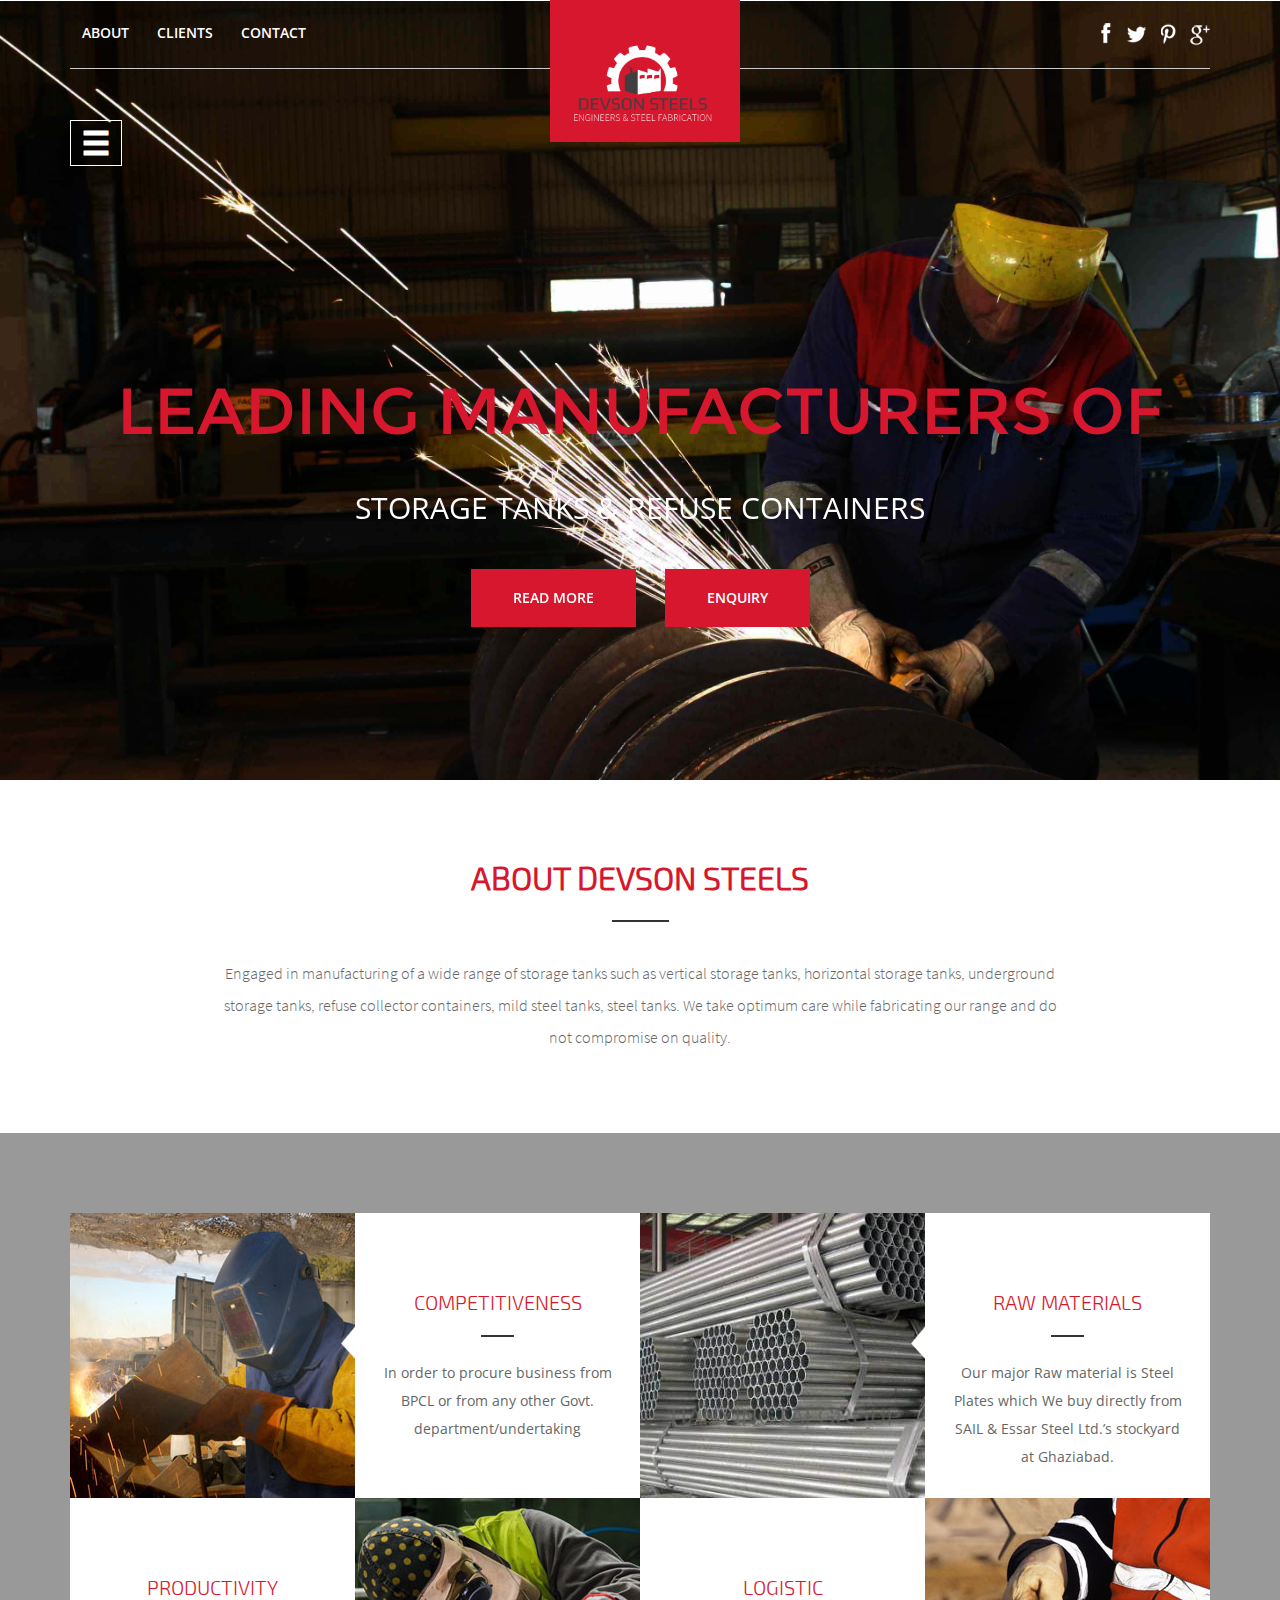
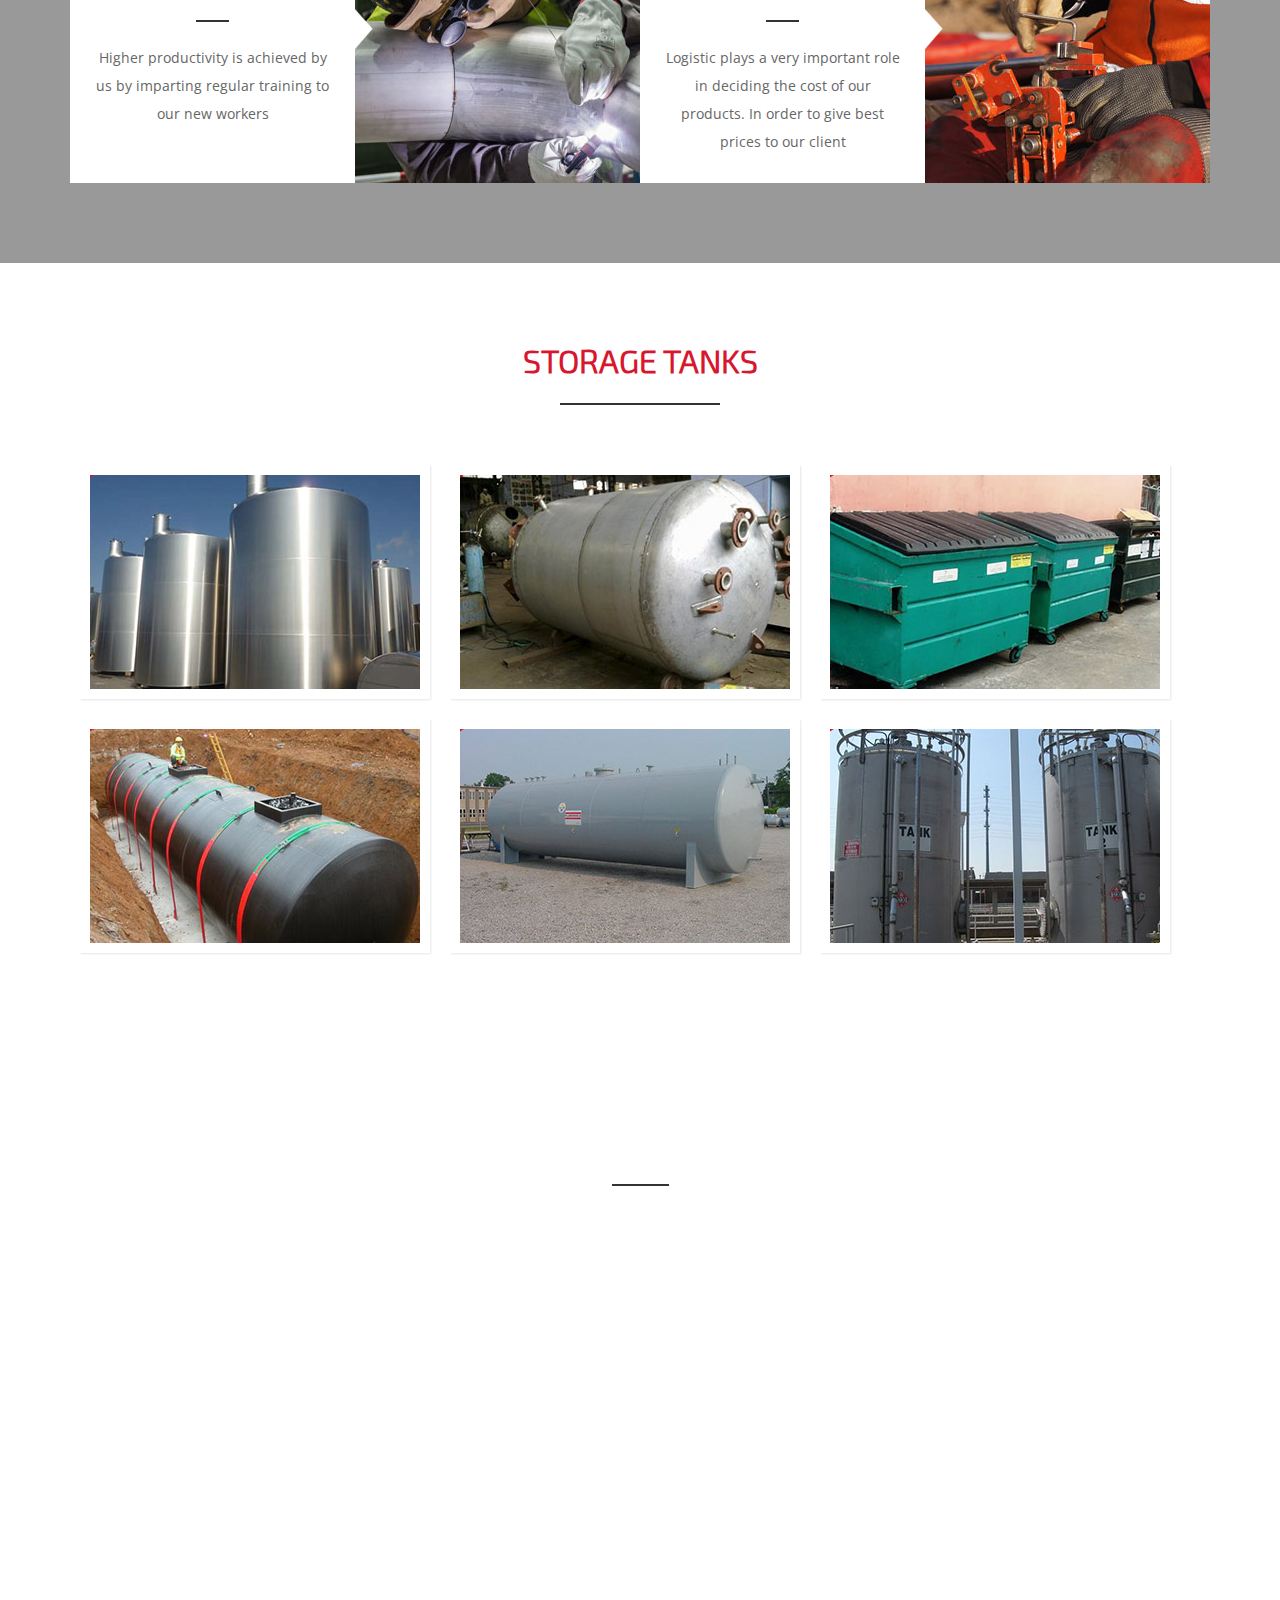
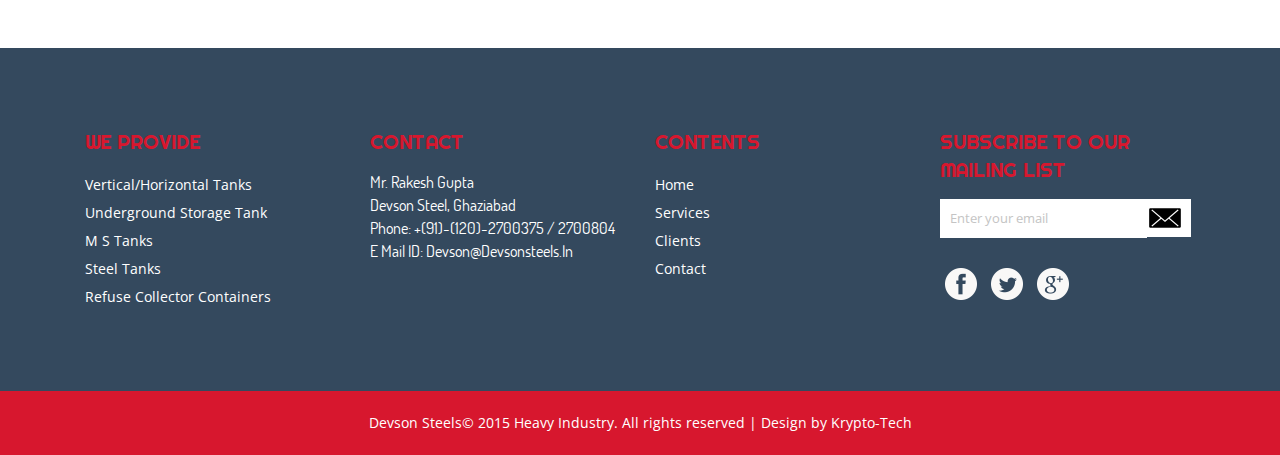
<file: index.html>
<!DOCTYPE html>
<html>
<head>
<title>Devson Steels</title>
<!--fonts-->
<link href='//fonts.googleapis.com/css?family=Righteous' rel='stylesheet' type='text/css'>
<link href='//fonts.googleapis.com/css?family=Open+Sans:400,300,300italic,400italic,600,600italic,700,700italic,800,800italic' rel='stylesheet' type='text/css'>
<link rel="stylesheet" type="text/css" href="css/fonts.css" />
<!--//fonts-->

<link href="css/bootstrap.css" rel="stylesheet">
<link href="css/style.css" rel="stylesheet" type="text/css" media="all" />
<link rel="stylesheet" href="css/swipebox.css">
<!-- for-mobile-apps -->
<meta name="viewport" content="width=device-width, initial-scale=1">
<meta http-equiv="Content-Type" content="text/html; charset=utf-8" />
<meta name="keywords" content="Heavy Industry Responsive web template, Bootstrap Web Templates, Flat Web Templates, Andriod Compatible web template, 
	Smartphone Compatible web template, free webdesigns for Nokia, Samsung, LG, SonyErricsson, Motorola web design" />
<script type="application/x-javascript"> addEventListener("load", function() { setTimeout(hideURLbar, 0); }, false); function hideURLbar(){ window.scrollTo(0,1); } </script>
<!-- //for-mobile-apps -->	
<!-- js -->
<script type="text/javascript" src="js/jquery.min.js"></script>
<!-- js -->
<script src="js/modernizr.custom.js"></script>
<!-- start-smoth-scrolling -->
<script type="text/javascript" src="js/move-top.js"></script>
<script type="text/javascript" src="js/easing.js"></script>
<script type="text/javascript">
	jQuery(document).ready(function($) {
		$(".scroll").click(function(event){		
			event.preventDefault();
			$('html,body').animate({scrollTop:$(this.hash).offset().top},1000);
		});
	});
</script>
<!-- start-smoth-scrolling -->
</head>
<body>
<!-- top header -->
<div class="banner">
	<div class="container">
		<div class="top-header">
				<div class="top-left">
					<ul>
						<li><a href="about.html">ABOUT</a></li>
						<li><a href="machinery.html">CLIENTS</a></li>
						<li><a href="contact.html">CONTACT</a></li>
					</ul>
				</div>
				<div class="top-right">
					<ul>
						<li><a class="fb" href="#"></a></li>
						<li><a class="twi" href="#"></a></li>
						<li><a class="pin" href="#"></a></li>
						<li><a class="goog" href="#"></a></li>
					</ul>
				</div>
				<div class="clearfix"></div>
				<div class="top-logo">
					<a href="index.html">
						<img src="images/Devson-logo-white_03.png" />
					</a>
				</div>
		</div>
		<div class="top-nav">
					<div class="nav-icon">
							<a href="#" class="right_bt" id="activator"><span class="glyphicon glyphicon-menu-hamburger" aria-hidden="true"></span> </a>
							<!-- <a class="scroll top-indus" href="#top-industries">ENQUIRY FORM</a> -->
							<div class="clearfix"></div>
					</div>
					<div class="box" id="box">
						<div class="box_content">        					                         
							<div class="box_content_center">
								<div class="form_content">
									<div class="menu_box_list">
										<ul>
											<li><a class="active" href="index.html"><span>home</span></a></li>
											<li><a href="about.html"><span>about</span></a></li>
											<li><a href=""><span>services</span></a></li>
											<li><a href="clients.html"><span>clients</span></a></li>										
											<li><a href="contact.html"><span>Contact</span></a></li>
										
										</ul>
									</div>
									<a class="boxclose" id="boxclose"> <span> </span></a>
								</div>                                  
							</div> 	
						</div> 
					</div>       	  
		</div>
				<!--start-click-drop-down-menu-->
						<!--start-dropdown-->
						 <script type="text/javascript">
							var $ = jQuery.noConflict();
								$(function() {
									$('#activator').click(function(){
										$('#box').animate({'top':'0px'},900);
									});
									$('#boxclose').click(function(){
									$('#box').animate({'top':'-1000px'},900);
									});
								});
								$(document).ready(function(){
								//Hide (Collapse) the toggle containers on load
								$(".toggle_container").hide(); 
								//Switch the "Open" and "Close" state per click then slide up/down (depending on open/close state)
								$(".trigger").click(function(){
									$(this).toggleClass("active").next().slideToggle("slow");
										return false; //Prevent the browser jump to the link anchor
								});
													
							});
						</script>
				<!--//End-click-drop-down-menu-->
		<div class="banner-info">
			<!-- responsiveslides -->
							<script src="js/responsiveslides.min.js"></script>
								<script>
									// You can also use "$(window).load(function() {"
									$(function () {
									 // Slideshow 4
									$("#slider3").responsiveSlides({
										auto: true,
										pager: false,
										nav: false,
										speed: 500,
										namespace: "callbacks",
										before: function () {
									$('.events').append("<li>before event fired.</li>");
									},
									after: function () {
										$('.events').append("<li>after event fired.</li>");
										}
										});
										});
								</script>
			<!-- responsiveslides -->
			<div  id="top" class="callbacks_container">
				<ul class="rslides" id="slider3">
					<li>
						<div class="banner-text">
							<h3>LEADING MANUFACTURERS OF</h3>
							<p>STORAGE TANKS &amp; REFUSE CONTAINERS</p>
							<a href="about.html" class="hvr-rectangle-out button">READ MORE</a>
							<a href="contact.html" class="hvr-rectangle-in button red">ENQUIRY</a>
						</div>
					</li>
					<li>
						<div class="banner-text">
							<h3>EXPERIENCE &amp; CRAFTSMANSHIP</h3>
							<p>POWERED BY PEOPLE</p>
							<a href="about.html" class="hvr-rectangle-out button">READ MORE</a>
							<a href="contact.html" class="hvr-rectangle-in button red">ENQUIRY</a>
						</div>
					</li>
					
				</ul>
			</div>
		</div>
	</div>
</div>
<!-- //top header -->
<!-- banner-bottom -->
<div class="banner-bottom">
	<div class="container">
		<h3 class="tittle">ABOUT DEVSON STEELS</h3>
		<div class="strip"></div>
		<p>Engaged in manufacturing of a wide range of storage tanks such as vertical storage tanks, horizontal storage tanks, underground storage tanks, refuse collector containers, mild steel tanks, steel tanks. We take optimum care while fabricating our range and do not compromise on quality.</p>
	</div>
</div>
<!-- //banner-bottom -->
<!--destination-starts-->
<div class="destination">
	<div class="container">
		<div class="destination-1">
			<div class="col-md-3 destination-left">
				<img src="images/12.jpg" alt="">
				<div class="tool">
					<img src="images/arrow.png" alt=""/>
				</div>
			</div>
			<div class="col-md-3 destination-left destination-middle">
				<h4>Competitiveness</h4>
				<div class="strip one"></div>
				<p>In order to procure business from
BPCL or from any other Govt.
department/undertaking</p>
			</div>
			<div class="col-md-3 destination-left destination-right">
				<img src="images/13.jpg" alt="">
				<div class="tool">
					<img src="images/arrow.png" alt=""/>
				</div>
			</div>	
			<div class="col-md-3 destination-left destination-middle">
				<h4>RAW MATERIALS</h4>
				<div class="strip one"></div>
				<p>Our major Raw material is Steel Plates which We
buy directly from SAIL &amp; Essar Steel Ltd.’s
stockyard at Ghaziabad.</p>
			</div>
			<div class="col-md-3 destination-left destination-middle">
				<h4>PRODUCTIVITY</h4>
				<div class="strip one"></div>
				<p>Higher productivity is
achieved by us by
imparting regular
training to our new
workers</p>
			</div>
			<div class="col-md-3 destination-left">
				<img src="images/14.jpg" alt="">
				<div class="tool two">
					<img src="images/arrow.png" alt=""/>
				</div>
			</div>
			<div class="col-md-3 destination-left destination-middle">
				<h4>Logistic</h4>
				<div class="strip one"></div>
				<p>Logistic plays a
very important role
in deciding the cost
of our products. In
order to give best
prices to our client</p>
			</div>
			<div class="col-md-3 destination-left">
				<img src="images/15.jpg" alt="">
				<div class="tool two">
					<img src="images/arrow.png" alt=""/>
				</div>
			</div>
			
			<div class="clearfix"></div>	
		</div>
	</div>
</div>
<!--destination-end-->
<!--start-yachts-->
<div id="top-industries" class="gallery">
	<div class="container">
	  <h3 class="tittle">STORAGE TANKS</h3>
	  <div class="strip one"></div>
			<div class="gallery-bottom">
			     <div class="view view-ninth">
                   <a href="images/g1.jpg" class="b-link-stripe b-animate-go  swipebox"  title="Image Title"><img src="images/g1.jpg" alt="" class="img-responsive">
                    <div class="mask mask-1"></div>
                    <div class="mask mask-2"></div>
                    <div class="content">
                        <h2>Steel Tanks</h2>
                        <p>We offer a wide range of M S Tanks, which are widely used in chemical and pharmaceutical industries. </p>
                        
                    </div></a>
                </div>
              <div class="view view-ninth">
                   <a href="images/g2.jpg" class="b-link-stripe b-animate-go  swipebox"  title="Image Title"><img src="images/g2.jpg" alt="" class="img-responsive">
                    <div class="mask mask-1"></div>
                    <div class="mask mask-2"></div>
                    <div class="content">
                        <h2>M S Tanks</h2>
                        <p>We are a leading manufacturer and supplier of steel tanks, which are widely acknowledged for their optimum finish quality standards. </p>
                        
                    </div></a>
                </div>
                 <div class="view view-ninth">
                   <a href="images/g3.jpg" class="b-link-stripe b-animate-go  swipebox"  title="Image Title"><img src="images/g3.jpg" alt="" class="img-responsive">
                    <div class="mask mask-1"></div>
                    <div class="mask mask-2"></div>
                    <div class="content">
                       <h2>Refuse Collector Containers</h2>
                        <p>We are a preeminent manufacturer and supplier of flawlessly designed closed and open top refuse collector containers, which are specially manufactured for different municipal corporation of different cities.</p>
                       
                    </div></a>
                </div>
                <div class="view view-ninth">
                   <a href="images/g4.jpg" class="b-link-stripe b-animate-go  swipebox"  title="Image Title"><img src="images/g4.jpg" alt="" class="img-responsive">
                    <div class="mask mask-1"></div>
                    <div class="mask mask-2"></div>
                    <div class="content">
                        <h2>Underground Storage Tanks</h2>
                        <p>We offer our services for designing, supplying and installing best quality underground storage tanks for petroleum plants,</p>
                       
                    </div></a>
                </div>
               <div class="view view-ninth">
                   <a href="images/g5.jpg" class="b-link-stripe b-animate-go  swipebox"  title="Image Title"><img src="images/g5.jpg" alt="" class="img-responsive">
                    <div class="mask mask-1"></div>
                    <div class="mask mask-2"></div>
                    <div class="content">
                        <h2>Horizontal Storage Tanks</h2>
                        <p>We specialize in manufacturing, supplying and installing a wide range of horizontally mounted above ground storage tanks, which are available in different configurations</p>
                       
                    </div></a>
                </div>
                 <div class="view view-ninth">
                   <a href="images/g6.jpg" class="b-link-stripe b-animate-go  swipebox"  title="Image Title"><img src="images/g6.jpg" alt="" class="img-responsive">
                    <div class="mask mask-1"></div>
                    <div class="mask mask-2"></div>
                    <div class="content">
                        <h2>Vertical Storage Tanks</h2>
                        <p>We are engaged in manufacturing and supplying vertically mounted above ground storage tanks, which are designed using cutting edge technology. </p>
                       
                    </div></a>
                </div>
                <div class="clearfix"> </div>
            </div>
	</div>
</div>

	<script src="js/jquery.swipebox.min.js"></script> 
	    <script type="text/javascript">
			jQuery(function($) {
				$(".swipebox").swipebox();
			});
</script>

<!-- features-->
<div class="services-bottom">
		<div class="container">
			<h3 class="tittle whiteTitle">PRODUCT FEATURES</h3>
			<div class="strip three"></div>
			<div class="services-bottom-grids">
				<div class="col-md-6 services-bottom-grid">
					<div class="col-xs-3 services-bottom-grd-left">
						<div class="time-service">
							<span class="glyphicon glyphicon-time" aria-hidden="true"></span>
						</div>
					</div>
					<div class="col-xs-9 services-bottom-grd-right">
						<h4>Highly durable </h4>
						<p>Our storage tanks are designed and manufactured with all the care and perfection so that it stands out in all conditions and prove its durability</p>
					</div>
					
					<div class="clearfix"> </div>
				</div>
				<div class="col-md-6 services-bottom-grid">
					<div class="col-xs-3 services-bottom-grd-left">
						<div class="time-service">
							<span class="glyphicon glyphicon-star" aria-hidden="true"></span>
						</div>
					</div>
					<div class="col-xs-9 services-bottom-grd-right">
						<h4>Available in different finishes</h4>
						<p>We have different types of finishes that we can end a tanks structure. Clients can choose from a variety of finishes that suits them best.</p>
					</div>
					
					<div class="clearfix"> </div>
				</div>
				<div class="col-md-6 services-bottom-grid">
					<div class="col-xs-3 services-bottom-grd-left">
						<div class="time-service">
							<span class="glyphicon glyphicon-cog" aria-hidden="true"></span>
						</div>
					</div>
					<div class="col-xs-9 services-bottom-grd-right">
						<h4>Sturdy design</h4>
						<p>Our Engineers and Manufacturers design the storage tanks are sturdy and best suits all kinds of space and conditions to give our client all the possible reliability.</p>
					</div>
					
					<div class="clearfix"> </div>
				</div>
				<div class="col-md-6 services-bottom-grid">
					<div class="col-xs-3 services-bottom-grd-left">
						<div class="time-service">
							<span class="glyphicon glyphicon-fire" aria-hidden="true"></span>
						</div>
					</div>
					<div class="col-xs-9 services-bottom-grd-right">
						<h4>Rust and corrosion proof</h4>
						<p>We use the best kinds of steel for the manufacture of steel storage products so that it lasts long without being a victim to rust and corrosion.</p>
					</div>
				
					<div class="clearfix"> </div>
				</div>
				<div class="clearfix"> </div>
			</div>
		</div>
	</div>
<!-- //features-->
<!-- footer -->
<div class="footer">
				<div class="container">
					<div class="div1">
						<div class="col-md-3 head">
							<h3>We Provide</h3>
							<ul class="inspired">
								<li><a href="#">Vertical/Horizontal Tanks</a></li>
								<li><a href="#">Underground Storage Tank</a></li>
								<li><a href="#">M S Tanks</a></li>
								<li><a href="#">Steel Tanks</a></li>
								<li><a href="#">Refuse Collector Containers</a></li>
							</ul>
						</div>
						<div class="col-md-3 head">
							<h3>Contact</h3>
							<ul class="customer">
								<li>Mr. Rakesh Gupta</li>
								<li>Devson Steel, Ghaziabad</li>
								<li>Phone: +(91)-(120)-2700375 / 2700804</li>
								<li>E Mail ID: devson@devsonsteels.in</li>
							</ul>
						</div>
						
						<div class="col-md-3 head">
							<h3>Contents</h3>
							<ul class="contents">
								<li><a href="#">Home</a></li>
								<li><a href="#">Services</a></li>
								<li><a href="#">Clients</a></li>
								<li><a href="#">Contact</a></li>
							</ul>
						</div>
						<div class="col-md-3 mail_soc">
							<div class="form_data">
								<h3>SUBSCRIBE TO OUR MAILING LIST</h3>
									<form>
										<input type="email" value="Enter your email" onfocus="this.value = '';" onblur="if (this.value == '') {this.value = 'Enter your email';}" required="">
										<input type="submit" value=" ">
									</form>

							</div>
								<div class="social">
									<ul>
										<li><a href="#" class="face"></a></li>
										<li><a href="#" class="twit"></a></li>
										<li><a href="#" class="gplus"></a></li>
									</ul>
								</div>
						</div>
						<div class="clearfix"></div>
					</div>
					
				</div>
</div>
<!-- footer -->
<!-- copy -->
<div class="div2">
	<div class="container">
		<p>Devson Steels© 2015 Heavy Industry. All rights reserved | Design by <a href="http://www.krypto-tech.co.in">Krypto-Tech</a></p>
	</div>
</div>
<!-- copy -->
<!-- for bootstrap working -->
		<script src="js/bootstrap.js"></script>
<!-- //for bootstrap working -->
<!-- smooth scrolling -->
	<script type="text/javascript">
		$(document).ready(function() {
		/*
			var defaults = {
			containerID: 'toTop', // fading element id
			containerHoverID: 'toTopHover', // fading element hover id
			scrollSpeed: 1200,
			easingType: 'linear' 
			};
		*/								
		$().UItoTop({ easingType: 'easeOutQuart' });
		});
	</script>
	<a href="#" id="toTop" style="display: block;"> <span id="toTopHover" style="opacity: 1;"> </span></a>
<!-- //smooth scrolling -->

</body>
</html>
</file>
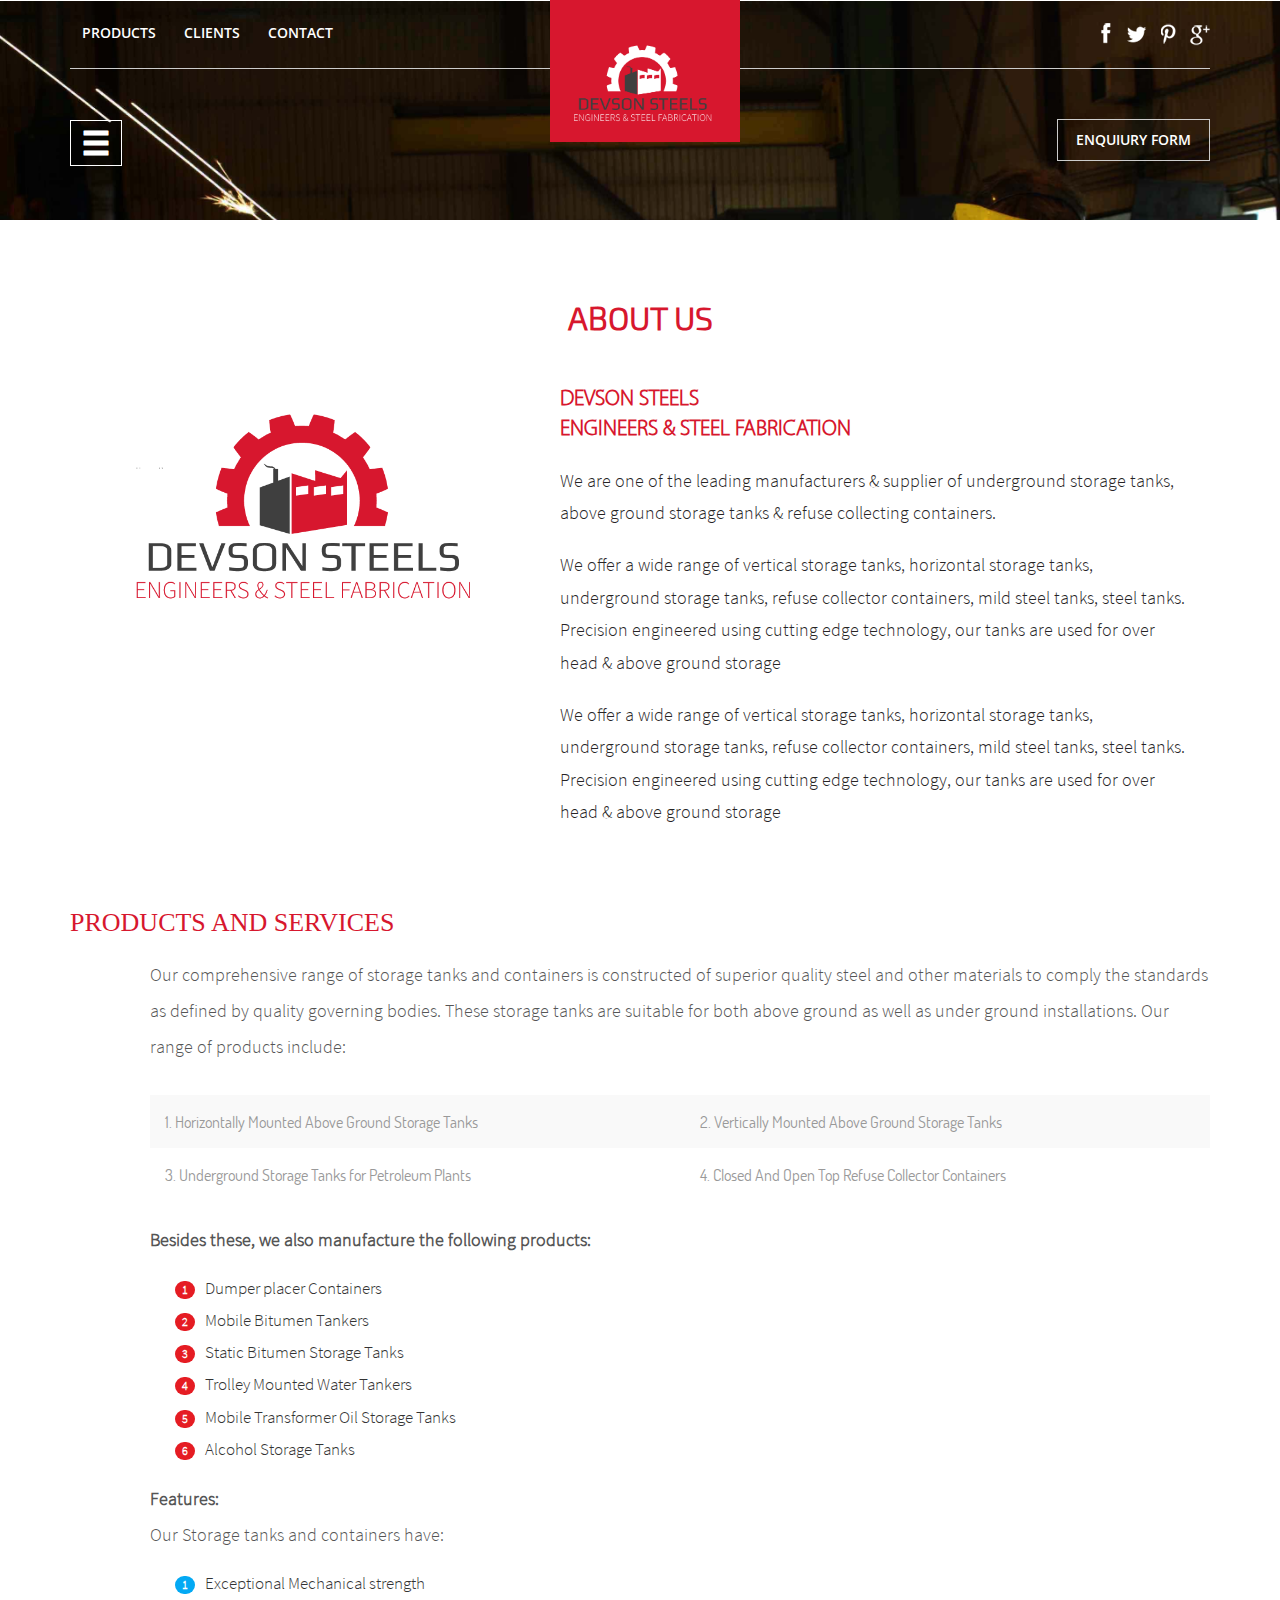
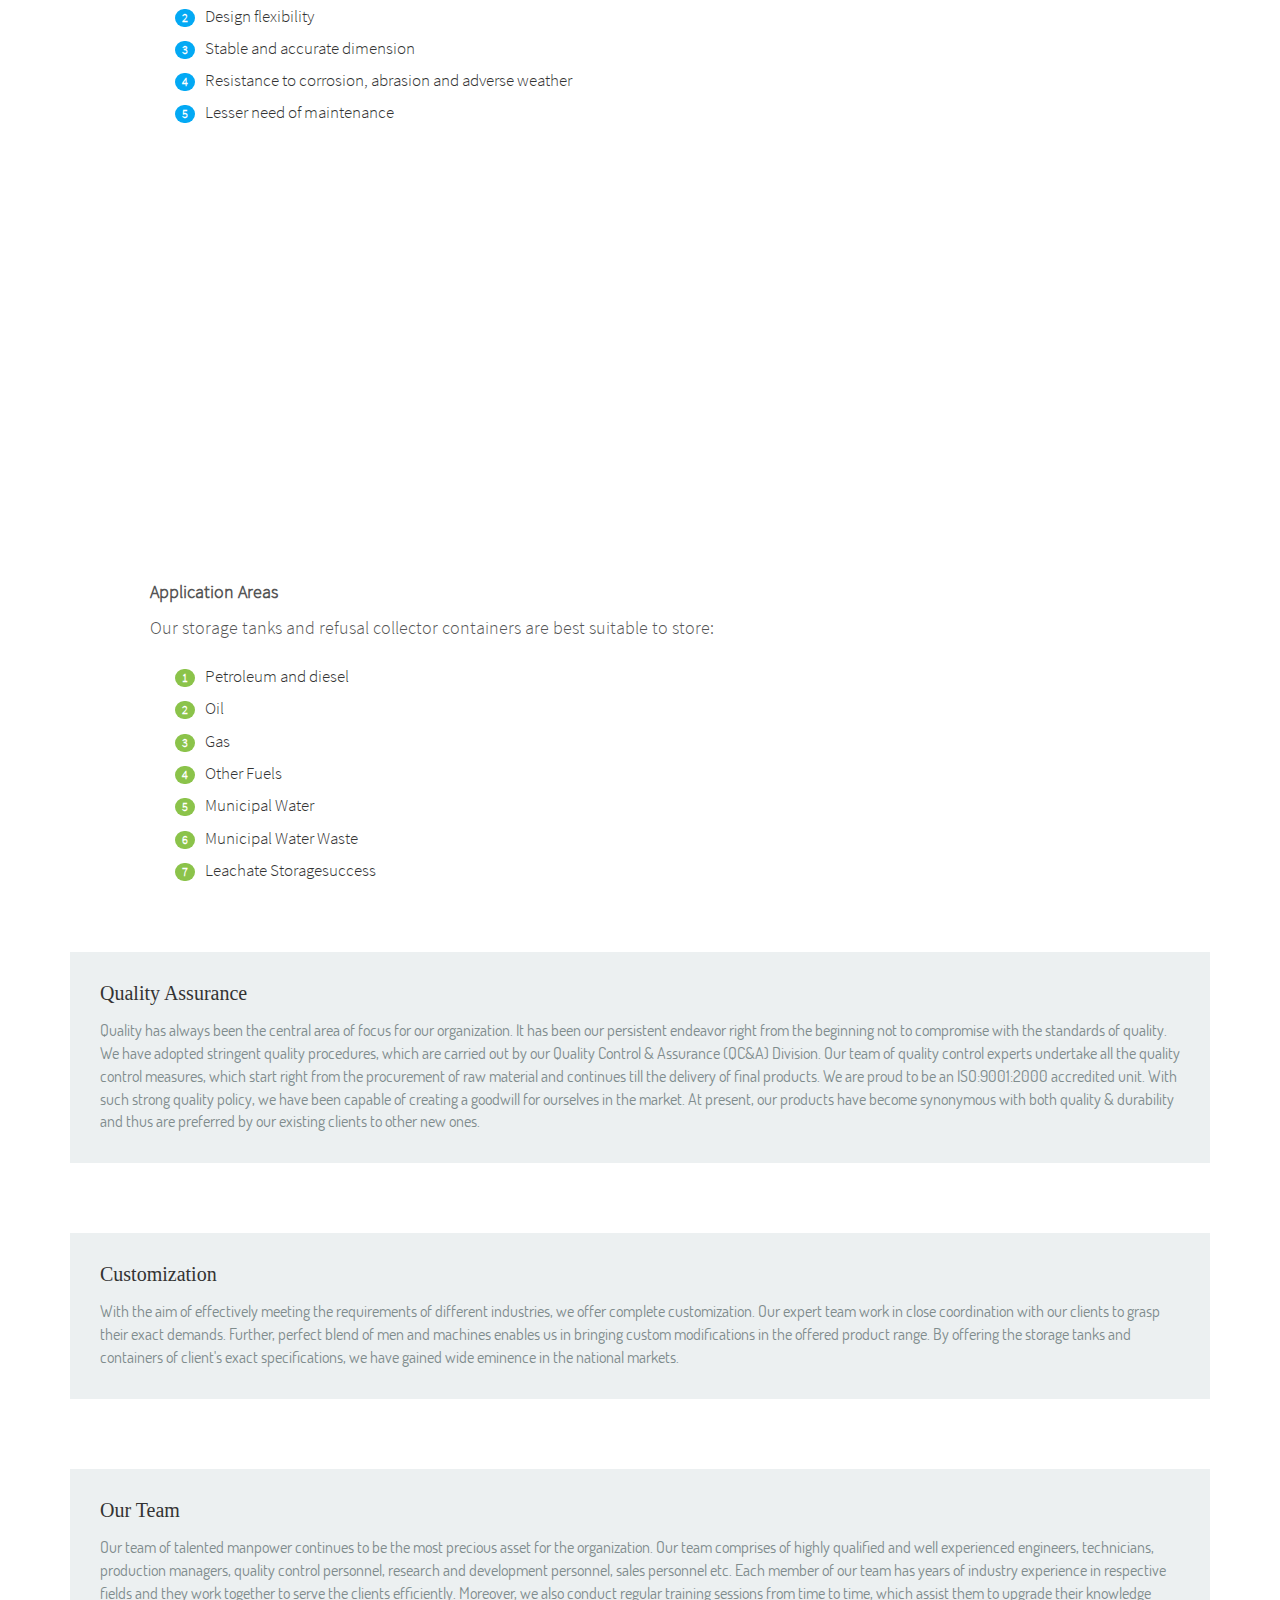
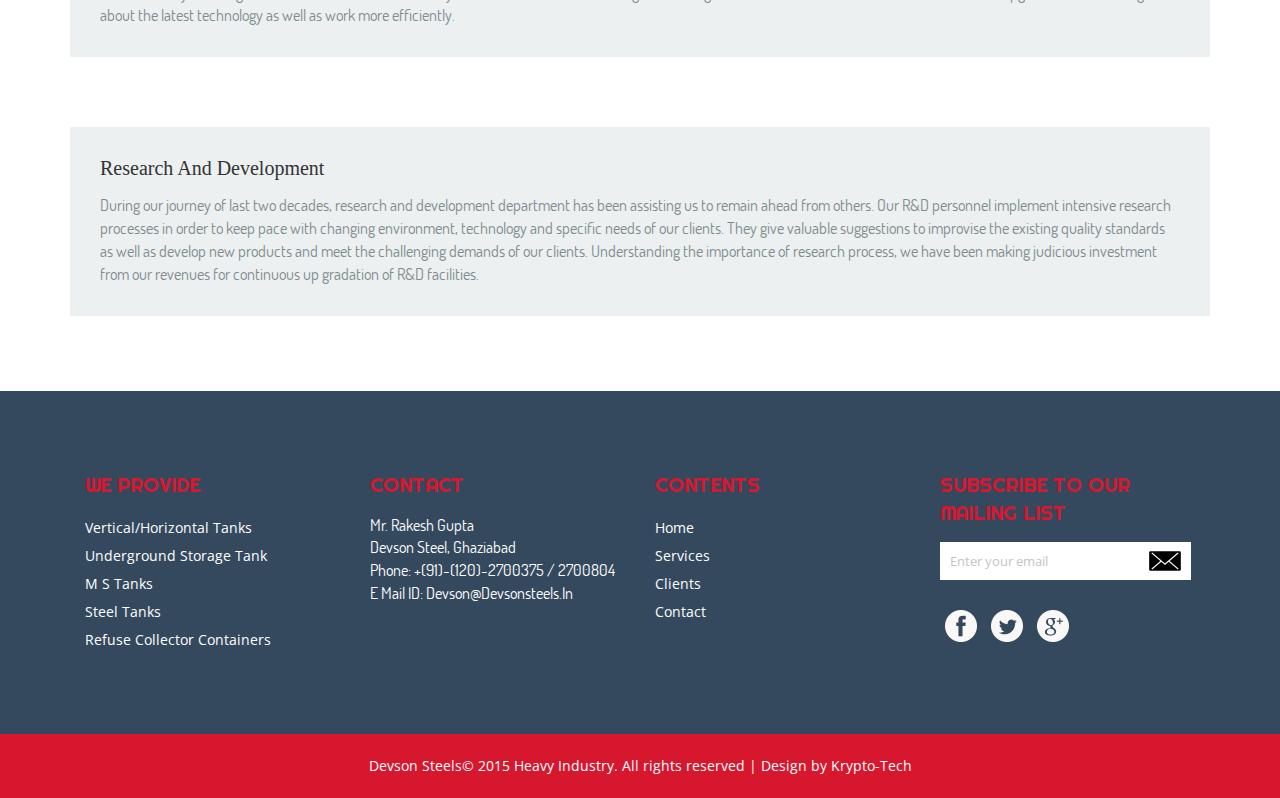
<file: about.html>
<!DOCTYPE html>
<html>
<head>
	<title>Devson Steels</title>
<!--fonts-->
<link href='//fonts.googleapis.com/css?family=Righteous' rel='stylesheet' type='text/css'>
<link href='//fonts.googleapis.com/css?family=Open+Sans:400,300,300italic,400italic,600,600italic,700,700italic,800,800italic' rel='stylesheet' type='text/css'>
<link rel="stylesheet" type="text/css" href="css/fonts.css" />
<!--//fonts-->
<link href="css/bootstrap.css" rel="stylesheet">
<link href="css/style.css" rel="stylesheet" type="text/css" media="all" />
<!-- for-mobile-apps -->
<meta name="viewport" content="width=device-width, initial-scale=1">
<meta http-equiv="Content-Type" content="text/html; charset=utf-8" />
<meta name="keywords" content="Heavy Industry Responsive web template, Bootstrap Web Templates, Flat Web Templates, Andriod Compatible web template, 
	Smartphone Compatible web template, free webdesigns for Nokia, Samsung, LG, SonyErricsson, Motorola web design" />
<script type="application/x-javascript"> addEventListener("load", function() { setTimeout(hideURLbar, 0); }, false); function hideURLbar(){ window.scrollTo(0,1); } </script>
<!-- //for-mobile-apps -->	
<!-- js -->
<script type="text/javascript" src="js/jquery.min.js"></script>
<!-- js -->
<script src="js/modernizr.custom.js"></script>
<!-- start-smoth-scrolling -->
<script type="text/javascript" src="js/move-top.js"></script>
<script type="text/javascript" src="js/easing.js"></script>
<script type="text/javascript">
	jQuery(document).ready(function($) {
		$(".scroll").click(function(event){		
			event.preventDefault();
			$('html,body').animate({scrollTop:$(this.hash).offset().top},1000);
		});
	});
</script>
<!-- start-smoth-scrolling -->
</head>
<body>
<!-- top header -->
<div class="banner page-head">
	<div class="container">
		<div class="top-header">
				<div class="top-left">
					<ul>
						<li><a href="#">PRODUCTS</a></li>
						<li><a href="machinery.html">CLIENTS</a></li>
						<li><a href="contact.html">CONTACT</a></li>
					</ul>
				</div>
				<div class="top-right">
					<ul>
						<li><a class="fb" href="#"></a></li>
						<li><a class="twi" href="#"></a></li>
						<li><a class="pin" href="#"></a></li>
						<li><a class="goog" href="#"></a></li>
					</ul>
				</div>
				<div class="clearfix"></div>
				<div class="top-logo">
					<a href="index.html">
						<img src="images/Devson-logo-white_03.png" />
					</a>
				</div>
		</div>
		<div class="top-nav">
					<div class="nav-icon">
							<a href="#" class="right_bt" id="activator"><span class="glyphicon glyphicon-menu-hamburger" aria-hidden="true"></span> </a>
							<a class="top-indus" href="index.html">ENQUIURY FORM</a>
							<div class="clearfix"></div>
					</div>
					<div class="box" id="box">
						<div class="box_content">        					                         
							<div class="box_content_center">
								<div class="form_content">
									<div class="menu_box_list">
										<ul>
											<li><a class="active" href="index.html"><span>home</span></a></li>
											<li><a href="about.html"><span>about</span></a></li>
											<li><a href="typography.html"><span>services</span></a></li>
											<li><a href="machinery.html"><span>clients</span></a></li>										
											<li><a href="contact.html"><span>Contact</span></a></li>
										
										</ul>
									</div>
									<a class="boxclose" id="boxclose"> <span> </span></a>
								</div>                                  
							</div> 	
						</div> 
					</div>       	  
		</div>
				<!--start-click-drop-down-menu-->
						<!--start-dropdown-->
						 <script type="text/javascript">
							var $ = jQuery.noConflict();
								$(function() {
									$('#activator').click(function(){
										$('#box').animate({'top':'0px'},900);
									});
									$('#boxclose').click(function(){
									$('#box').animate({'top':'-1000px'},900);
									});
								});
								$(document).ready(function(){
								//Hide (Collapse) the toggle containers on load
								$(".toggle_container").hide(); 
								//Switch the "Open" and "Close" state per click then slide up/down (depending on open/close state)
								$(".trigger").click(function(){
									$(this).toggleClass("active").next().slideToggle("slow");
										return false; //Prevent the browser jump to the link anchor
								});
													
							});
						</script>
				<!--//End-click-drop-down-menu-->
	</div>
</div>
<!-- //top header -->
<!--start-about-->
<div class="about two">
		<div class="container">
		 <h3 class="tittle">ABOUT US</h3>
				<div class="about-top">
					<div class="col-md-5 about-top-left">
						<img src="images/Devson-Steels-logo-big_03.png" class="img-responsive" alt=""/>
					</div>
					<div class="col-md-7 about-top-right">
						<h4>DEVSON STEELS</h4>
						<h4>ENGINEERS &amp; STEEL FABRICATION</h4>
						<p>We are one of the leading manufacturers &amp; supplier of underground storage tanks, above ground storage tanks &amp; refuse collecting containers.</p>

<p>We offer a wide range of vertical storage tanks, horizontal storage tanks, underground storage tanks, refuse collector containers, mild steel tanks, steel tanks. Precision engineered using cutting edge technology, our tanks are used for over head &amp; above ground storage</p>

<p>We offer a wide range of vertical storage tanks, horizontal storage tanks, underground storage tanks, refuse collector containers, mild steel tanks, steel tanks. Precision engineered using cutting edge technology, our tanks are used for over head &amp; above ground storage</p>
					</div>
					<div class="clearfix"></div>
				</div>
		</div>	 
</div>

<div class="about-web">
	<div class="container">
		<h3 class="title">Products And Services</h3>
		<div class="con-col-1">
			<p>Our comprehensive range of storage tanks and containers is constructed of superior quality steel and other materials to comply the standards as defined by quality governing bodies. These storage tanks are suitable for both above ground as well as under ground installations. Our range of products include: </p>

			<table class="table table-striped">
              <tbody>
                <tr>
                  <td>1. Horizontally Mounted Above Ground Storage Tanks</td>
                  <td>2. Vertically Mounted Above Ground Storage Tanks</td>
                </tr>
                <tr>
                  <td>3. Underground Storage Tanks for Petroleum Plants</td>
                  <td>4. Closed And Open Top Refuse Collector Containers</td>
                </tr>
              </tbody>	
            </table>

            <p class="pad-bot-0"><b>Besides these, we also manufacture the following products:</b></p>

            <ul>
            	<li><span class="badge badge-danger">1</span>Dumper placer Containers</li>
            	<li><span class="badge badge-danger">2</span>Mobile Bitumen Tankers</li>
            	<li><span class="badge badge-danger">3</span>Static Bitumen Storage Tanks</li>
            	<li><span class="badge badge-danger">4</span>Trolley Mounted Water Tankers</li>
            	<li><span class="badge badge-danger">5</span>Mobile Transformer Oil Storage Tanks</li>
            	<li><span class="badge badge-danger">6</span>Alcohol Storage Tanks</li>
            </ul>

            <p class="pad-bot-0"><b>Features:</b><br>Our Storage tanks and containers have: </p>

            <ul>
            	<li><span class="badge badge-primary">1</span>Exceptional Mechanical strength</li>
            	<li><span class="badge badge-primary">2</span>Design flexibility</li>
            	<li><span class="badge badge-primary">3</span>Stable and accurate dimension</li>
            	<li><span class="badge badge-primary">4</span>Resistance to corrosion, abrasion and adverse weather</li>
            	<li><span class="badge badge-primary">5</span>Lesser need of maintenance</li>
            	
            </ul>
		</div>
	</div>
</div>
<div class="banner-big-about">
	<div class="container">
		<h3 class="title">speedy installation and after sale services</h3>
		<p>Apart from an extensive range of storage tanks and containers, we also offer our clients

speedy installation and after sale services, which are rendered by our team of experienced service engineers. These engineers are well equipped with all types of latest equipment to tackle each kins of problem effectively.</p>
	</div>	
</div>

<div class="about-web">
	<div class="container">
		<div class="con-col-1">
			<p class="pad-bot-0"><b>Application Areas</b><br>Our storage tanks and refusal collector containers are best suitable to store:</p>

			<ul>
            	<li><span class="badge badge-success">1</span>Petroleum and diesel</li>
            	<li><span class="badge badge-success">2</span>Oil</li>
            	<li><span class="badge badge-success">3</span>Gas</li>
            	<li><span class="badge badge-success">4</span>Other Fuels</li>
            	<li><span class="badge badge-success">5</span>Municipal Water</li>
            	<li><span class="badge badge-success">6</span>Municipal Water Waste</li>
            	<li><span class="badge badge-success">7</span>Leachate Storagesuccess</li>
            </ul>
		</div>

		<div class="about-thing-box">
			<h6>Quality Assurance</h6>
			<p>Quality has always been the central area of focus for our organization. It has been our persistent endeavor right from the beginning not to compromise with the standards of quality. We have adopted stringent quality procedures, which are carried out by our Quality Control &amp; Assurance (QC&amp;A) Division. Our team of quality control experts undertake all the quality control measures, which start right from the procurement of raw material and continues till the delivery of final products. We are proud to be an ISO:9001:2000 accredited unit. With such strong quality policy, we have been capable of creating a goodwill for ourselves in the market. At present, our products have become synonymous with both quality &amp; durability and thus are preferred by our existing clients to other new ones. </p>
		</div>

		<div class="about-thing-box">
			<h6>Customization</h6>
			<p>With the aim of effectively meeting the requirements of different industries, we offer complete customization. Our expert team work in close coordination with our clients to grasp their exact demands. Further, perfect blend of men and machines enables us in bringing custom modifications in the offered product range. By offering the storage tanks and containers of client's exact specifications, we have gained wide eminence in the national markets. </p>
		</div>

		<div class="about-thing-box">
			<h6>Our Team</h6>
			<p>Our team of talented manpower continues to be the most precious asset for the organization. Our team comprises of highly qualified and well experienced engineers, technicians, production managers, quality control personnel, research and development personnel, sales personnel etc. Each member of our team has years of industry experience in respective fields and they work together to serve the clients efficiently. Moreover, we also conduct regular training sessions from time to time, which assist them to upgrade their knowledge about the latest technology as well as work more efficiently. </p>
		</div>

		<div class="about-thing-box">
			<h6>Research And Development</h6>
			<p>During our journey of last two decades, research and development department has been assisting us to remain ahead from others. Our R&amp;D personnel implement intensive research processes in order to keep pace with changing environment, technology and specific needs of our clients. They give valuable suggestions to improvise the existing quality standards as well as develop new products and meet the challenging demands of our clients. Understanding the importance of research process, we have been making judicious investment from our revenues for continuous up gradation of R&amp;D facilities. </p>
		</div>

	</div>
</div>



<div class="footer">
				<div class="container">
					<div class="div1">
						<div class="col-md-3 head">
							<h3>We Provide</h3>
							<ul class="inspired">
								<li><a href="#">Vertical/Horizontal Tanks</a></li>
								<li><a href="#">Underground Storage Tank</a></li>
								<li><a href="#">M S Tanks</a></li>
								<li><a href="#">Steel Tanks</a></li>
								<li><a href="#">Refuse Collector Containers</a></li>
							</ul>
						</div>
						<div class="col-md-3 head">
							<h3>Contact</h3>
							<ul class="customer">
								<li>Mr. Rakesh Gupta</li>
								<li>Devson Steel, Ghaziabad</li>
								<li>Phone: +(91)-(120)-2700375 / 2700804</li>
								<li>E Mail ID: devson@devsonsteels.in</li>
							</ul>
						</div>
						
						<div class="col-md-3 head">
							<h3>Contents</h3>
							<ul class="contents">
								<li><a href="#">Home</a></li>
								<li><a href="#">Services</a></li>
								<li><a href="#">Clients</a></li>
								<li><a href="#">Contact</a></li>
							</ul>
						</div>
						<div class="col-md-3 mail_soc">
							<div class="form_data">
								<h3>SUBSCRIBE TO OUR MAILING LIST</h3>
									<form>
										<input type="email" value="Enter your email" onfocus="this.value = '';" onblur="if (this.value == '') {this.value = 'Enter your email';}" required="">
										<input type="submit" value=" ">
									</form>

							</div>
								<div class="social">
									<ul>
										<li><a href="#" class="face"></a></li>
										<li><a href="#" class="twit"></a></li>
										<li><a href="#" class="gplus"></a></li>
									</ul>
								</div>
						</div>
						<div class="clearfix"></div>
					</div>
					
				</div>
</div>
<!-- footer -->
<!-- copy -->
<div class="div2">
	<div class="container">
		<p>Devson Steels© 2015 Heavy Industry. All rights reserved | Design by <a href="http://www.krypto-tech.co.in">Krypto-Tech</a></p>
	</div>
</div>
<!-- for bootstrap working -->
		<script src="js/bootstrap.js"></script>
<!-- //for bootstrap working -->
<!-- smooth scrolling -->
	<script type="text/javascript">
		$(document).ready(function() {
		/*
			var defaults = {
			containerID: 'toTop', // fading element id
			containerHoverID: 'toTopHover', // fading element hover id
			scrollSpeed: 1200,
			easingType: 'linear' 
			};
		*/								
		$().UItoTop({ easingType: 'easeOutQuart' });
		});
	</script>
	<a href="#" id="toTop" style="display: block;"> <span id="toTopHover" style="opacity: 1;"> </span></a>
<!-- //smooth scrolling -->

</body>
</html>
</file>
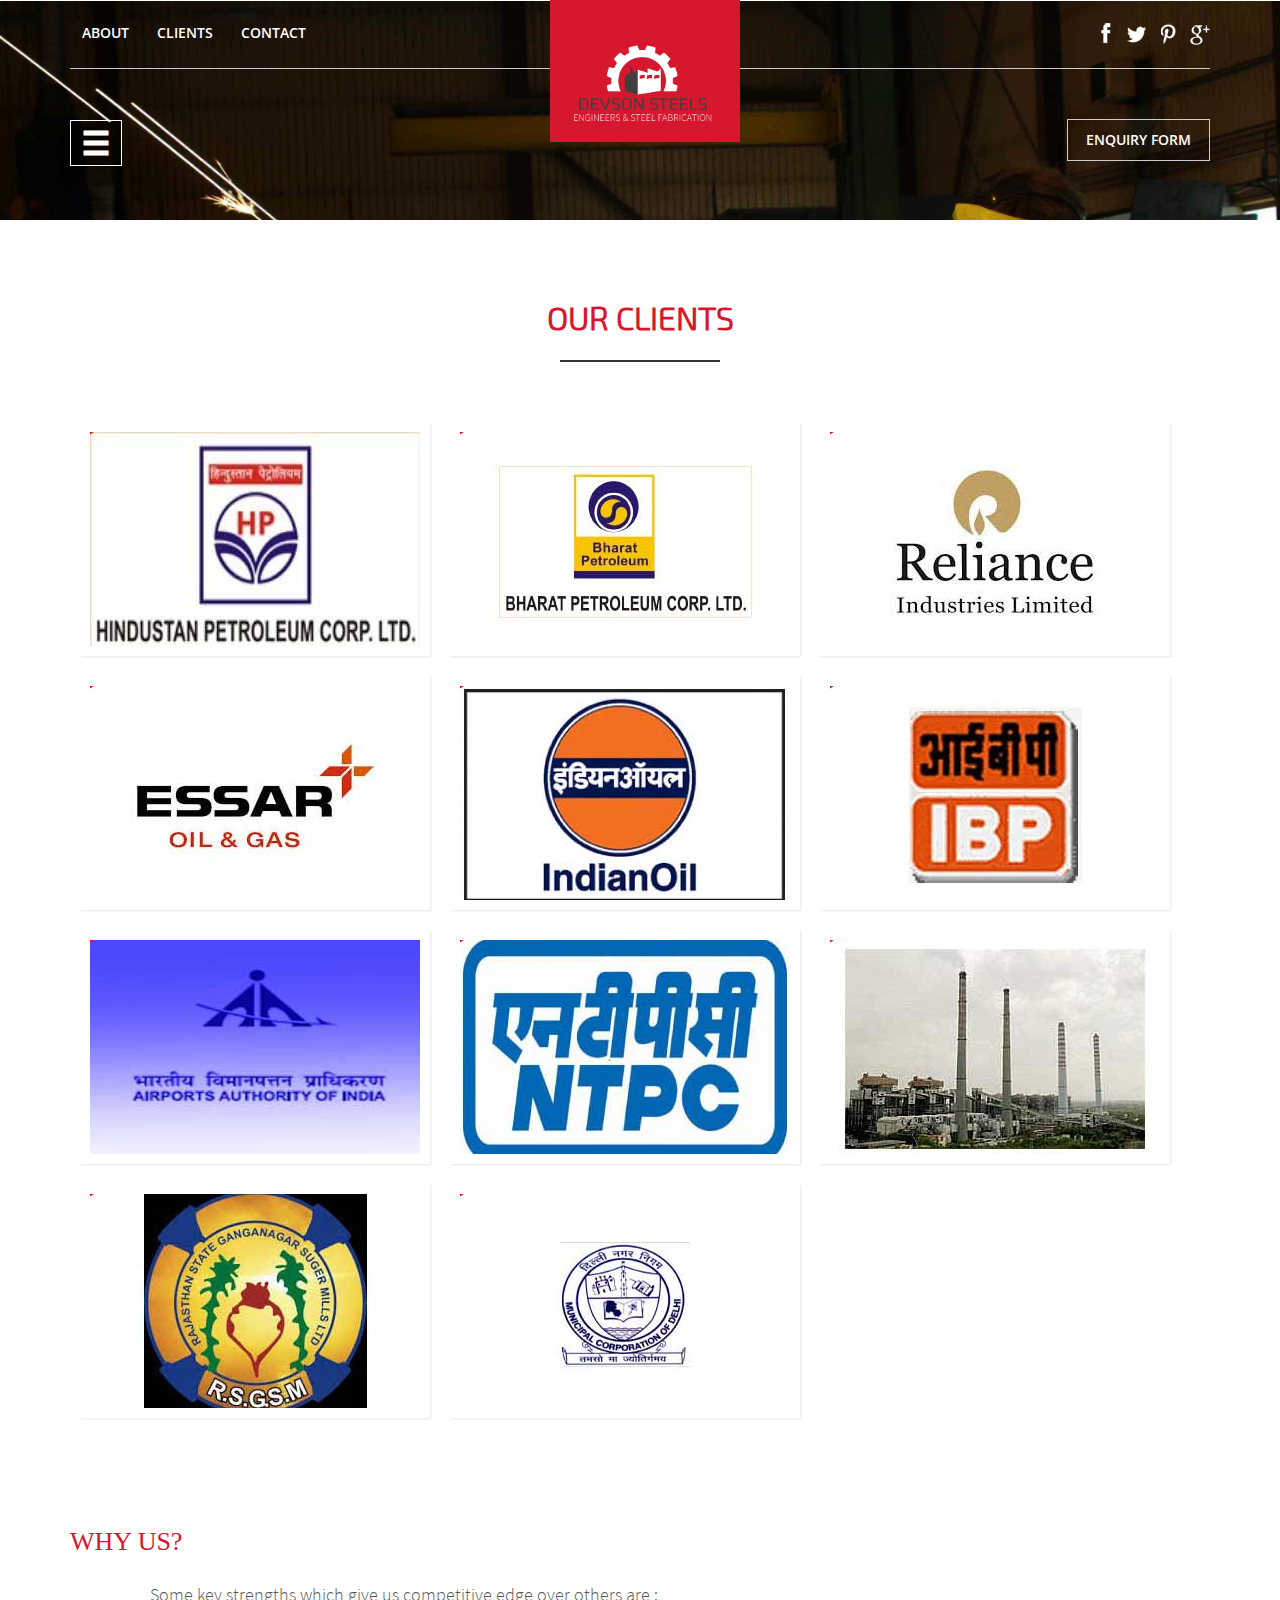
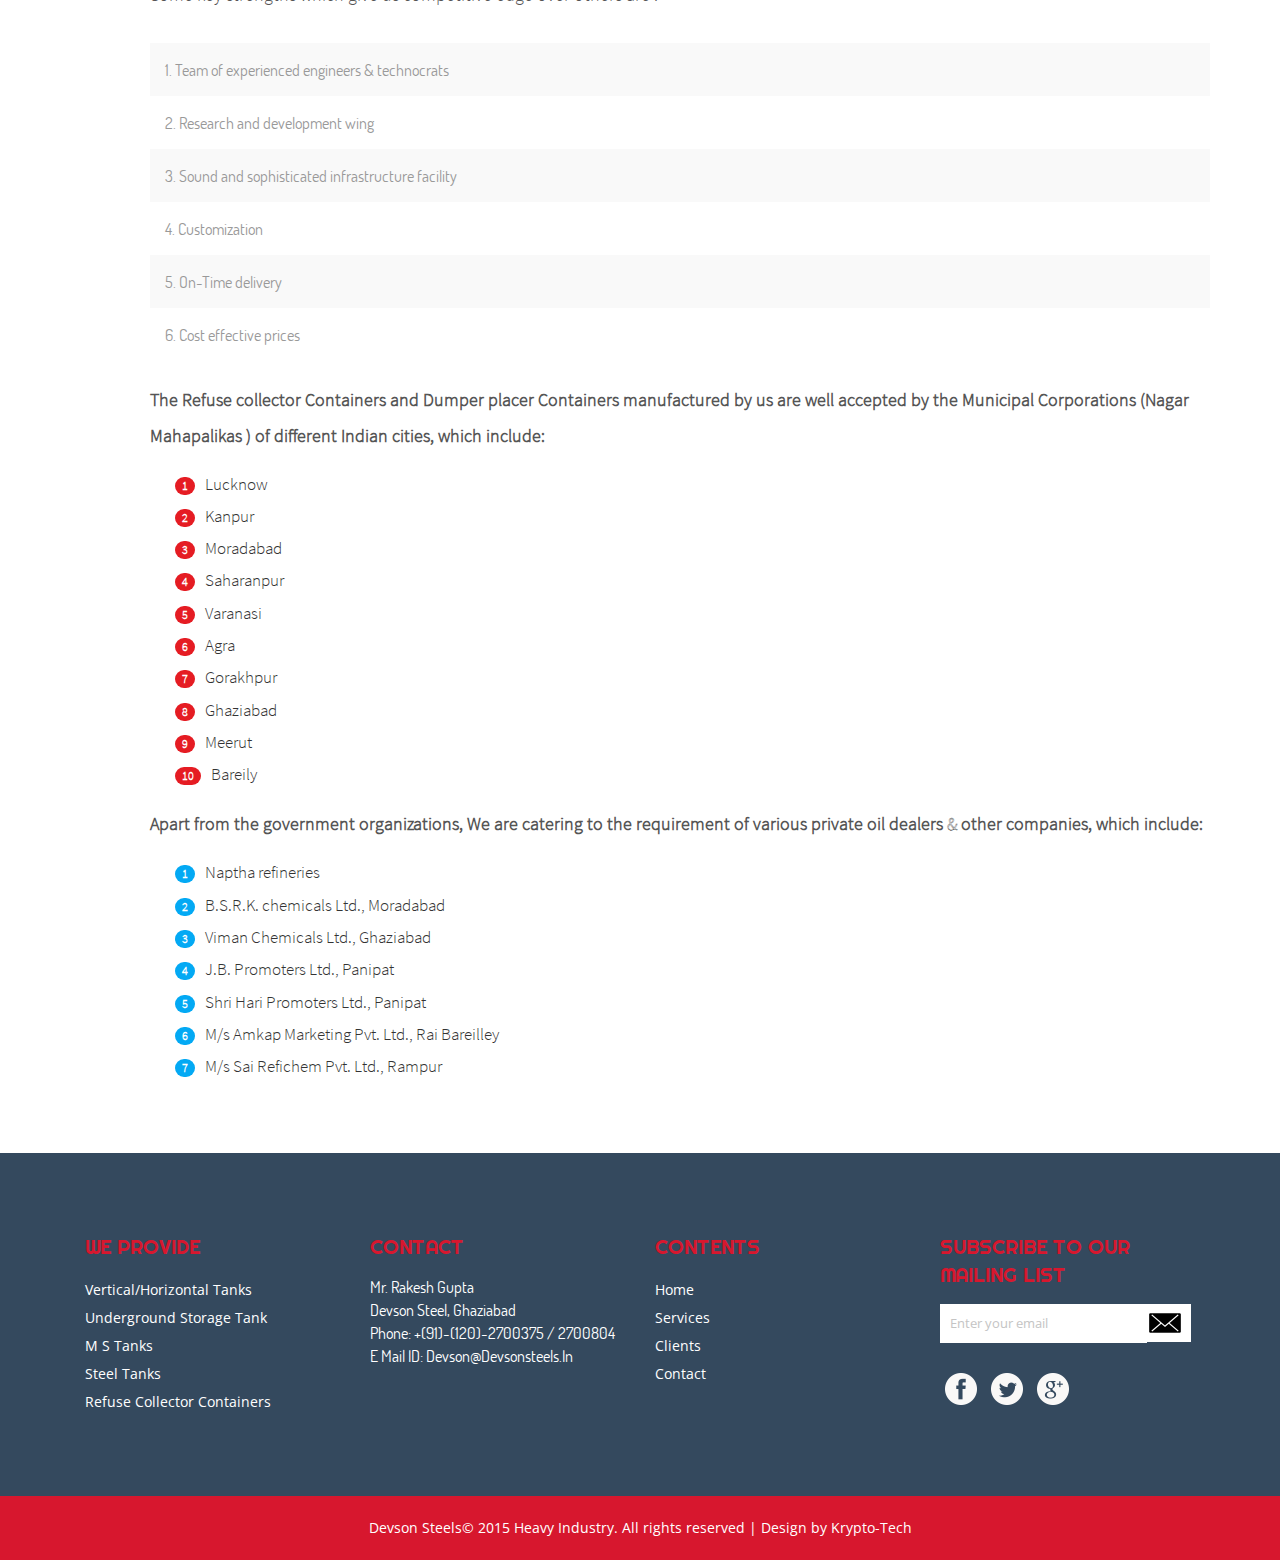
<file: clients.html>
<!DOCTYPE html>
<html>
<head>
	<title>Devson Steels</title>
<!--fonts-->
<link href='//fonts.googleapis.com/css?family=Righteous' rel='stylesheet' type='text/css'>
<link href='//fonts.googleapis.com/css?family=Open+Sans:400,300,300italic,400italic,600,600italic,700,700italic,800,800italic' rel='stylesheet' type='text/css'>
<link rel="stylesheet" type="text/css" href="css/fonts.css" />
<!--//fonts-->
<link href="css/bootstrap.css" rel="stylesheet">
<link href="css/style.css" rel="stylesheet" type="text/css" media="all" />
<!-- for-mobile-apps -->
<meta name="viewport" content="width=device-width, initial-scale=1">
<meta http-equiv="Content-Type" content="text/html; charset=utf-8" />
<meta name="keywords" content="Heavy Industry Responsive web template, Bootstrap Web Templates, Flat Web Templates, Andriod Compatible web template, 
	Smartphone Compatible web template, free webdesigns for Nokia, Samsung, LG, SonyErricsson, Motorola web design" />
<script type="application/x-javascript"> addEventListener("load", function() { setTimeout(hideURLbar, 0); }, false); function hideURLbar(){ window.scrollTo(0,1); } </script>
<!-- //for-mobile-apps -->	
<!-- js -->
<script type="text/javascript" src="js/jquery.min.js"></script>
<!-- js -->
<script src="js/modernizr.custom.js"></script>
<!-- start-smoth-scrolling -->
<script type="text/javascript" src="js/move-top.js"></script>
<script type="text/javascript" src="js/easing.js"></script>
<script type="text/javascript">
	jQuery(document).ready(function($) {
		$(".scroll").click(function(event){		
			event.preventDefault();
			$('html,body').animate({scrollTop:$(this.hash).offset().top},1000);
		});
	});
</script>
<!-- start-smoth-scrolling -->
</head>
<body>
<!-- top header -->
<div class="banner page-head">
	<div class="container">
		<div class="top-header">
				<div class="top-left">
					<ul>
						<li><a href="about.html">ABOUT</a></li>
						<li><a href="clients.html">CLIENTS</a></li>
						<li><a href="contact.html">CONTACT</a></li>
					</ul>
				</div>
				<div class="top-right">
					<ul>
						<li><a class="fb" href="#"></a></li>
						<li><a class="twi" href="#"></a></li>
						<li><a class="pin" href="#"></a></li>
						<li><a class="goog" href="#"></a></li>
					</ul>
				</div>
				<div class="clearfix"></div>
				<div class="top-logo">
					<a href="index.html">
						<img src="images/Devson-logo-white_03.png" />
					</a>
				</div>
		</div>
		<div class="top-nav">
					<div class="nav-icon">
							<a href="#" class="right_bt" id="activator"><span class="glyphicon glyphicon-menu-hamburger" aria-hidden="true"></span> </a>
							<a class="top-indus" href="contact.html">ENQUIRY FORM</a>
							<div class="clearfix"></div>
					</div>
					<div class="box" id="box">
						<div class="box_content">        					                         
							<div class="box_content_center">
								<div class="form_content">
									<div class="menu_box_list">
										<ul>
											<li><a class="active" href="index.html"><span>home</span></a></li>
											<li><a href="about.html"><span>about</span></a></li>
											<li><a href="index.html#ser"><span>services</span></a></li>
											<li><a href="clients.html"><span>clients</span></a></li>										
											<li><a href="contact.html"><span>Contact</span></a></li>
										
										</ul>
									</div>
									<a class="boxclose" id="boxclose"> <span> </span></a>
								</div>                                  
							</div> 	
						</div> 
					</div>       	  
		</div>
				<!--start-click-drop-down-menu-->
						<!--start-dropdown-->
						 <script type="text/javascript">
							var $ = jQuery.noConflict();
								$(function() {
									$('#activator').click(function(){
										$('#box').animate({'top':'0px'},900);
									});
									$('#boxclose').click(function(){
									$('#box').animate({'top':'-1000px'},900);
									});
								});
								$(document).ready(function(){
								//Hide (Collapse) the toggle containers on load
								$(".toggle_container").hide(); 
								//Switch the "Open" and "Close" state per click then slide up/down (depending on open/close state)
								$(".trigger").click(function(){
									$(this).toggleClass("active").next().slideToggle("slow");
										return false; //Prevent the browser jump to the link anchor
								});
													
							});
						</script>
				<!--//End-click-drop-down-menu-->
	</div>
</div>
<div id="top-industries" class="gallery">
	<div class="container">
	  <h3 class="tittle">OUR CLIENTS</h3>
	  <div class="strip one"></div>
			<div class="gallery-bottom">
			     <div class="view view-ninth">
                   <a href="images/g1.jpg" class="b-link-stripe b-animate-go  swipebox"  title="Image Title"><img src="images/HPCL.jpg" alt="" class="img-responsive">
                    <div class="mask mask-1"></div>
                    <div class="mask mask-2"></div>
                    <div class="content">
                        <h2>Hindustan Petroleum Corporation Limited</h2>
                        <p>HPCL is a Government of India Enterprise with a Navratna Status. </p>
                        
                    </div></a>
                </div>
              <div class="view view-ninth">
                   <a href="images/Bharat-Petroleum-Corporation-Limited-BPCL-Logo.jpg" class="b-link-stripe b-animate-go  swipebox"  title="Image Title"><img src="images/Bharat-Petroleum-Corporation-Limited-BPCL-Logo.jpg" alt="" class="img-responsive">
                    <div class="mask mask-1"></div>
                    <div class="mask mask-2"></div>
                    <div class="content">
                        <h2>Bharat Petroleum Corporation Ltd.</h2>
                        <p>Bharat Petroleum Corporation Limited is an Indian state-controlled oil and gas company headquartered in Mumbai, Maharashtra. </p>
                        
                    </div></a>
                </div>
                 <div class="view view-ninth">
                   <a href="images/ril.jpg" class="b-link-stripe b-animate-go  swipebox"  title="Image Title"><img src="images/ril.jpg" alt="" class="img-responsive">
                    <div class="mask mask-1"></div>
                    <div class="mask mask-2"></div>
                    <div class="content">
                       <h2>Reliance Industries Ltd. </h2>
                        <p>Reliance Industries Limited is an Indian conglomerate holding company headquartered in Mumbai, Maharashtra, India</p>
                       
                    </div></a>
                </div>
                <div class="view view-ninth">
                   <a href="images/essar.jpg" class="b-link-stripe b-animate-go  swipebox"  title="Image Title"><img src="images/essar.jpg" alt="" class="img-responsive">
                    <div class="mask mask-1"></div>
                    <div class="mask mask-2"></div>
                    <div class="content">
                        <h2>Essar Oil Ltd</h2>
                        <p>Essar Oil Ltd (EOL, NSE: ESSAROIL) operates a fully integrated oil company of international size and scale in India.</p>
                       
                    </div></a>
                </div>
               <div class="view view-ninth">
                   <a href="images/io.jpg" class="b-link-stripe b-animate-go  swipebox"  title="Image Title"><img src="images/io.jpg" alt="" class="img-responsive">
                    <div class="mask mask-1"></div>
                    <div class="mask mask-2"></div>
                    <div class="content">
                        <h2>Indian Oil Corporation Ltd.</h2>
                        <p>IndianOil Corporation is India's largest commercial enterprise. The Indian Oil owns and operates 10 of India's 20 refineries.</p>
                       
                    </div></a>
                </div>
                 <div class="view view-ninth">
                   <a href="images/ibp.jpg" class="b-link-stripe b-animate-go  swipebox"  title="Image Title"><img src="images/ibp.jpg" alt="" class="img-responsive">
                    <div class="mask mask-1"></div>
                    <div class="mask mask-2"></div>
                    <div class="content">
                        <h2>IBP Co. Ltd. </h2>
                        <p>BP was established in the year 1909 in Rangoon. IBP is now part of the Indian Oil Corporation Group. </p>
                       
                    </div></a>
                </div>
				<div class="view view-ninth">
                   <a href="images/International-Airport-Authority-of-India.jpg" class="b-link-stripe b-animate-go  swipebox"  title="Image Title"><img src="images/International-Airport-Authority-of-India.jpg" alt="" class="img-responsive">
                    <div class="mask mask-1"></div>
                    <div class="mask mask-2"></div>
                    <div class="content">
                        <h2>International Airport Authority of India </h2>
                        <p>The Airports Authority under the Ministry of Civil Aviation is responsible for creating, maintaining and managing civil aviation in India. </p>
                       
                    </div></a>
                </div>
				<div class="view view-ninth">
                   <a href="images/NTPC-Logo.jpg" class="b-link-stripe b-animate-go  swipebox"  title="Image Title"><img src="images/NTPC-Logo.jpg" alt="" class="img-responsive">
                    <div class="mask mask-1"></div>
                    <div class="mask mask-2"></div>
                    <div class="content">
                        <h2>National Thermal Power Corporation Ltd.</h2>
                        <p>NTPC Limited is India's largest energy conglomerate with roots planted way back in 1975 to accelerate power development in India. </p>
                       
                    </div></a>
                </div>
				<div class="view view-ninth">
                   <a href="images/Singrauli-Super-Thermal-Power-Station.jpg" class="b-link-stripe b-animate-go  swipebox"  title="Image Title"><img src="images/Singrauli-Super-Thermal-Power-Station.jpg" alt="" class="img-responsive">
                    <div class="mask mask-1"></div>
                    <div class="mask mask-2"></div>
                    <div class="content">
                        <h2>Singrauli Super Thermal Power Plant</h2>
                        <p>Singrauli Super Thermal Power Plant at Shaktinagar in Sonebhadra district in Indian state of Uttar Pradesh is the first power plant of NTPC. </p>
                       
                    </div></a>
                </div>
				<div class="view view-ninth">
                   <a href="images/rsgsm.jpg" class="b-link-stripe b-animate-go  swipebox"  title="Image Title"><img src="images/rsgsm.jpg" alt="" class="img-responsive">
                    <div class="mask mask-1"></div>
                    <div class="mask mask-2"></div>
                    <div class="content">
                        <h2>Ganganagar Sugar mills Ltd., Jaipur</h2>
                        <p>Rajasthan State Ganganagar Sugar Mills Ltd in Jhotwara Industrial Area, Jaipur listed under Sugar Mill  </p>
                       
                    </div></a>
                </div>
				<div class="view view-ninth">
                   <a href="images/Municipal_Corporation_of_Delhi_logo.jpg.jpg" class="b-link-stripe b-animate-go  swipebox"  title="Image Title"><img src="images/Municipal_Corporation_of_Delhi_logo.jpg.jpg" alt="" class="img-responsive">
                    <div class="mask mask-1"></div>
                    <div class="mask mask-2"></div>
                    <div class="content">
                        <h2>Municipal Corporation of Delhi</h2>
                        <p>The Municipal Corporation of Delhi(MCD) is a municipal corporation, an autonomous body that governs 8 of the 11 Districts of Delhi,India.  </p>
                       
                    </div></a>
                </div>
				
			
			
              
            </div>
			
	</div>
	
</div>	

<div class="about-web">
	<div class="container">
	</br>
		<h3 class="title">Why Us?</h3>
		<div class="con-col-1">
			<p>Some key strengths which give us competitive edge over others are : </p>

			<table class="table table-striped">
              <tbody>
                <tr>
                  <td>1. Team of experienced engineers & technocrats</td></tr>
                  <tr><td>2. Research and development wing</td>
                </tr>
                <tr>
                  <td>3. Sound and sophisticated infrastructure facility</td></tr>
                  <tr><td>4. Customization</td>
                </tr>
				 <tr>
                  <td>5. On-Time delivery</td></tr>
                  <tr><td>6. Cost effective prices </td>
                </tr>
              </tbody>	
            </table>

            <p class="pad-bot-0"><b>The Refuse collector Containers and Dumper placer Containers manufactured by us are well accepted by the Municipal Corporations (Nagar Mahapalikas ) of different Indian cities, which include:</b></p>

            <ul>
            	<li><span class="badge badge-danger">1</span>Lucknow</li>
            	<li><span class="badge badge-danger">2</span>Kanpur</li>
            	<li><span class="badge badge-danger">3</span>Moradabad</li>
            	<li><span class="badge badge-danger">4</span>Saharanpur</li>
            	<li><span class="badge badge-danger">5</span>Varanasi</li>
            	<li><span class="badge badge-danger">6</span>Agra</li>
				<li><span class="badge badge-danger">7</span>Gorakhpur</li>
				<li><span class="badge badge-danger">8</span>Ghaziabad</li>
				<li><span class="badge badge-danger">9</span>Meerut</li>
				<li><span class="badge badge-danger">10</span>Bareily</li>
            </ul>

            <p class="pad-bot-0"><b>Apart from the government organizations, We are catering to the requirement of various private oil dealers & other companies, which include:</b><br></p>

            <ul>
            	<li><span class="badge badge-primary">1</span>Naptha refineries</li>
            	<li><span class="badge badge-primary">2</span>B.S.R.K. chemicals Ltd., Moradabad</li>
            	<li><span class="badge badge-primary">3</span>Viman Chemicals Ltd., Ghaziabad</li>
            	<li><span class="badge badge-primary">4</span>J.B. Promoters Ltd., Panipat</li>
            	<li><span class="badge badge-primary">5</span>Shri Hari Promoters Ltd., Panipat</li>
				<li><span class="badge badge-primary">6</span>M/s Amkap Marketing Pvt. Ltd., Rai Bareilley</li>
            	<li><span class="badge badge-primary">7</span>M/s Sai Refichem Pvt. Ltd., Rampur</li>
            	
            </ul>
		</div>
	</div>
</div>
<div class="footer">
				<div class="container">
					<div class="div1">
						<div class="col-md-3 head">
							<h3>We Provide</h3>
							<ul class="inspired">
								<li><a href="#">Vertical/Horizontal Tanks</a></li>
								<li><a href="#">Underground Storage Tank</a></li>
								<li><a href="#">M S Tanks</a></li>
								<li><a href="#">Steel Tanks</a></li>
								<li><a href="#">Refuse Collector Containers</a></li>
							</ul>
						</div>
						<div class="col-md-3 head">
							<h3>Contact</h3>
							<ul class="customer">
								<li>Mr. Rakesh Gupta</li>
								<li>Devson Steel, Ghaziabad</li>
								<li>Phone: +(91)-(120)-2700375 / 2700804</li>
								<li>E Mail ID: devson@devsonsteels.in</li>
							</ul>
						</div>
						
						<div class="col-md-3 head">
							<h3>Contents</h3>
							<ul class="contents">
								<li><a href="index.html">Home</a></li>
								<li><a href="index.html#ser">Services</a></li>
								<li><a href="clients.html">Clients</a></li>
								<li><a href="contact.html">Contact</a></li>
							</ul>
						</div>
						<div class="col-md-3 mail_soc">
							<div class="form_data">
								<h3>SUBSCRIBE TO OUR MAILING LIST</h3>
									<form>
										<input type="email" value="Enter your email" onfocus="this.value = '';" onblur="if (this.value == '') {this.value = 'Enter your email';}" required="">
										<input type="submit" value=" ">
									</form>

							</div>
								<div class="social">
									<ul>
										<li><a href="#" class="face"></a></li>
										<li><a href="#" class="twit"></a></li>
										<li><a href="#" class="gplus"></a></li>
									</ul>
								</div>
						</div>
						<div class="clearfix"></div>
					</div>
					
				</div>
</div>
<!-- footer -->
<!-- copy -->
<div class="div2">
	<div class="container">
		<p>Devson Steels© 2015 Heavy Industry. All rights reserved | Design by <a href="http://www.krypto-tech.co.in">Krypto-Tech</a></p>
	

<!-- copy -->
<!-- for bootstrap working -->
		<script src="js/bootstrap.js"></script>
<!-- //for bootstrap working -->
<!-- smooth scrolling -->
	<script type="text/javascript">
		$(document).ready(function() {
		/*
			var defaults = {
			containerID: 'toTop', // fading element id
			containerHoverID: 'toTopHover', // fading element hover id
			scrollSpeed: 1200,
			easingType: 'linear' 
			};
		*/								
		$().UItoTop({ easingType: 'easeOutQuart' });
		});
	</script>
	<a href="#" id="toTop" style="display: block;"> <span id="toTopHover" style="opacity: 1;"> </span></a>
<!-- //smooth scrolling -->
</div>
</div>
</body>
</html>
</file>
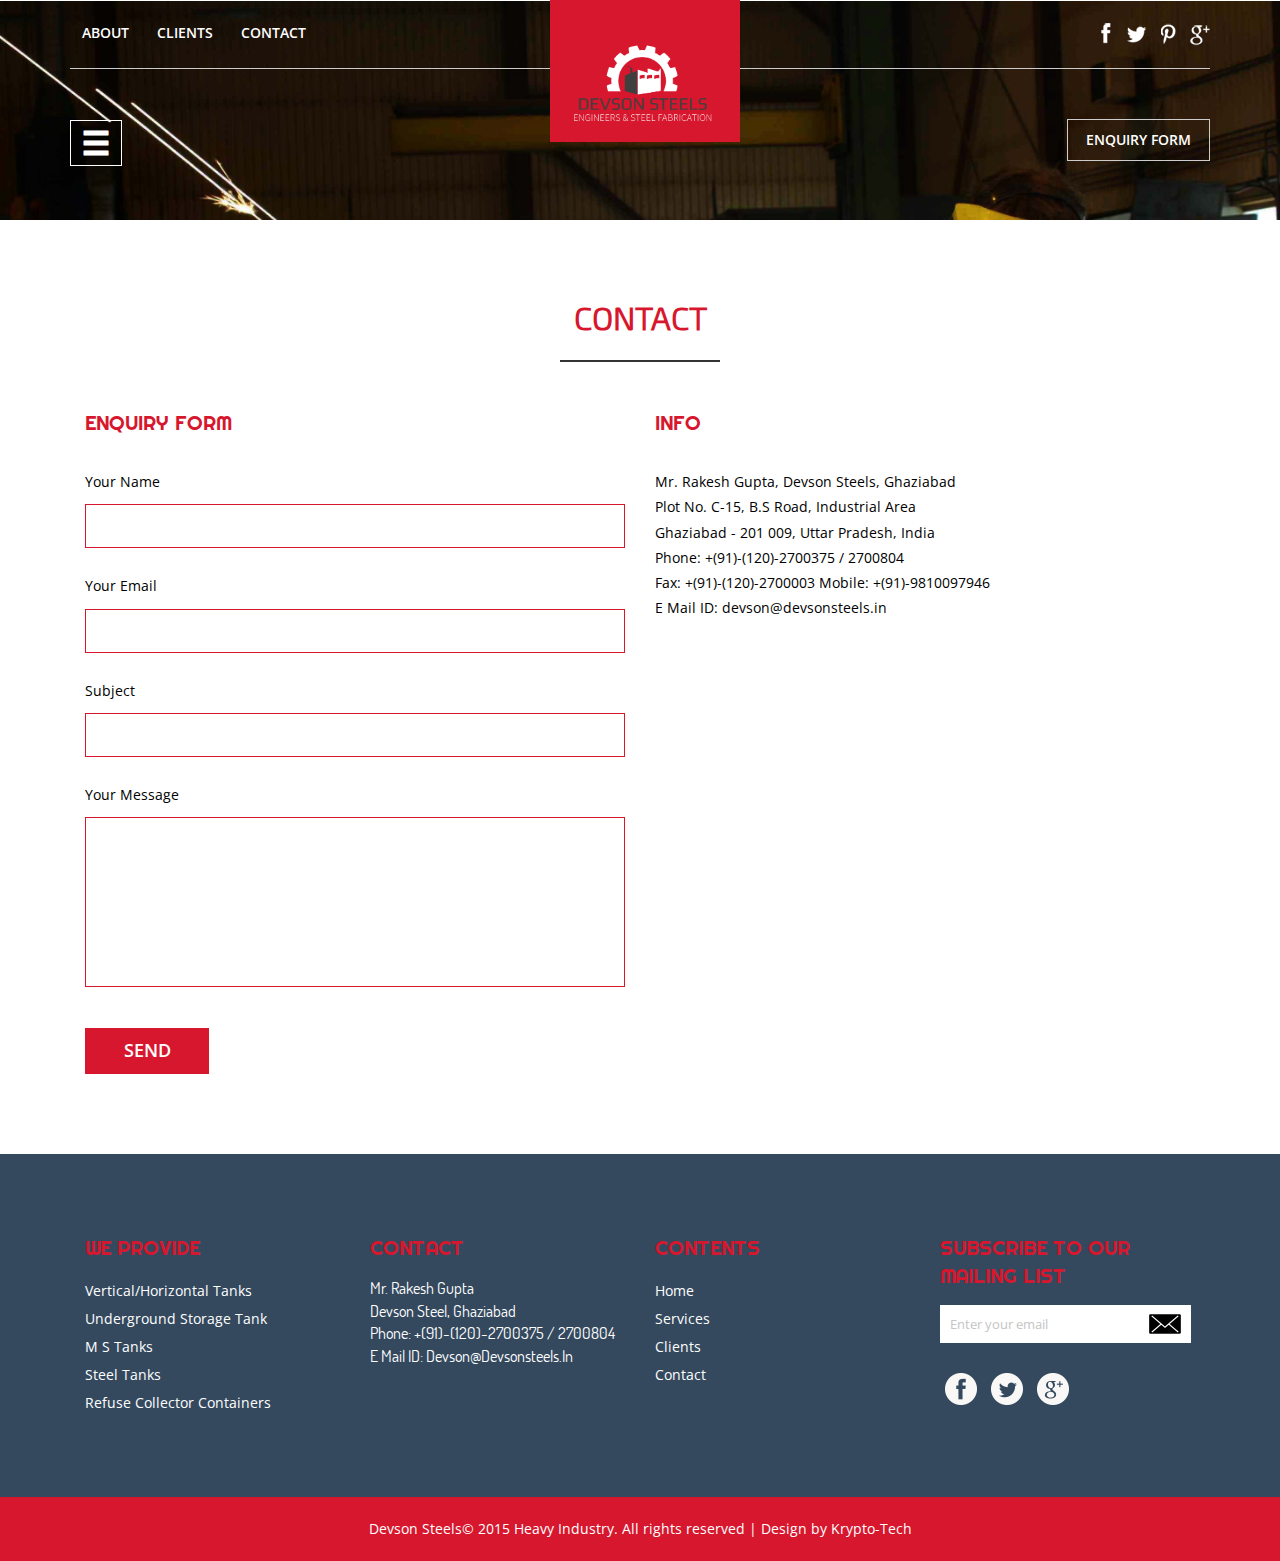
<file: contact.html>
<!DOCTYPE html>
<html>
<head>
	<title>Devson Steels</title>
<!--fonts-->
<link href='//fonts.googleapis.com/css?family=Righteous' rel='stylesheet' type='text/css'>
<link href='//fonts.googleapis.com/css?family=Open+Sans:400,300,300italic,400italic,600,600italic,700,700italic,800,800italic' rel='stylesheet' type='text/css'>
<link rel="stylesheet" type="text/css" href="css/fonts.css" />
<!--//fonts-->
<link href="css/bootstrap.css" rel="stylesheet">
<link href="css/style.css" rel="stylesheet" type="text/css" media="all" />
<!-- for-mobile-apps -->
<meta name="viewport" content="width=device-width, initial-scale=1">
<meta http-equiv="Content-Type" content="text/html; charset=utf-8" />
<meta name="keywords" content="Heavy Industry Responsive web template, Bootstrap Web Templates, Flat Web Templates, Andriod Compatible web template, 
	Smartphone Compatible web template, free webdesigns for Nokia, Samsung, LG, SonyErricsson, Motorola web design" />
<script type="application/x-javascript"> addEventListener("load", function() { setTimeout(hideURLbar, 0); }, false); function hideURLbar(){ window.scrollTo(0,1); } </script>
<!-- //for-mobile-apps -->	
<!-- js -->
<script type="text/javascript" src="js/jquery.min.js"></script>
<!-- js -->
<script src="js/modernizr.custom.js"></script>
<!-- start-smoth-scrolling -->
<script type="text/javascript" src="js/move-top.js"></script>
<script type="text/javascript" src="js/easing.js"></script>
<script type="text/javascript">
	jQuery(document).ready(function($) {
		$(".scroll").click(function(event){		
			event.preventDefault();
			$('html,body').animate({scrollTop:$(this.hash).offset().top},1000);
		});
	});
</script>
<!-- start-smoth-scrolling -->
</head>
<body>
<!-- top header -->
<div class="banner page-head">
	<div class="container">
		<div class="top-header">
				<div class="top-left">
					<ul>
						<li><a href="about.html">ABOUT</a></li>
						<li><a href="clients.html">CLIENTS</a></li>
						<li><a href="contact.html">CONTACT</a></li>
					</ul>
				</div>
				<div class="top-right">
					<ul>
						<li><a class="fb" href="#"></a></li>
						<li><a class="twi" href="#"></a></li>
						<li><a class="pin" href="#"></a></li>
						<li><a class="goog" href="#"></a></li>
					</ul>
				</div>
				<div class="clearfix"></div>
				<div class="top-logo">
					<a href="index.html">
						<img src="images/Devson-logo-white_03.png" />
					</a>
				</div>
		</div>
		<div class="top-nav">
					<div class="nav-icon">
							<a href="#" class="right_bt" id="activator"><span class="glyphicon glyphicon-menu-hamburger" aria-hidden="true"></span> </a>
							<a class="top-indus" href="contact.html">ENQUIRY FORM</a>
							<div class="clearfix"></div>
					</div>
					<div class="box" id="box">
						<div class="box_content">        					                         
							<div class="box_content_center">
								<div class="form_content">
									<div class="menu_box_list">
										<ul>
											<li><a class="active" href="index.html"><span>home</span></a></li>
											<li><a href="about.html"><span>about</span></a></li>
											<li><a href="index.html#ser"><span>services</span></a></li>
											<li><a href="clients.html"><span>clients</span></a></li>										
											<li><a href="contact.html"><span>Contact</span></a></li>
										
										</ul>
									</div>
									<a class="boxclose" id="boxclose"> <span> </span></a>
								</div>                                  
							</div> 	
						</div> 
					</div>       	  
		</div>
				<!--start-click-drop-down-menu-->
						<!--start-dropdown-->
						 <script type="text/javascript">
							var $ = jQuery.noConflict();
								$(function() {
									$('#activator').click(function(){
										$('#box').animate({'top':'0px'},900);
									});
									$('#boxclose').click(function(){
									$('#box').animate({'top':'-1000px'},900);
									});
								});
								$(document).ready(function(){
								//Hide (Collapse) the toggle containers on load
								$(".toggle_container").hide(); 
								//Switch the "Open" and "Close" state per click then slide up/down (depending on open/close state)
								$(".trigger").click(function(){
									$(this).toggleClass("active").next().slideToggle("slow");
										return false; //Prevent the browser jump to the link anchor
								});
													
							});
						</script>
				<!--//End-click-drop-down-menu-->
	</div>
</div>
<!-- //top header -->
<div class="contact">
	<div class="container">
		<div class="contact-header">
			<h3 class="tittle">CONTACT</h3>
			<div class="strip one"></div>
		</div>
		<div class="contact-gds">
			<div class="col-md-6 contact-top">
				<h3>Enquiry Form</h3>
					<div class="con-text">
						<span>Your Name </span>		
						<input type="text" value="" >						
					</div>
					<div class="con-text">
					  <span>Your Email </span>		
					  <input type="text" value="" >						
					</div>
					<div class="con-text">
					  <span>Subject</span>		
					  <input type="text" value="" >	
					</div>
					<div class="con-text">
					  <span>Your Message</span>		
					  <textarea> </textarea>	
					</div>
					<input type="submit" value="SEND" >
			</div>
			<div class="col-md-6 contact-top">
				<h3 class="info">Info</h3>
					<p>
						Mr. Rakesh Gupta,
						Devson Steels, Ghaziabad <br>
						Plot No. C-15, B.S Road, Industrial Area <br>
						Ghaziabad - 201 009,
Uttar Pradesh, India <br>
Phone: +(91)-(120)-2700375 / 2700804 <br>
Fax: +(91)-(120)-2700003 	
Mobile: +(91)-9810097946 <br>
E Mail ID: devson@devsonsteels.in 

					</p>				
					<div class="map">
						<iframe src="https://www.google.com/maps/embed?pb=!1m10!1m8!1m3!1d2482.432383990807!2d0.028213999961443994!3d51.52362882484525!3m2!1i1024!2i768!4f13.1!5e0!3m2!1sen!2sin!4v1423469959819"></iframe>
					</div>
			</div>
			<div class="clearfix"> </div>
		</div>
	</div>
</div>

<div class="footer">
				<div class="container">
					<div class="div1">
						<div class="col-md-3 head">
							<h3>We Provide</h3>
							<ul class="inspired">
								<li><a href="#">Vertical/Horizontal Tanks</a></li>
								<li><a href="#">Underground Storage Tank</a></li>
								<li><a href="#">M S Tanks</a></li>
								<li><a href="#">Steel Tanks</a></li>
								<li><a href="#">Refuse Collector Containers</a></li>
							</ul>
						</div>
						<div class="col-md-3 head">
							<h3>Contact</h3>
							<ul class="customer">
								<li>Mr. Rakesh Gupta</li>
								<li>Devson Steel, Ghaziabad</li>
								<li>Phone: +(91)-(120)-2700375 / 2700804</li>
								<li>E Mail ID: devson@devsonsteels.in</li>
							</ul>
						</div>
						
						<div class="col-md-3 head">
							<h3>Contents</h3>
							<ul class="contents">
								<li><a href="index.html">Home</a></li>
								<li><a href="index.html#ser">Services</a></li>
								<li><a href="clients.html">Clients</a></li>
								<li><a href="contact.html">Contact</a></li>
							</ul>
						</div>
						<div class="col-md-3 mail_soc">
							<div class="form_data">
								<h3>SUBSCRIBE TO OUR MAILING LIST</h3>
									<form>
										<input type="email" value="Enter your email" onfocus="this.value = '';" onblur="if (this.value == '') {this.value = 'Enter your email';}" required="">
										<input type="submit" value=" ">
									</form>

							</div>
								<div class="social">
									<ul>
										<li><a href="#" class="face"></a></li>
										<li><a href="#" class="twit"></a></li>
										<li><a href="#" class="gplus"></a></li>
									</ul>
								</div>
						</div>
						<div class="clearfix"></div>
					</div>
					
				</div>
</div>
<!-- footer -->
<!-- copy -->
<div class="div2">
	<div class="container">
		<p>Devson Steels© 2015 Heavy Industry. All rights reserved | Design by <a href="http://www.krypto-tech.co.in">Krypto-Tech</a></p>
	

<!-- copy -->
<!-- for bootstrap working -->
		<script src="js/bootstrap.js"></script>
<!-- //for bootstrap working -->
<!-- smooth scrolling -->
	<script type="text/javascript">
		$(document).ready(function() {
		/*
			var defaults = {
			containerID: 'toTop', // fading element id
			containerHoverID: 'toTopHover', // fading element hover id
			scrollSpeed: 1200,
			easingType: 'linear' 
			};
		*/								
		$().UItoTop({ easingType: 'easeOutQuart' });
		});
	</script>
	<a href="#" id="toTop" style="display: block;"> <span id="toTopHover" style="opacity: 1;"> </span></a>
<!-- //smooth scrolling -->
</div>
</div>
</body>
</html>
</file>
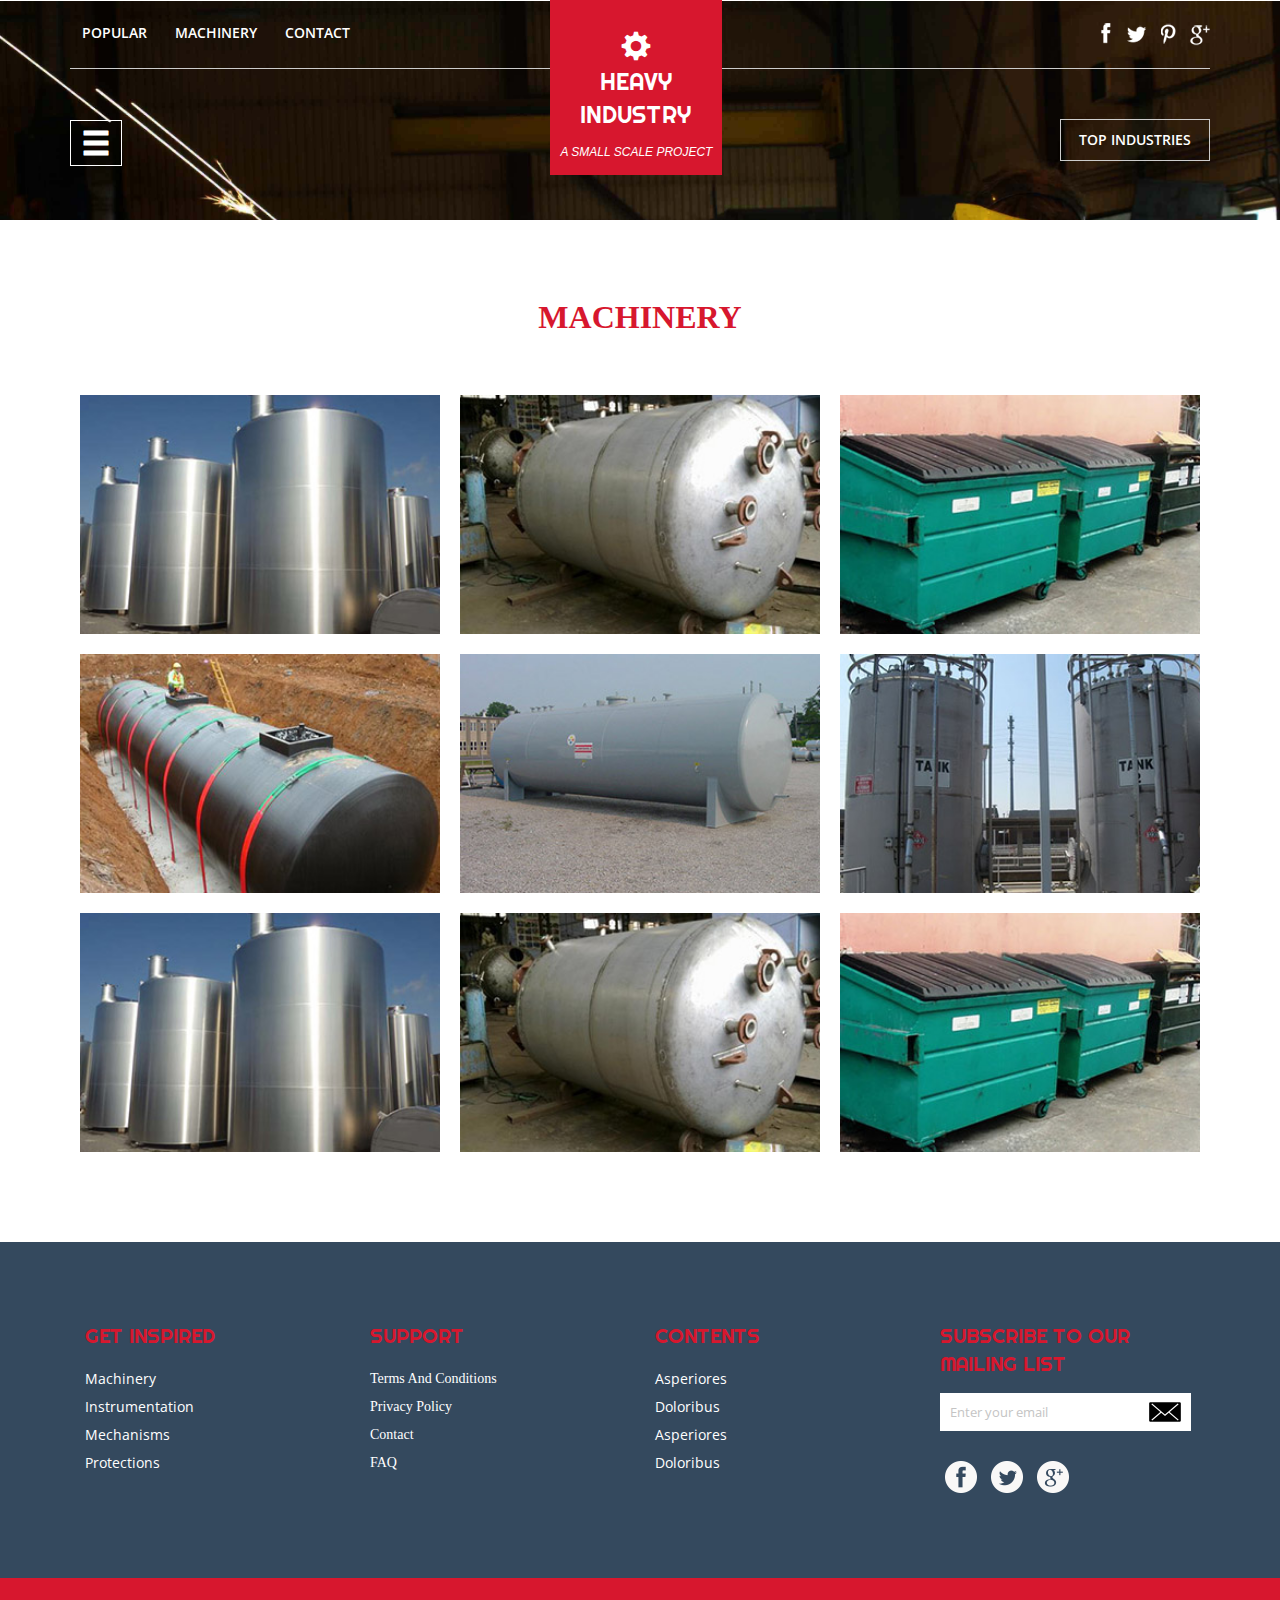
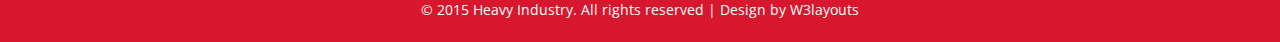
<file: machinery.html>
<!--
Author: W3layouts
Author URL: http://w3layouts.com
License: Creative Commons Attribution 3.0 Unported
License URL: http://creativecommons.org/licenses/by/3.0/
-->
<!DOCTYPE html>
<html>
<head>
<title>Heavy Industry a Industrial Category Flat Bootstrap Responsive Website Template | Machinery :: w3layouts</title>
<!--fonts-->
<link href='//fonts.googleapis.com/css?family=Righteous' rel='stylesheet' type='text/css'>
<link href='//fonts.googleapis.com/css?family=Open+Sans:400,300,300italic,400italic,600,600italic,700,700italic,800,800italic' rel='stylesheet' type='text/css'>
<!--//fonts-->
<link href="css/bootstrap.css" rel="stylesheet">
<link href="css/style.css" rel="stylesheet" type="text/css" media="all" />
<link rel="stylesheet" href="css/chocolat.css" type="text/css" />
<!-- for-mobile-apps -->
<meta name="viewport" content="width=device-width, initial-scale=1">
<meta http-equiv="Content-Type" content="text/html; charset=utf-8" />
<meta name="keywords" content="Heavy Industry Responsive web template, Bootstrap Web Templates, Flat Web Templates, Andriod Compatible web template, 
	Smartphone Compatible web template, free webdesigns for Nokia, Samsung, LG, SonyErricsson, Motorola web design" />
<script type="application/x-javascript"> addEventListener("load", function() { setTimeout(hideURLbar, 0); }, false); function hideURLbar(){ window.scrollTo(0,1); } </script>
<!-- //for-mobile-apps -->	
<!-- js -->
<script type="text/javascript" src="js/jquery.min.js"></script>
<!-- js -->
<script src="js/modernizr.custom.js"></script>
<!-- start-smoth-scrolling -->
<script type="text/javascript" src="js/move-top.js"></script>
<script type="text/javascript" src="js/easing.js"></script>
<script type="text/javascript">
	jQuery(document).ready(function($) {
		$(".scroll").click(function(event){		
			event.preventDefault();
			$('html,body').animate({scrollTop:$(this.hash).offset().top},1000);
		});
	});
</script>
<!-- start-smoth-scrolling -->
</head>
<body>
<!-- top header -->
<div class="banner page-head">
	<div class="container">
		<div class="top-header">
				<div class="top-left">
					<ul>
						<li><a href="#">POPULAR</a></li>
						<li><a href="machinery.html">MACHINERY</a></li>
						<li><a href="contact.html">CONTACT</a></li>
					</ul>
				</div>
				<div class="top-right">
					<ul>
						<li><a class="fb" href="#"></a></li>
						<li><a class="twi" href="#"></a></li>
						<li><a class="pin" href="#"></a></li>
						<li><a class="goog" href="#"></a></li>
					</ul>
				</div>
				<div class="clearfix"></div>
				<div class="top-logo">
					<a href="index.html"><span class="glyphicon glyphicon-cog" aria-hidden="true"></span>HEAVY <span>INDUSTRY</span>
					<i>A Small Scale Project</i>
					
					</a>
				</div>
		</div>
		<div class="top-nav">
					<div class="nav-icon">
							<a href="#" class="right_bt" id="activator"><span class="glyphicon glyphicon-menu-hamburger" aria-hidden="true"></span> </a>
							<a class="top-indus" href="index.html">TOP INDUSTRIES</a>
							<div class="clearfix"></div>
					</div>
					<div class="box" id="box">
						<div class="box_content">        					                         
							<div class="box_content_center">
								<div class="form_content">
									<div class="menu_box_list">
										<ul>
											<li><a href="index.html"><span>home</span></a></li>
											<li><a href="about.html"><span>about</span></a></li>
											<li><a href="typography.html"><span>services</span></a></li>
											<li><a class="active" href="machinery.html"><span>machinery</span></a></li>										
											<li><a href="contact.html"><span>Contact</span></a></li>
											
										</ul>
									</div>
									<a class="boxclose" id="boxclose"> <span> </span></a>
								</div>                                  
							</div> 	
						</div> 
					</div>       	  
		</div>
				<!--start-click-drop-down-menu-->
						<!--start-dropdown-->
						 <script type="text/javascript">
							var $ = jQuery.noConflict();
								$(function() {
									$('#activator').click(function(){
										$('#box').animate({'top':'0px'},900);
									});
									$('#boxclose').click(function(){
									$('#box').animate({'top':'-1000px'},900);
									});
								});
								$(document).ready(function(){
								//Hide (Collapse) the toggle containers on load
								$(".toggle_container").hide(); 
								//Switch the "Open" and "Close" state per click then slide up/down (depending on open/close state)
								$(".trigger").click(function(){
									$(this).toggleClass("active").next().slideToggle("slow");
										return false; //Prevent the browser jump to the link anchor
								});
													
							});
						</script>
				<!--//End-click-drop-down-menu-->
	</div>
</div>
<!-- //top header -->
<!--start-about-->
<div class="gallery1">
	<div class="container">
	  <h3 class="tittle">MACHINERY</h3>
					<script src="js/jquery.chocolat.js"></script>
					
					<!--light-box-files -->
					<script type="text/javascript">
					$(function() {
						$('.moments-bottom a').Chocolat();
					});
					</script>
		<div class="moments-bottom">
					<div class="col-md-4 moments-left">
						<a class="mask1" href="images/g1.jpg">
							<img src="images/g1.jpg" class="img-responsive zoom-img" alt="name" />
						</a>
					</div>
					<div class="col-md-4 moments-left">
						<a class="mask1" href="images/g2.jpg">
							<img src="images/g2.jpg" class="img-responsive zoom-img" alt="name" />
						</a>
					</div>
					<div class="col-md-4 moments-left">
						<a class="mask1" href="images/g3.jpg">
							<img src="images/g3.jpg" class="img-responsive zoom-img" alt="name" />
						</a>
					</div>
					<div class="col-md-4 moments-left">
						<a class="mask1" href="images/g4.jpg">
							<img src="images/g4.jpg" class="img-responsive zoom-img" alt="name" />
						</a>
					</div>
					<div class="col-md-4 moments-left">
						<a class="mask1" href="images/g5.jpg">
							<img src="images/g5.jpg" class="img-responsive zoom-img" alt="name" />
						</a>
					</div>
					<div class="col-md-4 moments-left">
						<a class="mask1" href="images/g6.jpg">
							<img src="images/g6.jpg" class="img-responsive zoom-img" alt="name" />
						</a>
					</div>
					<div class="col-md-4 moments-left">
						<a class="mask1" href="images/g1.jpg">
							<img src="images/g1.jpg" class="img-responsive zoom-img" alt="name" />
						</a>
					</div>
					<div class="col-md-4 moments-left">
						<a class="mask1" href="images/g2.jpg">
							<img src="images/g2.jpg" class="img-responsive zoom-img" alt="name" />
						</a>
					</div>
					<div class="col-md-4 moments-left">
						<a class="mask1" href="images/g3.jpg">
							<img src="images/g3.jpg" class="img-responsive zoom-img" alt="name" />
						</a>
					</div>
					<div class="clearfix"> </div>
			</div>
	</div>
</div>
<!--gallery-->
<!-- footer -->
<div class="footer">
				<div class="container">
					<div class="div1">
						<div class="col-md-3 head">
							<h3>get inspired</h3>
							<ul class="inspired">
								<li><a href="#">Machinery</a></li>
								<li><a href="#">Instrumentation</a></li>
								<li><a href="#">Mechanisms</a></li>
								<li><a href="#">protections</a></li>
							</ul>
						</div>
						<div class="col-md-3 head">
							<h3>support</h3>
							<ul class="customer">
								<li><a href="#">Terms and Conditions</a></li>
								<li><a href="#">Privacy Policy</a></li>
								<li><a href="contact.html">Contact</a></li>
								<li><a href="#">FAQ</a></li>
							</ul>
						</div>
						
						<div class="col-md-3 head">
							<h3>contents</h3>
							<ul class="contents">
								<li><a href="#">Asperiores</a></li>
								<li><a href="#">Doloribus</a></li>
								<li><a href="#">Asperiores</a></li>
								<li><a href="#">Doloribus</a></li>
							</ul>
						</div>
						<div class="col-md-3 mail_soc">
							<div class="form_data">
								<h3>SUBSCRIBE TO OUR MAILING LIST</h3>
									<form>
										<input type="email" value="Enter your email" onfocus="this.value = '';" onblur="if (this.value == '') {this.value = 'Enter your email';}" required="">
										<input type="submit" value=" ">
									</form>

							</div>
								<div class="social">
									<ul>
										<li><a href="#" class="face"></a></li>
										<li><a href="#" class="twit"></a></li>
										<li><a href="#" class="gplus"></a></li>
									</ul>
								</div>
						</div>
						<div class="clearfix"></div>
					</div>
					
				</div>
</div>
<!-- footer -->
<!-- copy -->
<div class="div2">
	<div class="container">
		<p>© 2015 Heavy Industry. All rights reserved | Design by <a href="http://w3layouts.com">W3layouts</a></p>
	</div>
</div>
<!-- copy -->
<!-- for bootstrap working -->
		<script src="js/bootstrap.js"></script>
<!-- //for bootstrap working -->
<!-- smooth scrolling -->
	<script type="text/javascript">
		$(document).ready(function() {
		/*
			var defaults = {
			containerID: 'toTop', // fading element id
			containerHoverID: 'toTopHover', // fading element hover id
			scrollSpeed: 1200,
			easingType: 'linear' 
			};
		*/								
		$().UItoTop({ easingType: 'easeOutQuart' });
		});
	</script>
	<a href="#" id="toTop" style="display: block;"> <span id="toTopHover" style="opacity: 1;"> </span></a>
<!-- //smooth scrolling -->

</body>
</html>
</file>
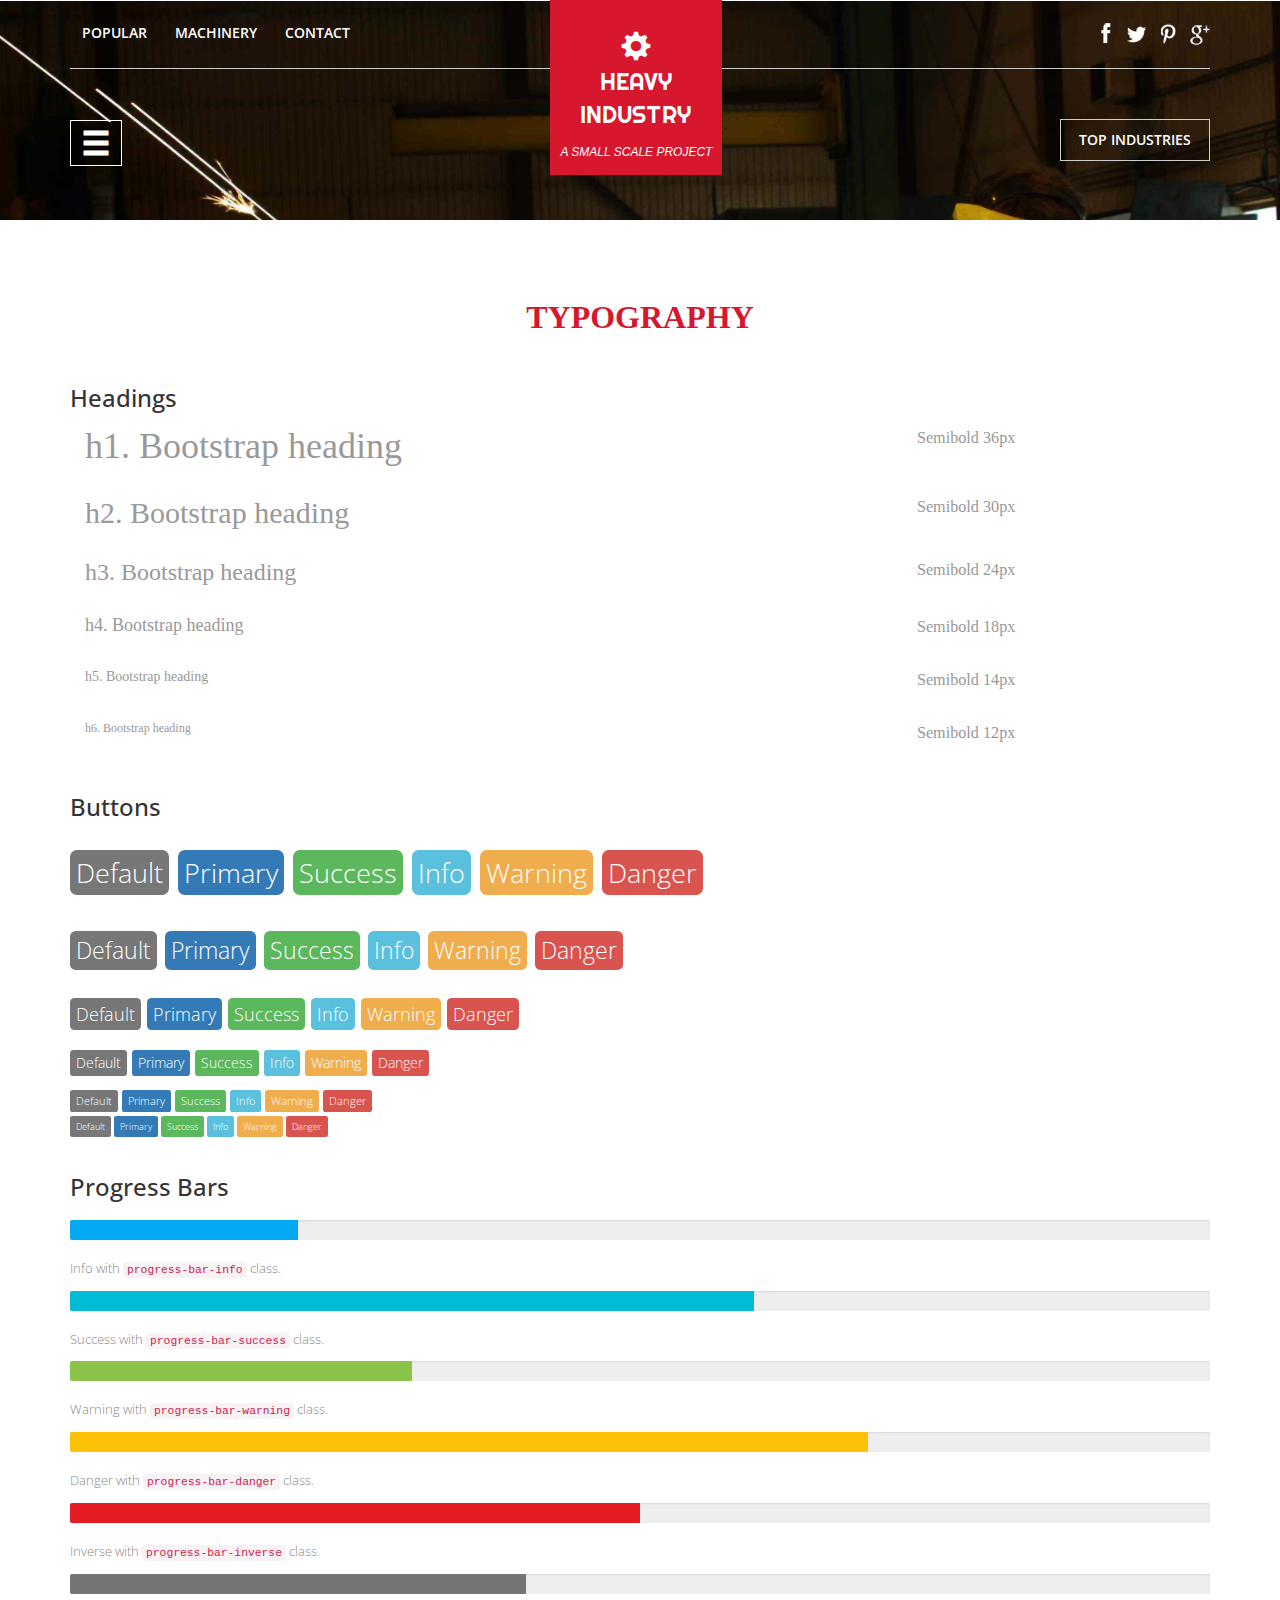
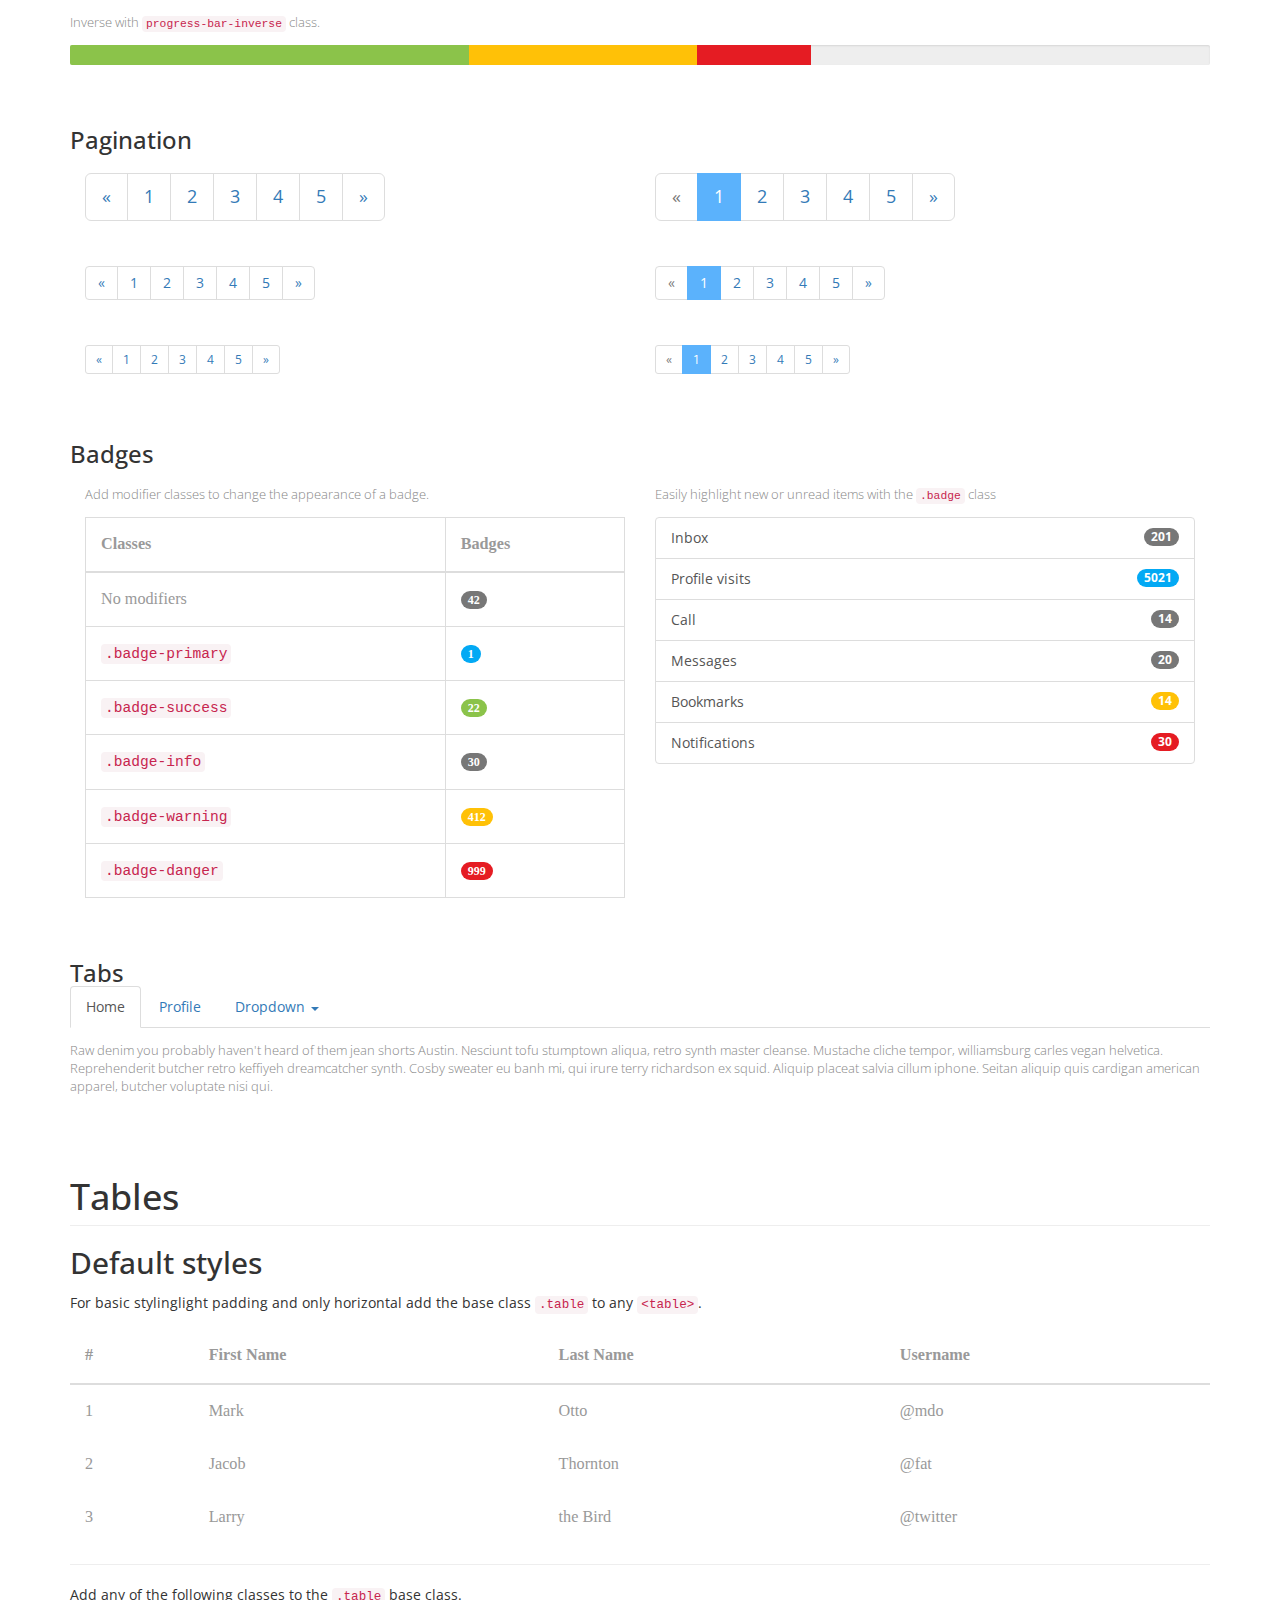
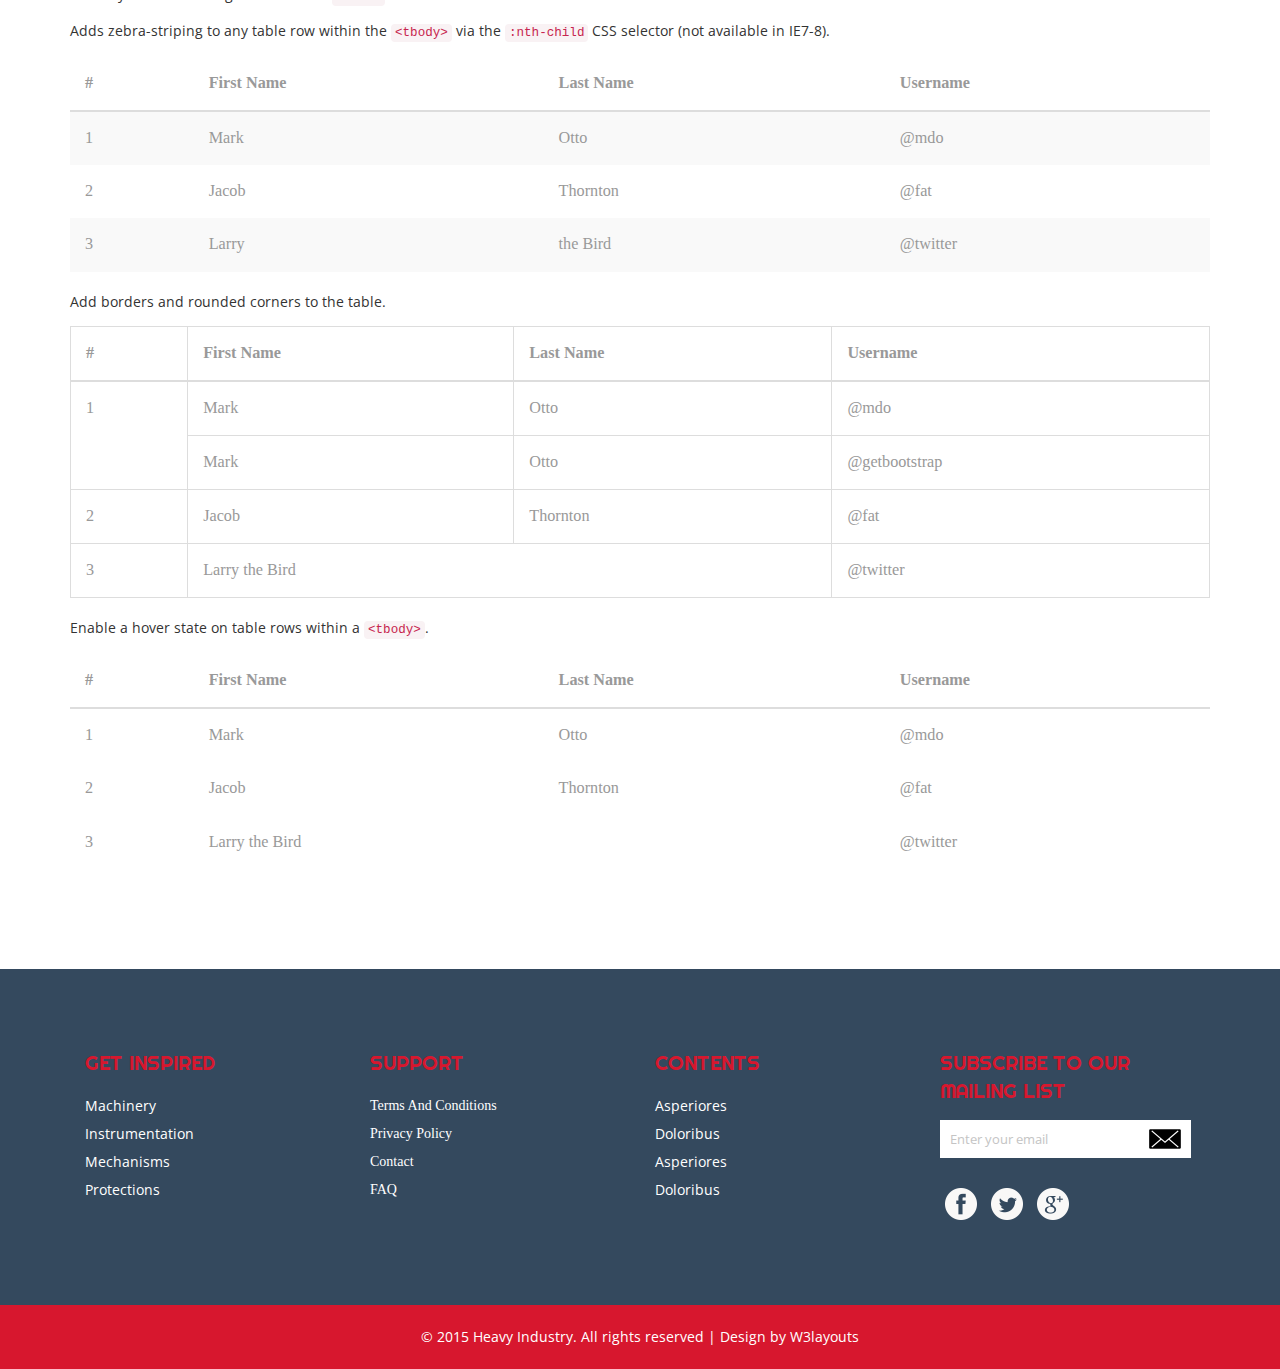
<file: typography.html>
<!--
Author: W3layouts
Author URL: http://w3layouts.com
License: Creative Commons Attribution 3.0 Unported
License URL: http://creativecommons.org/licenses/by/3.0/
-->
<!DOCTYPE html>
<html>
<head>
<title>Heavy Industry a Industrial Category Flat Bootstrap Responsive Website Template | Typography :: w3layouts</title>
<!--fonts-->
<link href='//fonts.googleapis.com/css?family=Righteous' rel='stylesheet' type='text/css'>
<link href='//fonts.googleapis.com/css?family=Open+Sans:400,300,300italic,400italic,600,600italic,700,700italic,800,800italic' rel='stylesheet' type='text/css'>
<!--//fonts-->
<link href="css/bootstrap.css" rel="stylesheet">
<link href="css/style.css" rel="stylesheet" type="text/css" media="all" />
<!-- for-mobile-apps -->
<meta name="viewport" content="width=device-width, initial-scale=1">
<meta http-equiv="Content-Type" content="text/html; charset=utf-8" />
<meta name="keywords" content="Heavy Industry Responsive web template, Bootstrap Web Templates, Flat Web Templates, Andriod Compatible web template, 
	Smartphone Compatible web template, free webdesigns for Nokia, Samsung, LG, SonyErricsson, Motorola web design" />
<script type="application/x-javascript"> addEventListener("load", function() { setTimeout(hideURLbar, 0); }, false); function hideURLbar(){ window.scrollTo(0,1); } </script>
<!-- //for-mobile-apps -->	
<!-- js -->
<script type="text/javascript" src="js/jquery.min.js"></script>
<!-- js -->
<script src="js/modernizr.custom.js"></script>
<!-- start-smoth-scrolling -->
<script type="text/javascript" src="js/move-top.js"></script>
<script type="text/javascript" src="js/easing.js"></script>
<script type="text/javascript">
	jQuery(document).ready(function($) {
		$(".scroll").click(function(event){		
			event.preventDefault();
			$('html,body').animate({scrollTop:$(this.hash).offset().top},1000);
		});
	});
</script>
<!-- start-smoth-scrolling -->
</head>
<body>
<!-- top header -->
<div class="banner page-head">
	<div class="container">
		<div class="top-header">
				<div class="top-left">
					<ul>
						<li><a href="#">POPULAR</a></li>
						<li><a href="machinery.html">MACHINERY</a></li>
						<li><a href="contact.html">CONTACT</a></li>
					</ul>
				</div>
				<div class="top-right">
					<ul>
						<li><a class="fb" href="#"></a></li>
						<li><a class="twi" href="#"></a></li>
						<li><a class="pin" href="#"></a></li>
						<li><a class="goog" href="#"></a></li>
					</ul>
				</div>
				<div class="clearfix"></div>
				<div class="top-logo">
					<a href="index.html"><span class="glyphicon glyphicon-cog" aria-hidden="true"></span>HEAVY <span>INDUSTRY</span>
					<i>A Small Scale Project</i>
					
					</a>
				</div>
		</div>
		<div class="top-nav">
					<div class="nav-icon">
							<a href="#" class="right_bt" id="activator"><span class="glyphicon glyphicon-menu-hamburger" aria-hidden="true"></span> </a>
							<a class="top-indus" href="index.html">TOP INDUSTRIES</a>
							<div class="clearfix"></div>
					</div>
					<div class="box" id="box">
						<div class="box_content">        					                         
							<div class="box_content_center">
								<div class="form_content">
									<div class="menu_box_list">
										<ul>
											<li><a href="index.html"><span>home</span></a></li>
											<li><a href="about.html"><span>about</span></a></li>
											<li><a class="active" href="typography.html"><span>services</span></a></li>
											<li><a href="machinery.html"><span>machinery</span></a></li>										
											<li><a href="contact.html"><span>Contact</span></a></li>
										
										</ul>
									</div>
									<a class="boxclose" id="boxclose"> <span> </span></a>
								</div>                                  
							</div> 	
						</div> 
					</div>       	  
		</div>
				<!--start-click-drop-down-menu-->
						<!--start-dropdown-->
						 <script type="text/javascript">
							var $ = jQuery.noConflict();
								$(function() {
									$('#activator').click(function(){
										$('#box').animate({'top':'0px'},900);
									});
									$('#boxclose').click(function(){
									$('#box').animate({'top':'-1000px'},900);
									});
								});
								$(document).ready(function(){
								//Hide (Collapse) the toggle containers on load
								$(".toggle_container").hide(); 
								//Switch the "Open" and "Close" state per click then slide up/down (depending on open/close state)
								$(".trigger").click(function(){
									$(this).toggleClass("active").next().slideToggle("slow");
										return false; //Prevent the browser jump to the link anchor
								});
													
							});
						</script>
				<!--//End-click-drop-down-menu-->
	</div>
</div>
<!-- //top header -->
<!--start-about-->
<div class="typrography">
	 <div class="container">
		<h3 class="tittle">TYPOGRAPHY</h3>
	 <div class="grid_3 grid_4">
		     <h3>Headings</h3>
		     <div class="bs-example">
				 <table class="table">
				  <tbody>
					<tr>
					  <td><h1 id="h1.-bootstrap-heading">h1. Bootstrap heading<a class="anchorjs-link" href="#h1.-bootstrap-heading"><span class="anchorjs-icon"></span></a></h1></td>
					  <td class="type-info">Semibold 36px</td>
					</tr>
					<tr>
					  <td><h2 id="h2.-bootstrap-heading">h2. Bootstrap heading<a class="anchorjs-link" href="#h2.-bootstrap-heading"><span class="anchorjs-icon"></span></a></h2></td>
					  <td class="type-info">Semibold 30px</td>
					</tr>
					<tr>
					  <td><h3 id="h3.-bootstrap-heading">h3. Bootstrap heading<a class="anchorjs-link" href="#h3.-bootstrap-heading"><span class="anchorjs-icon"></span></a></h3></td>
					  <td class="type-info">Semibold 24px</td>
					</tr>
					<tr>
					  <td><h4 id="h4.-bootstrap-heading">h4. Bootstrap heading<a class="anchorjs-link" href="#h4.-bootstrap-heading"><span class="anchorjs-icon"></span></a></h4></td>
					  <td class="type-info">Semibold 18px</td>
					</tr>
					<tr>
					  <td><h5 id="h5.-bootstrap-heading">h5. Bootstrap heading<a class="anchorjs-link" href="#h5.-bootstrap-heading"><span class="anchorjs-icon"></span></a></h5></td>
					  <td class="type-info">Semibold 14px</td>
					</tr>
					<tr>
					  <td><h6>h6. Bootstrap heading</h6></td>
					  <td class="type-info">Semibold 12px</td>
					</tr>
				  </tbody>
				 </table>
			 </div>
	      </div>  
		  <div class="grid_3 grid_5">
			<h3>Buttons</h3>
			 	  <h1 class="t-button">
				<a href="#"><span class="label label-default">Default</span></a>
				<a href="#"><span class="label label-primary">Primary</span></a>
				<a href="#"><span class="label label-success">Success</span></a>
				<a href="#"><span class="label label-info">Info</span></a>
				<a href="#"><span class="label label-warning">Warning</span></a>
				<a href="#"><span class="label label-danger">Danger</span></a>
			  </h1>
			  <h2 class="t-button">
				<a href="#"><span class="label label-default">Default</span></a>
				<a href="#"><span class="label label-primary">Primary</span></a>
				<a href="#"><span class="label label-success">Success</span></a>
				<a href="#"><span class="label label-info">Info</span></a>
				<a href="#"><span class="label label-warning">Warning</span></a>
				<a href="#"><span class="label label-danger">Danger</span></a>
			  </h2>
			  <h3 class="t-button">
				<a href="#"><span class="label label-default">Default</span></a>
				<a href="#"><span class="label label-primary">Primary</span></a>
				<a href="#"><span class="label label-success">Success</span></a>
				<a href="#"><span class="label label-info">Info</span></a>
				<a href="#"><span class="label label-warning">Warning</span></a>
				<a href="#"><span class="label label-danger">Danger</span></a>
			  </h3>
			  <h4 class="typ1 t-button">
				<a href="#"><span class="label label-default">Default</span></a>
				<a href="#"><span class="label label-primary">Primary</span></a>
				<a href="#"><span class="label label-success">Success</span></a>
				<a href="#"><span class="label label-info">Info</span></a>
				<a href="#"><span class="label label-warning">Warning</span></a>
				<a href="#"><span class="label label-danger">Danger</span></a>
			  </h4>
			  <h5 class="typ1 t-button">
				<a href="#"><span class="label label-default">Default</span></a>
				<a href="#"><span class="label label-primary">Primary</span></a>
				<a href="#"><span class="label label-success">Success</span></a>
				<a href="#"><span class="label label-info">Info</span></a>
				<a href="#"><span class="label label-warning">Warning</span></a>
				<a href="#"><span class="label label-danger">Danger</span></a>
			  </h5>
			  <h6 class="typ1 t-button">
				<a href="#"><span class="label label-default">Default</span></a>
				<a href="#"><span class="label label-primary">Primary</span></a>
				<a href="#"><span class="label label-success">Success</span></a>
				<a href="#"><span class="label label-info">Info</span></a>
				<a href="#"><span class="label label-warning">Warning</span></a>
				<a href="#"><span class="label label-danger">Danger</span></a>
			  </h6>
	      </div>
		  <div class="grid_3 grid_5">
			 <h3 class="bars">Progress Bars</h3>
			  <div class="tab-content">
				 <div class="tab-pane active" id="domprogress">
					 <div class="progress">    
					      <div class="progress-bar progress-bar-primary" style="width: 20%"></div>
					 </div>
					 <p>Info with <code>progress-bar-info</code> class.</p>
					 <div class="progress">    
						 <div class="progress-bar progress-bar-info" style="width: 60%"></div>
					 </div>
					 <p>Success with <code>progress-bar-success</code> class.</p>
					 <div class="progress">
						 <div class="progress-bar progress-bar-success" style="width: 30%"></div>
					 </div>
					 <p>Warning with <code>progress-bar-warning</code> class.</p>
					 <div class="progress">
						 <div class="progress-bar progress-bar-warning" style="width: 70%"></div>
					 </div>
					 <p>Danger with <code>progress-bar-danger</code> class.</p>
					 <div class="progress">
						 <div class="progress-bar progress-bar-danger" style="width: 50%"></div>
					 </div>
					 <p>Inverse with <code>progress-bar-inverse</code> class.</p>
					 <div class="progress">
						 <div class="progress-bar progress-bar-inverse" style="width: 40%"></div>
					 </div>
					 <p>Inverse with <code>progress-bar-inverse</code> class.</p>
					 <div class="progress">
						 <div class="progress-bar progress-bar-success" style="width: 35%"><span class="sr-only">35% Complete (success)</span></div>
						 <div class="progress-bar progress-bar-warning" style="width: 20%"><span class="sr-only">20% Complete (warning)</span></div>
						 <div class="progress-bar progress-bar-danger" style="width: 10%"><span class="sr-only">10% Complete (danger)</span></div>
					 </div>
				   </div>
			   </div>
		   </div>
		   
		   <div class="grid_3 grid_5">
			 <h3>Pagination</h3>
			 <div class="col-md-6">
				  <nav>
				  <ul class="pagination pagination-lg">
					<li><a href="#" aria-label="Previous"><span aria-hidden="true">«</span></a></li>
					<li><a href="#">1</a></li>
					<li><a href="#">2</a></li>
					<li><a href="#">3</a></li>
					<li><a href="#">4</a></li>
					<li><a href="#">5</a></li>
					<li><a href="#" aria-label="Next"><span aria-hidden="true">»</span></a></li>
				  </ul>
				  </nav>
				  <nav>
				  <ul class="pagination">
					<li><a href="#" aria-label="Previous"><span aria-hidden="true">«</span></a></li>
					<li><a href="#">1</a></li>
					<li><a href="#">2</a></li>
					<li><a href="#">3</a></li>
					<li><a href="#">4</a></li>
					<li><a href="#">5</a></li>
					<li><a href="#" aria-label="Next"><span aria-hidden="true">»</span></a></li>
				  </ul>
				 </nav>
				 <nav>
				   <ul class="pagination pagination-sm">
					<li><a href="#" aria-label="Previous"><span aria-hidden="true">«</span></a></li>
					<li><a href="#">1</a></li>
					<li><a href="#">2</a></li>
					<li><a href="#">3</a></li>
					<li><a href="#">4</a></li>
					<li><a href="#">5</a></li>
					<li><a href="#" aria-label="Next"><span aria-hidden="true">»</span></a></li>
				  </ul>
				 </nav>				 
			 </div>
			 <div class="col-md-6">
					<ul class="pagination pagination-lg">
									<li class="disabled"><a href="#"><span aria-hidden="true">«</span></a></li>
									<li class="active"><a href="#">1</a></li>
									<li><a href="#">2</a></li>
									<li><a href="#">3</a></li>
									<li><a href="#">4</a></li>
									<li><a href="#">5</a></li>
									<li><a href="#" aria-label="Next"><span aria-hidden="true">»</span></a></li>
								</ul>
				<nav>
				  <ul class="pagination">
					<li class="disabled"><a href="#" aria-label="Previous"><span aria-hidden="true">«</span></a></li>
					<li class="active"><a href="#">1 <span class="sr-only">(current)</span></a></li>
					<li><a href="#">2</a></li>
					<li><a href="#">3</a></li>
					<li><a href="#">4</a></li>
					<li><a href="#">5</a></li>
					<li><a href="#" aria-label="Next"><span aria-hidden="true">»</span></a></li>
				 </ul>
			   </nav>
				 <ul class="pagination pagination-sm">
					<li class="disabled"><a href="#"><span aria-hidden="true">«</span></a></li>
					<li class="active"><a href="#">1</a></li>
					<li><a href="#">2</a></li>
					<li><a href="#">3</a></li>
					<li><a href="#">4</a></li>
					<li><a href="#">5</a></li>
					<li><a href="#" aria-label="Next"><span aria-hidden="true">»</span></a></li>
				</ul>
				</div>
			   <div class="clearfix"> </div>
		 </div>
	   <div class="grid_3 grid_5">
			 <h3 class="bars">Badges</h3>
				<div class="col-md-6">
					<p>Add modifier classes to change the appearance of a badge.</p>
					  <table class="table table-bordered">
						<thead>
							<tr>
								<th>Classes</th>
								<th>Badges</th>
							</tr>
						</thead>
						<tbody>
							<tr>
								<td>No modifiers</td>
								<td><span class="badge">42</span></td>
							</tr>
							<tr>
								<td><code>.badge-primary</code></td>
								<td><span class="badge badge-primary">1</span></td>
							</tr>
							<tr>
								<td><code>.badge-success</code></td>
								<td><span class="badge badge-success">22</span></td>
							</tr>
							<tr>
								<td><code>.badge-info</code></td>
								<td><span class="badge badge-info">30</span></td>
							</tr>
							<tr>
								<td><code>.badge-warning</code></td>
								<td><span class="badge badge-warning">412</span></td>
							</tr>
							<tr>
								<td><code>.badge-danger</code></td>
								<td><span class="badge badge-danger">999</span></td>
							</tr>
						</tbody>
					  </table>                    
				</div>
				<div class="col-md-6">
				  <p>Easily highlight new or unread items with the <code>.badge</code> class</p>
					<div class="list-group list-group-alternate"> 
						<a href="#" class="list-group-item"><span class="badge">201</span> <i class="ti ti-email"></i> Inbox </a> 
						<a href="#" class="list-group-item"><span class="badge badge-primary">5021</span> <i class="ti ti-eye"></i> Profile visits </a> 
						<a href="#" class="list-group-item"><span class="badge">14</span> <i class="ti ti-headphone-alt"></i> Call </a> 
						<a href="#" class="list-group-item"><span class="badge">20</span> <i class="ti ti-comments"></i> Messages </a> 
						<a href="#" class="list-group-item"><span class="badge badge-warning">14</span> <i class="ti ti-bookmark"></i> Bookmarks </a> 
						<a href="#" class="list-group-item"><span class="badge badge-danger">30</span> <i class="ti ti-bell"></i> Notifications </a> 
					</div>
			   </div>
			   <div class="clearfix"> </div>
			 </div>
			 <div class="grid_3 grid_5">
				 <h3>Tabs</h3>
				   <div class="bs-example bs-example-tabs" role="tabpanel" data-example-id="togglable-tabs">
			<ul id="myTab" class="nav nav-tabs" role="tablist">
			  <li role="presentation" class="active"><a href="#home" id="home-tab" role="tab" data-toggle="tab" aria-controls="home" aria-expanded="true">Home</a></li>
			  <li role="presentation"><a href="#profile" role="tab" id="profile-tab" data-toggle="tab" aria-controls="profile">Profile</a></li>
			  <li role="presentation" class="dropdown">
				<a href="#" id="myTabDrop1" class="dropdown-toggle" data-toggle="dropdown" aria-controls="myTabDrop1-contents">Dropdown <span class="caret"></span></a>
				<ul class="dropdown-menu" role="menu" aria-labelledby="myTabDrop1" id="myTabDrop1-contents">
				  <li><a href="#dropdown1" tabindex="-1" role="tab" id="dropdown1-tab" data-toggle="tab" aria-controls="dropdown1">@fat</a></li>
				  <li><a href="#dropdown2" tabindex="-1" role="tab" id="dropdown2-tab" data-toggle="tab" aria-controls="dropdown2">@mdo</a></li>
				</ul>
			  </li>
			</ul>
			<div id="myTabContent" class="tab-content">
			  <div role="tabpanel" class="tab-pane fade in active" id="home" aria-labelledby="home-tab">
				<p>Raw denim you probably haven't heard of them jean shorts Austin. Nesciunt tofu stumptown aliqua, retro synth master cleanse. Mustache cliche tempor, williamsburg carles vegan helvetica. Reprehenderit butcher retro keffiyeh dreamcatcher synth. Cosby sweater eu banh mi, qui irure terry richardson ex squid. Aliquip placeat salvia cillum iphone. Seitan aliquip quis cardigan american apparel, butcher voluptate nisi qui.</p>
			  </div>
			  <div role="tabpanel" class="tab-pane fade" id="profile" aria-labelledby="profile-tab">
				<p>Food truck fixie locavore, accusamus mcsweeney's marfa nulla single-origin coffee squid. Exercitation +1 labore velit, blog sartorial PBR leggings next level wes anderson artisan four loko farm-to-table craft beer twee. Qui photo booth letterpress, commodo enim craft beer mlkshk aliquip jean shorts ullamco ad vinyl cillum PBR. Homo nostrud organic, assumenda labore aesthetic magna delectus mollit. Keytar helvetica VHS salvia yr, vero magna velit sapiente labore stumptown. Vegan fanny pack odio cillum wes anderson 8-bit, sustainable jean shorts beard ut DIY ethical culpa terry richardson biodiesel. Art party scenester stumptown, tumblr butcher vero sint qui sapiente accusamus tattooed echo park.</p>
			  </div>
			  <div role="tabpanel" class="tab-pane fade" id="dropdown1" aria-labelledby="dropdown1-tab">
				<p>Etsy mixtape wayfarers, ethical wes anderson tofu before they sold out mcsweeney's organic lomo retro fanny pack lo-fi farm-to-table readymade. Messenger bag gentrify pitchfork tattooed craft beer, iphone skateboard locavore carles etsy salvia banksy hoodie helvetica. DIY synth PBR banksy irony. Leggings gentrify squid 8-bit cred pitchfork. Williamsburg banh mi whatever gluten-free, carles pitchfork biodiesel fixie etsy retro mlkshk vice blog. Scenester cred you probably haven't heard of them, vinyl craft beer blog stumptown. Pitchfork sustainable tofu synth chambray yr.</p>
			  </div>
			  <div role="tabpanel" class="tab-pane fade" id="dropdown2" aria-labelledby="dropdown2-tab">
				<p>Trust fund seitan letterpress, keytar raw denim keffiyeh etsy art party before they sold out master cleanse gluten-free squid scenester freegan cosby sweater. Fanny pack portland seitan DIY, art party locavore wolf cliche high life echo park Austin. Cred vinyl keffiyeh DIY salvia PBR, banh mi before they sold out farm-to-table VHS viral locavore cosby sweater. Lomo wolf viral, mustache readymade thundercats keffiyeh craft beer marfa ethical. Wolf salvia freegan, sartorial keffiyeh echo park vegan.</p>
			  </div>
			</div>
		   </div>
		  </div>
		  <section id="tables">
          <div class="page-header">
            <h1>Tables</h1>
          </div>

          <h2>Default styles</h2>
          <p>For basic stylinglight padding and only horizontal add the base class <code>.table</code> to any <code>&lt;table&gt;</code>.</p>
          <div class="bs-docs-example">
            <table class="table">
              <thead>
                <tr>
                  <th>#</th>
                  <th>First Name</th>
                  <th>Last Name</th>
                  <th>Username</th>
                </tr>
              </thead>
              <tbody>
                <tr>
                  <td>1</td>
                  <td>Mark</td>
                  <td>Otto</td>
                  <td>@mdo</td>
                </tr>
                <tr>
                  <td>2</td>
                  <td>Jacob</td>
                  <td>Thornton</td>
                  <td>@fat</td>
                </tr>
                <tr>
                  <td>3</td>
                  <td>Larry</td>
                  <td>the Bird</td>
                  <td>@twitter</td>
                </tr>
              </tbody>
            </table>
          </div>
	<hr class="bs-docs-separator">
          <p>Add any of the following classes to the <code>.table</code> base class.</p>
          <p>Adds zebra-striping to any table row within the <code>&lt;tbody&gt;</code> via the <code>:nth-child</code> CSS selector (not available in IE7-8).</p>
          <div class="bs-docs-example">
            <table class="table table-striped">
              <thead>
                <tr>
                  <th>#</th>
                  <th>First Name</th>
                  <th>Last Name</th>
                  <th>Username</th>
                </tr>
              </thead>
              <tbody>
                <tr>
                  <td>1</td>
                  <td>Mark</td>
                  <td>Otto</td>
                  <td>@mdo</td>
                </tr>
                <tr>
                  <td>2</td>
                  <td>Jacob</td>
                  <td>Thornton</td>
                  <td>@fat</td>
                </tr>
                <tr>
                  <td>3</td>
                  <td>Larry</td>
                  <td>the Bird</td>
                  <td>@twitter</td>
                </tr>
              </tbody>
            </table>
          </div>
          <p>Add borders and rounded corners to the table.</p>
          <div class="bs-docs-example">
            <table class="table table-bordered">
              <thead>
                <tr>
                  <th>#</th>
                  <th>First Name</th>
                  <th>Last Name</th>
                  <th>Username</th>
                </tr>
              </thead>
              <tbody>
                <tr>
                  <td rowspan="2">1</td>
                  <td>Mark</td>
                  <td>Otto</td>
                  <td>@mdo</td>
                </tr>
                <tr>
                  <td>Mark</td>
                  <td>Otto</td>
                  <td>@getbootstrap</td>
                </tr>
                <tr>
                  <td>2</td>
                  <td>Jacob</td>
                  <td>Thornton</td>
                  <td>@fat</td>
                </tr>
                <tr>
                  <td>3</td>
                  <td colspan="2">Larry the Bird</td>
                  <td>@twitter</td>
                </tr>
              </tbody>
            </table>
          </div>
          <p>Enable a hover state on table rows within a <code>&lt;tbody&gt;</code>.</p>
          <div class="bs-docs-example">
            <table class="table table-hover">
              <thead>
                <tr>
                  <th>#</th>
                  <th>First Name</th>
                  <th>Last Name</th>
                  <th>Username</th>
                </tr>
              </thead>
              <tbody>
                <tr>
                  <td>1</td>
                  <td>Mark</td>
                  <td>Otto</td>
                  <td>@mdo</td>
                </tr>
                <tr>
                  <td>2</td>
                  <td>Jacob</td>
                  <td>Thornton</td>
                  <td>@fat</td>
                </tr>
                <tr>
                  <td>3</td>
                  <td colspan="2">Larry the Bird</td>
                  <td>@twitter</td>
                </tr>
              </tbody>
            </table>
          </div>
		</section>
	</div>
</div>

<!--//typo-->
<!-- footer -->
<div class="footer">
				<div class="container">
					<div class="div1">
						<div class="col-md-3 head">
							<h3>get inspired</h3>
							<ul class="inspired">
								<li><a href="#">Machinery</a></li>
								<li><a href="#">Instrumentation</a></li>
								<li><a href="#">Mechanisms</a></li>
								<li><a href="#">protections</a></li>
							</ul>
						</div>
						<div class="col-md-3 head">
							<h3>support</h3>
							<ul class="customer">
								<li><a href="#">Terms and Conditions</a></li>
								<li><a href="#">Privacy Policy</a></li>
								<li><a href="contact.html">Contact</a></li>
								<li><a href="#">FAQ</a></li>
							</ul>
						</div>
						
						<div class="col-md-3 head">
							<h3>contents</h3>
							<ul class="contents">
								<li><a href="#">Asperiores</a></li>
								<li><a href="#">Doloribus</a></li>
								<li><a href="#">Asperiores</a></li>
								<li><a href="#">Doloribus</a></li>
							</ul>
						</div>
						<div class="col-md-3 mail_soc">
							<div class="form_data">
								<h3>SUBSCRIBE TO OUR MAILING LIST</h3>
									<form>
										<input type="email" value="Enter your email" onfocus="this.value = '';" onblur="if (this.value == '') {this.value = 'Enter your email';}" required="">
										<input type="submit" value=" ">
									</form>

							</div>
								<div class="social">
									<ul>
										<li><a href="#" class="face"></a></li>
										<li><a href="#" class="twit"></a></li>
										<li><a href="#" class="gplus"></a></li>
									</ul>
								</div>
						</div>
						<div class="clearfix"></div>
					</div>
					
				</div>
</div>
<!-- footer -->
<!-- copy -->
<div class="div2">
	<div class="container">
		<p>© 2015 Heavy Industry. All rights reserved | Design by <a href="http://w3layouts.com">W3layouts</a></p>
	</div>
</div>
<!-- copy -->
<!-- for bootstrap working -->
		<script src="js/bootstrap.js"></script>
<!-- //for bootstrap working -->
<!-- smooth scrolling -->
	<script type="text/javascript">
		$(document).ready(function() {
		/*
			var defaults = {
			containerID: 'toTop', // fading element id
			containerHoverID: 'toTopHover', // fading element hover id
			scrollSpeed: 1200,
			easingType: 'linear' 
			};
		*/								
		$().UItoTop({ easingType: 'easeOutQuart' });
		});
	</script>
	<a href="#" id="toTop" style="display: block;"> <span id="toTopHover" style="opacity: 1;"> </span></a>
<!-- //smooth scrolling -->

</body>
</html>
</file>
<file: css/fonts.css>
@font-face{
	font-family:Sourcesans;
	src: url(../fonts/Source_Sans_Pro/SourceSansPro-Light.ttf) format("truetype");
}

@font-face{
	font-family:Ubuntu;
	src: url(../fonts/Ubuntu/Ubuntu-Light.ttf) format("truetype");
}

@font-face{
	font-family:UbuntuRegular;
	src: url(../fonts/Ubuntu/Ubuntu-Regular.ttf) format("truetype");
}

@font-face {
	font-family: Myriad;
	src: url(../fonts/Myriad/MyriadPro-Light.otf) format("opentype");
}

@font-face {
	font-family: dosis;
	src: url(../fonts/Dosis/Dosis-Regular.ttf) format("truetype");
}

@font-face {
	font-family: Exo;
	src: url(../fonts/Exo_2/Exo2-Light.ttf) format("truetype");
}

@font-face {
	font-family: Fj;
	src: url(../fonts/Fjalla_One/FjallaOne-Regular.ttf) format("truetype");
}

@font-face {
	font-family: Hind;
	src: url(../fonts/Hind/Hind-Regular.ttf) format("truetype");
}

@font-face {
	font-family: Mos;
	src: url(../fonts/Montserrat/Montserrat-Regular.ttf) format("truetype");
}

@font-face {
	font-family: Oxygen;
	src: url(../fonts/Oxygen/Oxygen-Regular.ttf) format("truetype");
}
</file>
<file: css/style.css>
/*Author: W3layouts
Author URL: http://w3layouts.com
License: Creative Commons Attribution 3.0 Unported
License URL: http://creativecommons.org/licenses/by/3.0/
--*/
body{
	
	font-family: 'Open Sans', sans-serif !important;
	margin:0;
	padding:0;
	background:#fff;
 }
body a{
	transition:0.5s all;
	-webkit-transition:0.5s all;
	-moz-transition:0.5s all;
	-o-transition:0.5s all;
	-ms-transition:0.5s all;
}
h1,h2,h3,h4,h5,h6{
	margin:0;			   
}
p{
	margin:0;
}
ul{
margin:0;
padding:0;
}
/*--header-menu--*/
button#showRightPush {
	background: none;
	border: none;
	color: #ffffff;
	
}
button#showRightPush img {
	padding-left: 8px;
}
.right_bt span{
  float: left;
  font-size: 30px;
  font-weight: 100;
  color: #fff;
  padding: 7px 10px;
  border: 1px solid #fff;
}
.box{
	position:absolute;
	top:-1200px;
	width:100%;
	margin:auto;
	padding:0px;
	z-index:999999;
	text-align:center;
	left:0px;
 }
.box_content_center{
	background:#000;
}
a.boxclose{
	cursor: pointer;
	text-align: center;
	display: block;
	position: absolute;
	top: 19px;
	right: 290px;
 }
 #activator {
}
.menu_box_list{
	display: inline-block;
	padding:30px 0;
}
.menu_box_list ul li {
	display:inline-block;
	  margin: 0 25px;
}
.menu_box_list li a{
text-decoration:none;
font-family: 'Righteous', cursive;
	color: #FFF;
	font-size: 16px;
	text-transform: uppercase;
	-webkit-transition: all 0.5s ease-in-out;
	-moz-transition: all 0.5s ease-in-out;
	-o-transition: all 0.5s ease-in-out;
	transition: all 0.5s ease-in-out;
}
.menu_box_list li a:hover,.menu_box_list li a.active{
	color:#D7172E;
	text-decoration: none;
}
.menu_box_list li a > i > img{
	vertical-align:middle;
}
.boxclose span{
	width:58px;
	height:73px;
	display:inline-block;
	background: url(../images/into.png) no-repeat 0px 0px;
}

/*--/header--*/
/*-- banner --*/
.banner{
background:url(../images/4.jpg) no-repeat 0px 0px fixed;
background-size:cover;
-webkit-background-size: cover;
-o-background-size: cover;
-ms-background-size: cover;
-moz-background-size: cover;
min-height: 780px;
position:relative;
}
.top-right ul li{
list-style-type:none;
display:inline-block;
margin-left: 9px;
}
.top-right ul li a.fb{
background:url(../images/img-sprite.png) no-repeat 0px 0px;
width:13px;
height:24px;
display:block;
}
.top-right ul li a.fb:hover {
  background: url(../images/img-sprite.png) no-repeat 0px -27px;
  }
.top-right ul li a.twi{
background: url(../images/img-sprite.png) no-repeat -36px 2px;
width: 21px;
height:24px;
display:block;
}
.top-right ul li a.twi:hover{
background: url(../images/img-sprite.png) no-repeat -36px -25px;
}
.top-right ul li a.pin:hover{
background:url(../images/img-sprite.png) no-repeat -61px -27px;
}
.top-right ul li a.pin{
background:url(../images/img-sprite.png) no-repeat -61px 0px;
width:16px;
height:24px;
display:block;
}
.top-right ul li a.goog:hover{
background: url(../images/img-sprite.png) no-repeat -14px -25px;
}
.top-right ul li a.goog{
background: url(../images/img-sprite.png) no-repeat -14px 2px;
width: 20px;
height:24px;
display:block;
}
.top-header {
    border-bottom: 1px solid #CCCCCC;
  padding: 23px 0 16px 0;
}
.top-left {
    float: left;
}
.top-right {
    float: right;
}
.top-left ul li{
margin: 0 12px;
list-style-type:none;
display:inline-block;
}
.top-left ul li a{
color:#fff;
display:block;
text-decoration:none;
font-size:14px;
font-weight:600;
}

a.top-indus {
text-decoration:none;
    float: right;
    color: #fff;
    border: 1px solid #cccccc;
    padding: 10px 18px;
    font-size: 14px;
    font-weight: 600;
}
a.top-indus:hover{
color: #D7172E;
border: 1px solid #D7172E;
}
.top-left ul li a:hover{
color:#D7172E;
}
.right_bt span:hover {
  color: #D7172E;
  border: 1px solid #D7172E;
}
.nav-icon {
    margin-top: 50px;
}
.top-logo .glyphicon-cog{
    margin: 0 0 6px 0;
    font-size: 30px;
    color: #fff;
    display: block;
    text-align: center;
}
.top-logo a{
text-align:center;
font-family: 'Righteous', cursive;
font-size: 23px;
text-decoration:none;
background: #D7172E;
padding: 30px 10px 10px 10px;
display:inline-block;
color:#fff;
text-transform:uppercase;
}
.top-logo{
    left: 43%;
	position:absolute;
	top:0;
	z-index:999;
}
.top-logo a span{
display: block;
}
.top-logo a i{
font-size:12px;
color:#fff;
text-align:center;
font-family: 'Lato', sans-serif !important;
font-style:italic;
}

.top-logo img{
  max-width: 170px;
}
/*-- //banner --*/
/*-- Slider Part starts Here --*/
#slider3,#slider4  {
  box-shadow: none;
  -moz-box-shadow: none;
  -webkit-box-shadow: none;
  margin: 0 auto;
}
.rslides_tabs {
  list-style: none;
  padding: 0;
  background: rgba(0,0,0,.25);
  box-shadow: 0 0 1px rgba(255,255,255,.3), inset 0 0 5px rgba(0,0,0,1.0);
  -moz-box-shadow: 0 0 1px rgba(255,255,255,.3), inset 0 0 5px rgba(0,0,0,1.0);
  -webkit-box-shadow: 0 0 1px rgba(255,255,255,.3), inset 0 0 5px rgba(0,0,0,1.0);
  font-size: 18px;
  list-style: none;
  margin: 0 auto 50px;
  max-width: 540px;
  padding: 10px 0;
  text-align: center;
  width: 100%;
}
.rslides_tabs li {
  display: inline;
  margin-right: 1px;
}
.rslides_tabs a {
  width: auto;
  line-height: 20px;
  padding: 9px 20px;
  height: auto;
  background: transparent;
  display: inline;
}
.rslides_tabs li:first-child {
  margin-left: 0;
}
.rslides_tabs .rslides_here a {
  background: rgba(255,255,255,.1);
  color: #fff;
  font-weight: bold;
}
.events {
  list-style: none;
}
.callbacks_container {
  position: relative;
  float: left;
  width: 100%;
}
.callbacks {
  position: relative;
  list-style: none;
  overflow: hidden;
  width: 100%;
  padding: 0;
  margin: 0;
}
.callbacks li {
  position: absolute;
  width: 100%;
  left: 0;
  top: 0;
}
.callbacks img {
  position: relative;
  z-index: 1;
  height: auto;
  border: 0;
}
.callbacks .caption {
	display: block;
	position: absolute;
	z-index: 2;
	font-size: 20px;
	text-shadow: none;
	color: #fff;
	left: 0;
	right: 0;
	padding: 10px 20px;
	margin: 0;
	max-width: none;
	top: 10%;
	text-align: center;
}
.callbacks_nav {
  	position: absolute;
	-webkit-tap-highlight-color: rgba(0,0,0,0);
	top: 61%;
	left: 0;
	opacity: 0.7;
	z-index: 3;
	text-indent: -9999px;
	overflow: hidden;
	text-decoration: none;
	height: 62px;
	width: 45px;
	margin-top: -65px;
}
.callbacks_nav:active {
  opacity: 1.0;
}
a.callbacks_nav.callbacks1_nav.prev {
	background: transparent url("../images/themes.png") no-repeat 0px 0px;
  left: -3.1%;
}
.callbacks_nav.next {
	background: transparent url("../images/themes.png") no-repeat -46px 0px;
  left: 87%;
}
#slider3-pager a,#slider4-pager a  {
  display: inline-block;
}
#slider3-pager span,#slider4-pager span{
}
#slider3-pager span,#slider4-pager span{
	width:100px;
	height:15px;
	background:#fff;
	display:inline-block;
	border-radius:30em;
	opacity:0.6;
}
#slider3-pager .rslides_here a ,#slider4-pager .rslides_here a {
  background: #FFF;
  border-radius:30em;
  opacity:1;
}
#slider3-pager a ,#slider4-pager a {
  padding: 0;
}
#slider3-pager li, #slider4-pager li{
	display:inline-block;
}
.rslides {
  position: relative;
  list-style: none;
  overflow: hidden;
  width: 100%;
  padding: 0;
  margin: 0;
}
.rslides li {
  -webkit-backface-visibility: hidden;
  position: absolute;
  display: none;
  width: 100%;
  left: 0;
  top: 0;
}
.rslides li{
  position: relative;
  display: block;
}

.callbacks_tabs{
	list-style: none;
	position: absolute;
	top: 48%;
	z-index: 999;
	right: 8%;
	padding: 0;
	margin: 0;
}
ul.callbacks_tabs.callbacks2_tabs {
top: 73%;
left:46%;
}
.slider-top{
	text-align: center;
	padding:10em 0;
}
.slider-top h1{
	font-weight:700;
	font-size:48px;
	color:#010101;
}
.slider-top p{
	font-weight:400;
	font-size:20px;
	padding:1em 7em;
	color:#010101;
}
.slider-top ul.social-slide{
	display:inline-flex;
	margin: 0px;
	padding: 0px;
}
ul.social-slide li i{
	width:70px;
	height:74px;
	background:url(../images/img-resources.png)no-repeat;
	display: inline-block;
	margin:0px 15px;
}
ul.social-slide li i.win{
	background-position:-6px 0px;
}
ul.social-slide li i.android{
	background-position:-110px 0px;
}
ul.social-slide li i.mac{
	background-position:-215px 0px;
}
.callbacks_tabs li{
	display: block;
}
@media screen and (max-width: 600px) {
  .callbacks_nav {
    top: 47%;
    }
}

.callbacks_tabs a{
 visibility: hidden;
}
.callbacks_tabs a:after {
  content: "\f111";
  font-size:0;
  font-family: FontAwesome;
  visibility: visible;
  display: block;
  height:14px;
  width:14px;
  display:inline-block;
  background: #000;
  border-radius: 30px;
  -webkit-border-radius: 30px;
  -moz-border-radius: 30px;
  -o-border-radius: 30px;
  -ms-border-radius: 30px;
}
.callbacks_here a:after{
	background: #03BEF0;	
}
a.callbacks_nav.callbacks2_nav.prev {
background: transparent url("../images/2.png") no-repeat left top;
width:38px;
height:72px;
}
a.callbacks_nav.callbacks2_nav.next{
  background: transparent url("../images/2.png") no-repeat -40px 0px;
  width: 38px;
  height: 72px;
}
a.callbacks_nav.callbacks2_nav.prev {
left: -9% !important;
top:72%;
}
a.callbacks_nav.callbacks2_nav.next {
right: 0% !important;
top: 72%;
}
/*-- to-top --*/
#toTop {
	display: none;
	text-decoration: none;
	position: fixed;
	bottom: 28px;
	right: 1%;
	overflow: hidden;
	z-index: 999; 
	width: 32px;
	height: 32px;
	border: none;
	text-indent: 100%;
	background: url("../images/arr.png") no-repeat 0px 0px;
}
#toTopHover {
	width: 32px;
	height: 32px;
	display: block;
	overflow: hidden;
	float: right;
	opacity: 0;
	-moz-opacity: 0;
	filter: alpha(opacity=0);
}
/*-- //to-top --*/

/*-- Slider part Ends Here --*/
.banner-text h3{
font-size:65px;
font-weight:300;
color:#D7172E;
text-align:center;
font-family: Mos !important;
}
.banner-text {
  text-align: center;
  margin-top: 210px;
}
.banner-text p{
  font-size: 30px;
  font-weight: 400;
  color: #fff;
  text-align: center;
  margin: 40px 0;
}
h3.tittle{
color:#D7172E;
font-size:32px;
font-family: Exo;
font-weight: bold;
text-align:center;
margin-bottom:25px;
}
.strip{
background:#333333;
height:2px;
width:5%;
margin:0 auto;
}
.banner-bottom,.destination ,.about.two,.team,.camps{
padding:80px 0;
}
.banner-bottom p{
  font-size: 16px;
  line-height: 2em;
  font-family: Sourcesans;
  color: #666;
  text-align: center;
  margin: 35px auto 0 auto;
  width: 75%;
}
.banner-text a{
font-weight:600;
text-decoration:none;
color:#ffffff;
font-size:14px;
padding:19px 42px;
}
.banner-text a.hvr-rectangle-in.button.red {
background: #666;
margin-left: 25px;
}
a.hvr-rectangle-in {
  display: inline-block;
  vertical-align: middle;
  -webkit-transform: translateZ(0);
  transform: translateZ(0);
  box-shadow: 0 0 1px rgba(0, 0, 0, 0);
  -webkit-backface-visibility: hidden;
  backface-visibility: hidden;
  -moz-osx-font-smoothing: grayscale;
  position: relative;
  background: #D7172E;
  -webkit-transition-property: color;
  transition-property: color;
  -webkit-transition-duration: 0.3s;
  transition-duration: 0.3s;
  color: #fff;
}
a.hvr-rectangle-in:before {
  content: "";
  position: absolute;
  z-index: -1;
  top: 0;
  left: 0;
  right: 0;
  bottom: 0;
  background:#D7172E;
  color:#fff;
  -webkit-transform: scale(1);
  transform: scale(1);
  -webkit-transition-property: transform;
  transition-property: transform;
  -webkit-transition-duration: 0.3s;
  transition-duration: 0.3s;
  -webkit-transition-timing-function: ease-out;
  transition-timing-function: ease-out;
}
a.hvr-rectangle-in:hover,a.hvr-rectangle-in:focus,a.hvr-rectangle-in:active {
  color: white;
}
a.hvr-rectangle-in:hover:before,a.hvr-rectangle-in:focus:before,a.hvr-rectangle-in:active:before {
  -webkit-transform: scale(0);
  transform: scale(0);
}
/* Rectangle Out */
a.hvr-rectangle-out {
  display: inline-block;
  vertical-align: middle;
  -webkit-transform: translateZ(0);
  transform: translateZ(0);
  box-shadow: 0 0 1px rgba(0, 0, 0, 0);
  -webkit-backface-visibility: hidden;
  backface-visibility: hidden;
  -moz-osx-font-smoothing: grayscale;
  position: relative;
background:#D7172E;
  -webkit-transition-property: color;
  transition-property: color;
  -webkit-transition-duration: 0.3s;
  transition-duration: 0.3s;
}
a.hvr-rectangle-out:before {
  content: "";
  position: absolute;
  z-index: -1;
  top: 0;
  left: 0;
  right: 0;
  bottom: 0;
background: #666;
  -webkit-transform: scale(0);
  transform: scale(0);
  -webkit-transition-property: transform;
  transition-property: transform;
  -webkit-transition-duration: 0.3s;
  transition-duration: 0.3s;
  -webkit-transition-timing-function: ease-out;
  transition-timing-function: ease-out;
}
a.hvr-rectangle-out:hover,a.hvr-rectangle-out:focus,a.hvr-rectangle-out:active {
color:#ffffff;
}
a.hvr-rectangle-out:hover:before,a.hvr-rectangle-out:focus:before,a.hvr-rectangle-out:active:before {
  -webkit-transform: scale(1);
  transform: scale(1);
}
/*--destination-starts--*/
.destination-left {
  min-height: 285px;
    padding: 0;
    position: relative;
}
.destination-left img{
	width:100%;
}
.destination-middle{
  padding: 78px 23px 0 23px;
  background: #fff;
  text-align: center;
}
.destination-middle p{
  font-size: 14px;
  line-height: 2em;
  color: #666;
  text-align: center;
}

.destination {
background:#999;
}
.tool img {
  width: 100%;
}
.tool {
  position: absolute;
  top: 42%;
  right: -5%;
  width: 16%;
  transform: rotate(269deg);
  -webkit-transform: rotate(269deg);
  -o-transform: rotate(269deg);
  -moz-transform: rotate(269deg);
}
.strip.one {
  width: 14%;
  margin: 22px auto;
}
.destination-middle h4 {
  font-size: 20px;
  font-weight: 300;
  color: #D7172E;
  text-align: center;
  font-family: Exo;
  text-transform: uppercase;
  }
.tool.two {
  left: -5%;
  transform: rotate(90deg);
  -webkit-transform: rotate(90deg);
  -o-transform: rotate(90deg);
  -moz-transform: rotate(90deg);
}
/*--destination-end--*/
.services-bottom{
	background:url(../images/banner1.jpg) no-repeat fixed;
	background-size:cover;
	-webkit-background-size:cover;
	-moz-background-size:cover;
	-o-background-size:cover;
	-ms-background-size:cover;
  min-height: 605px;
  padding: 80px 0 0 0;
}

.time-service{
	border: 1px solid #fff;
	padding:35px;
	text-align: center;
	border-radius: 100%;
	-webkit-border-radius:100%;
	-moz-border-radius:100%;
	-o-border-radius: 100%;
	-ms-border-radius:100%;
}
.time-service span{
	color:#fff;
	font-size:2em;
}
.services-bottom-grids:nth-child(2){
	margin:0 0 4em;
}
.services-bottom-grd-right h4{
  line-height: 1.4em;
  font-size: 20px;
  font-weight: 300;
  color: #FFF;
  font-family: UbuntuRegular;
text-transform:uppercase;
}
.services-bottom-grid p{
  font-family: dosis;
	font-size:16px;
	line-height:2em;
    margin: 10px 0 0 0;
	color:#fff;
}
.services-bottom-grids {
  margin-top: 50px;
}
.services-bottom-grid:nth-child(3), .services-bottom-grid:nth-child(4) {
  margin-top: 50px;
}
/*--footer--*/
.footer{
	background: #34495e;
	padding: 80px 0;
}
.head h3 ,.mail_soc h3{
  margin-bottom: 15px;
  line-height: 1.4em;
  font-size: 20px;
  font-weight: 300;
  color: #D7172E;
  font-family: 'Righteous', cursive;
  text-transform: uppercase;
}
ul.customer li{
  font-family: dosis;
  color: #fff;
  font-size: 16px;
}
ul.inspired,ul.customer,ul.sites,ul.contents {
	text-decoration: none;
	list-style-type: none;
	padding: 0;
	margin: 0;
	text-transform: capitalize;
}
ul.inspired li a,ul.customer li a,ul.sites li a,ul.contents li a{
	color: #fff !important;
	font-size: 14px;
	line-height: 2em;
}
ul.inspired li a:hover,ul.customer li a:hover,ul.sites li a:hover,ul.contents li a:hover{
	text-decoration: none;
	color: #000 !important;
}
.re_dsgn6:hover{
	background: #fff !important;
	color:#353F49 !important;
	transition:0.5s all;
}
.form_data p{
	font-size: 14px;
	color:#fff;
	text-transform: capitalize;
}
.social ul{
	list-style-type: none;
	margin: 0;
	padding: 0;
}
.social ul li{
	margin: 0px 5px;
	padding: 0;
	display: inline-block;
}
.form_data {
 	 margin-bottom: 30px;
}
.social ul li a{
	background: url(../images/sr_soc.png);
	width: 32px;
	height: 32px;
	display: inline-block;
}
.social ul li a.face{
	background-position: -29px 0px;
}
.social ul li a.face:hover{
	background-position: -29px 32px;
}
.social ul li a.twit{
	background-position: -63px 0px;
}
.social ul li a.twit:hover{
	background-position: -63px 32px;
}
.social ul li a.gplus{
	background-position: -97px 0px;
}
.social ul li a.gplus:hover{
	background-position: -97px 32px;
}

.div2{
background:#D7172E;
text-align:center;
padding:22px 0;
}
.div2 p,.div2 p a{
text-decoration: none;
color: #fff;
font-size: 14px;
}
.div2 p a:hover{
color:#000;
}
.mail_soc  input[type="email"] {
  background:#fff;
  border: none;
  width: 81%;
  outline: none;
  padding: 10px;
  font-size: 13px;
  color: #c4c4c4;
}
.mail_soc form input[type="submit"]{
  background: url(../images/message.png) no-repeat 2px 9px #ffffff;
  width: 44px;
  height: 38px;
  border: none;
  margin: 0 0 0 -4px;
  padding:0;
	}
/*--gallery--*/
.gallery ,.typrography{
    padding: 80px 0;
}
.gallery-bottom {
  margin-top: 50px;
}
.view {
  width: 350px;
    height: 234px;
   margin: 10px;
   float: left;
   border: 10px solid #fff;
   overflow: hidden;
   position: relative;
   text-align: center;
   -webkit-box-shadow: 1px 1px 2px #e6e6e6;
   -moz-box-shadow: 1px 1px 2px #e6e6e6;
   box-shadow: 1px 1px 2px #e6e6e6;
   cursor: default;
}
.view .mask,.view .content {
   width: 350px;
   height: 234px;
   position: absolute;
   overflow: hidden;
   top: 0;
   left: 0;
}
.view img {
   display: block;
   position: relative;
}
.view h2 {
   text-transform: uppercase;
   color: #fff;
   font-family: 'Righteous', cursive;
   text-align: center;
   position: relative;
    font-size:20px;
   padding:8px;
   margin: 9px 0 0 0;
}
.view p {
   font-style: italic;
   font-size: 13px;
   position: relative;
   color: #fff;
   line-height:1.8em;
   padding: 10px 20px 20px;
   text-align: center;
}
.view a.info {
   display: inline-block;
   text-decoration: none;
   padding: 7px 14px;
   background: #000;
   color: #fff;
   text-transform: uppercase;
   -webkit-box-shadow: 0 0 1px #000;
   -moz-box-shadow: 0 0 1px #000;
   box-shadow: 0 0 1px #000;
}
.view a.info: hover {
   -webkit-box-shadow: 0 0 5px #000;
   -moz-box-shadow: 0 0 5px #000;
   box-shadow: 0 0 5px #000;
}
.view-ninth .mask-1, .view-ninth .mask-2 {
    background-color: rgba(0, 0, 0, 0.5);
    height:393px;
    width: 361px;
    background:#D7172E;
    -ms-filter: "progid:DXImageTransform.Microsoft.Alpha(Opacity=100)";
    filter: alpha(opacity=100);
    opacity: 1;
    -webkit-transition: all 0.3s ease-in-out 0.6s;
    -moz-transition: all 0.3s ease-in-out 0.6s;
    -o-transition: all 0.3s ease-in-out 0.6s;
    transition: all 0.3s ease-in-out 0.6s;
}
.view-ninth .mask-1 {
    left: auto;
    right: 0;
    -webkit-transform: rotate(56.5deg) translateX(-180px);
    -moz-transform: rotate(56.5deg) translateX(-180px);
    -o-transform: rotate(56.5deg) translateX(-180px);
    -ms-transform: rotate(56.5deg) translateX(-180px);
    transform: rotate(56.5deg) translateX(-180px);
    -webkit-transform-origin: 100% 0%;
    -moz-transform-origin: 100% 0%;
    -o-transform-origin: 100% 0%;
    -ms-transform-origin: 100% 0%;
    transform-origin: 100% 0%;
}
.view-ninth .mask-2 {
    top: auto;
    bottom:0px;
    -webkit-transform: rotate(56.5deg) translateX(180px);
    -moz-transform: rotate(56.5deg) translateX(180px);
    -o-transform: rotate(56.5deg) translateX(180px);
    -ms-transform: rotate(56.5deg) translateX(180px);
    transform: rotate(56.5deg) translateX(180px);
    -webkit-transform-origin: 0% 100%;
    -moz-transform-origin: 0% 100%;
    -o-transform-origin: 0% 100%;
    -ms-transform-origin: 0% 100%;
    transform-origin: 0% 100%;
}
.view-ninth .content {
    background:#333;
    height: 0;
    -ms-filter: "progid:DXImageTransform.Microsoft.Alpha(Opacity=50)";
    filter: alpha(opacity=50);
    opacity: 0.5;
    width: 361px;
    overflow: hidden;
    -webkit-transform: rotate(-33.5deg) translate(-112px, 166px);
    -moz-transform: rotate(-33.5deg) translate(-112px, 166px);
    -o-transform: rotate(-33.5deg) translate(-112px, 166px);
    -ms-transform: rotate(-33.5deg) translate(-112px, 166px);
    transform: rotate(-33.5deg) translate(-112px, 166px);
    -webkit-transform-origin: 0% 100%;
    -moz-transform-origin: 0% 100%;
    -o-transform-origin: 0% 100%;
    -ms-transform-origin: 0% 100%;
    transform-origin: 0% 100%;
    -webkit-transition: all 0.4s ease-in-out 0.3s;
    -moz-transition: all 0.4s ease-in-out 0.3s;
    -o-transition: all 0.4s ease-in-out 0.3s;
    transition: all 0.4s ease-in-out 0.3s;
}
.view-ninth h2{
    background: transparent;
    margin-top: 9px;
    border-bottom: 1px solid rgba(255, 255, 255, 0.2);
	color:#fff;
  font-family: Myriad;
	font-size: 16px;
	padding-bottom:9px;
  text-transform: uppercase;
}
.view-ninth a.info {
    display: none;
}
.view-ninth:hover .content {
   height: 130px;
    width: 330px;
    -ms-filter: "progid:DXImageTransform.Microsoft.Alpha(Opacity=90)";
    filter: alpha(opacity=90);
    opacity: 0.9;
    top: 40px;
    -webkit-transform: rotate(0deg) translate(0, 0);
    -moz-transform: rotate(0deg) translate(0, 0);
    -o-transform: rotate(0deg) translate(0, 0);
    -ms-transform: rotate(0deg) translate(0, 0);
    transform: rotate(0deg) translate(0, 0);
}
.view-ninth:hover .mask-1, .view-ninth:hover .mask-2 {
    -webkit-transition-delay: 0s;
    -moz-transition-delay: 0s;
    -o-transition-delay: 0s;
    transition-delay: 0s;
}
.view-ninth:hover .mask-1 {
    -webkit-transform: rotate(56.5deg) translateX(1px);
    -moz-transform: rotate(56.5deg) translateX(1px);
    -o-transform: rotate(56.5deg) translateX(1px);
    -ms-transform: rotate(56.5deg) translateX(1px);
    transform: rotate(56.5deg) translateX(1px);
}
.view-ninth:hover .mask-2 {
    -webkit-transform: rotate(56.5deg) translateX(-1px);
    -moz-transform: rotate(56.5deg) translateX(-1px);
    -o-transform: rotate(56.5deg) translateX(-1px);
    -ms-transform: rotate(56.5deg) translateX(-1px);
    transform: rotate(56.5deg) translateX(-1px);
}
/*--gallery--*/
/*--about--*/
.banner.page-head {
  min-height: 220px;
}
.about-top,.main,.cam-top-top ,.grid_4,.gallery ul,.map{
  margin-top: 50px;
}
.team {
  background: #999;
}
.about p {
  font-size: 0.95em;
  color: #888;
  line-height: 1.8em;
}
.cam-top iframe{
border:none;
height:325px;
  width: 100%;
}
.about-top-right p {
  font-family: Sourcesans;
  font-size: 18px;
  margin: 20px 0 0px 0;
  color: #262324;
  line-height: 1.8em;
}
.about-top-right h4 {
 color:#D7172E;
  font-size:22px;
font-family: Myriad;
font-weight: bold;
  line-height: 1.35em;
  padding: 0
}

/* FIFTH EFFECTS */
.team .fifth-effect img {
	-moz-transition: all 0.3s ease-in;
	-webkit-transition: all 0.3s ease-in;
	-o-transition: all 0.3s ease-in;
	-ms-transition: all 0.3s ease-in;
	transition: all 0.3s ease-in;
}
.team .fifth-effect .mask {
   cursor:pointer;
   opacity:1;
   visibility:visible;
   border:30px solid rgba(204, 114, 0, 0.62);
   -moz-box-sizing:border-box;
   -webkit-box-sizing:border-box;
   box-sizing:border-box;
   -moz-transition: all 0.4s cubic-bezier(0.940, 0.850, 0.100, 0.620);
   -webkit-transition: all 0.4s cubic-bezier(0.940, 0.850, 0.100, 0.620);
   -o-transition: all 0.4s cubic-bezier(0.940, 0.850, 0.100, 0.620);
   -ms-transition: all 0.4s cubic-bezier(0.940, 0.850, 0.100, 0.620);
   transition: all 0.4s cubic-bezier(0.940, 0.850, 0.100, 0.620);
}
.team .fifth-effect:hover .mask {
	border:0px double rgba(0,0,0,0.7);
	opacity:0;
	visibility:hidden;
}
.team .fifth-effect:hover img {
	opacity:1;
}
/* CSS3 STYLE GENERIC */
.team .view {
     width:100%;
   height:100%;
   float: left;
   overflow: hidden;
   position: relative;
   text-align: center;
   cursor: default;
  border:none;
  -webkit-box-shadow: none;
  -moz-box-shadow:none;
  box-shadow:none;
}
.team .view .mask, .team .view .content {
  width: 100%;
  height: 100%;
  position: absolute;
  overflow: hidden;
  top: 0;
  left: 0px
}
.team .view img {
  width: 100%;
   display: block;
   position: relative;
}
.team .view a.info {
   background:url(../img/link.png) center no-repeat;
   display: inline-block;
   text-decoration: none;
   padding:0;
   text-indent:-9999px;
   width:20px;
   height:20px;
}
.team .view.fifth-effect {
  padding-left: 0;
}
.cam-top img{
width:100%;
}
.sub-img {
  float: left;
  width: 20%;
}
.sub-img img{
 width:100%;
}
.sub-text {
width:75%;
 float:right;
}
.sub-text a {
text-decoration:none;
 color: #D7172E;
  font-size:20px;
font-family: 'Righteous', cursive;
}
.sub-text p {
  font-size: 14px;
  margin: 5px 0 0px 0;
  color: #262324;
  line-height: 1.8em;
}
.sub-cam-top {
    margin-bottom: 28px;
}
/*-- //about --*/
/*--trypography--*/
.grid_4{
	background:#fff;
} 
.grid_3.grid_4 h3 {
  margin: 0;
} 
.grid_5{
	background:#fff;
	padding:1em 0 2em 0;
}

.table td, .table>tbody>tr>td, .table>tbody>tr>th, .table>tfoot>tr>td, .table>tfoot>tr>th, .table>thead>tr>td, .table>thead>tr>th {
  padding: 15px!important;
}
.table > thead > tr > th, .table > tbody > tr > th, .table > tfoot > tr > th, .table > thead > tr > td, .table > tbody > tr > td, .table > tfoot > tr > td {
  font-size: 0.9em;
  color: #999;
}
.table > thead > tr > th, .table > tbody > tr > th, .table > tfoot > tr > th, .table > thead > tr > td, .table > tbody > tr > td, .table > tfoot > tr > td {
  border-top: none !important;
}
.tab-content > .active {
  display: block;
  visibility: visible;
}
.label {
  font-weight: 300 !important;
}
.label {
  padding: 4px 6px;
  border: none;
  text-shadow: none;
}
h4.typ1{
	margin-bottom:15px;
}
h5.typ1{
	margin-bottom:15px;
}
.progress {
  height: 8px;
  box-shadow: none;
}
.progress {
  overflow: hidden;
  height: 20px;
  margin-bottom: 20px;
  background-color: #eeeeee;
  border-radius: 2px;
  -webkit-box-shadow: inset 0 1px 2px rgba(0, 0, 0, 0.1);
  box-shadow: inset 0 1px 2px rgba(0, 0, 0, 0.1);
}
.progress-bar {
  float: left;
  width: 0%;
  height: 100%;
  font-size: 12px;
  line-height: 20px;
  color: #ffffff;
  text-align: center;
  background-color:#03a9f4;
  -webkit-box-shadow:inset 0 -1px 0 rgba(0, 0, 0, 0.15);
  box-shadow:inset 0 -1px 0 rgba(0, 0, 0, 0.15);
  -webkit-transition:width 0.6s ease;
  -o-transition:width 0.6s ease;
  transition:width 0.6s ease;
}
.progress-bar {
  box-shadow: none;
}
.progress-bar-primary {
  background-color: #03a9f4;
}
.progress-bar-info {
  background-color: #00bcd4;
}
.progress-bar-success {
  background-color: #8bc34a;
}
.progress-bar-warning {
  background-color: #ffc107;
}
.progress-bar-danger {
  background-color: #e51c23;
}
.progress-bar-inverse {
  background-color: #757575;
}
.pagination > .active > a, .pagination > .active > span, .pagination > .active > a:hover, .pagination > .active > span:hover, .pagination > .active > a:focus, .pagination > .active > span:focus {
  background-color:#5bb2fc !important;
  border-color:#5bb2fc; !important;
}
.grid_3 p{
  color: #888;
  font-size: 0.9em;
  margin-bottom: 1em;
  font-weight: 300;
}
.bs-docs-example {
  margin: 1em 0;
}
section#tables  p {
 margin-top: 1em;
}
.breadcrumb li{
	font-size:0.85em;
}
.badge-primary {
  background-color: #03a9f4;
}
.badge-success {
  background-color: #8bc34a;
}
.badge-warning {
  background-color: #ffc107;
}
.badge-danger {
  background-color: #e51c23;
}
.tab-container .tab-content {
  border-radius: 0 2px 2px 2px;
  border: 1px solid #e0e0e0;
  padding: 16px;
  background-color: #ffffff;
}
.nav-tabs {
  margin-bottom: 1em;
}
.alert {
  font-size: 0.85em;
}
h1.t-button,h2.t-button,h3.t-button,h4.t-button,h5.t-button {
line-height:1.8em;
  margin-top:0.5em;
  margin-bottom: 0.5em;
}
h3.bars {
  margin-bottom: 0.8em;
}
/*-- //typography --*/
/*-- contact --*/
.contact,.gallery1 {
  padding: 80px 0;
}
.contact-gds{
margin-top:50px;
}
.contact-top div input[type="text"],.contact-top div textarea {
  width: 100%;
  padding: 11px 10px;
  margin: 10px 0 18px 0;
  background: none;
  outline: none;
  border: 1px solid #D7172E;
  -webkit-appearance: none;
}
.contact-top p {
  margin: 0 0 23px 0;
  color: #000;
  font-size: 14px;
  line-height: 1.8em;
}
.con-text span {
margin-bottom:10px;
  color: #000;
  font-size: 14px;
  line-height: 1.8em;
}
.contact-top div textarea {
  height: 170px;
  resize: none;
}
.con-text {
  margin-top: 0.5em;
}
.contact-top h3 {
  color: #D7172E;
  font-family: 'Righteous', cursive;
text-transform:uppercase;
  margin: 0 0 35px 0;
  font-size: 20px;
}
.contact-top input[type="submit"] {
  background:#D7172E;
  color: #fff;
  font-size: 18px;
  border: none;
  width: 23%;
  outline: none;
  -webkit-appearance:none;
  font-weight: 600;
  padding: 10px 15px;
  transition: 0.5s all;
  -webkit-transition: 0.5s all;
  -moz-transition: 0.5s all;
  -o-transition: 0.5s all;
    margin-top: 1em;
}
.contact-top input[type="submit"]:hover {
  background: #999;
}
.contact-hd h3 {
  color: #E64B50;
  font-size: 20px;
}
.map iframe {
  width: 100%;
  min-height: 336px;
  border: none;
}
/*-- //contact --*/
.works-section {
  padding: 4em 0;
    background: #f5f5f5
}
.moments h3 {
  font-family: 'Alegreya', serif;
  text-align: center;
  margin: 0;
  color: #e21737;
  font-size: 2.5em;
  font-weight: 600;
}
div#portfolio {
  padding-top: 2.5em;
}
/* Default Skin */
	.wmuSliderPagination a {
	display: block;
	text-indent: -9999px;
	width:15px;
	height:15px;
	
	border-radius:10px;
	-webkit-border-radius: 10px;
	-moz-border-radius: 10px;
	-o-border-radius: 10px;
	-ms-border-radius: 10px;
}


/*-----------------------------------------------------------------------------------*/
.b-link-stripe{
	position:relative;
	display:inline-block;
	vertical-align:top;
	font-family: 'Open Sans', sans-serif;
	font-weight: 300;
	overflow:hidden;
}
.b-link-stripe .b-wrapper{
	position:absolute;
	width:100%;
	height:100%;
	top:0;
	left:0;
	text-align:center;
	color:#ffffff;
	overflow:hidden;
}
.b-link-stripe .b-wrapper:hover {
  background: rgba(0, 130, 194, 0.55);
  transition: all 0.5s linear;
  -moz-transition: all 0.5s linear;
  -ms-transition: all 0.5s linear;
  -o-transition: all 0.5s linear;
  -webkit-transition: all 0.5s linear;
}
/*-----------------------------------------------------------------------------------*/
/*	Animation effects
/*-----------------------------------------------------------------------------------*/
.b-animate-go{
	text-decoration:none;
}
.b-animate{
	transition: all 0.5s;
	-moz-transition: all 0.5s;
	-ms-transition: all 0.5s;
	-o-transition: all 0.5s;
	-webkit-transition: all 0.5s;
	visibility: hidden;
	font-size:1.1em;
	font-weight:700;
	width: 75%;
	margin: 0 auto;
	top:45%;
	color: #FFD670;
}
.b-animate img{

	display: -webkit-inline-box;
}
/* lt-ie9 */
.b-animate-go:hover .b-animate{
	visibility:visible;
}
.b-from-left{
	position:relative;
	left:-100%;
}
.b-animate-go:hover .b-from-left{
	left:0;
}
.zoom-icon {
  position: absolute;
  opacity: 0;
  filter: alpha(opacity=0);
  -ms-filter: "progid:DXImageTransform.Microsoft.Alpha(opacity=0)";
  display: block;
  left: 0;
  top: -152px;
  width: 290px;
  height: 219px;
  background: rgba(0, 89, 142, 0.58) url(../images/zoom-icon.png) center center no-repeat;
  cursor: pointer;
  transition: all .2s ease-in-out;
  -webkit-transition: all .2s ease-in-out;
  -moz-transition: all .2s ease-in-out;
  -o-transition: all .2s ease-in-out;
}
.grid_box .zoom-icon {
	top: -50px;
	width:100%;
	height: 220px;	
}
.grid_box a:hover .zoom-icon {
	top:20px;
	opacity: 1;
	filter: alpha(opacity=99); 
	-ms-filter: "progid:DXImageTransform.Microsoft.Alpha(opacity=99)";
}
#portfoliolist .portfolio {
	-webkit-box-sizing: border-box;
	-moz-box-sizing: border-box;
	-o-box-sizing: border-box;
	width: 23%;
	display:block;
	float:left;
	overflow:hidden;
	margin: 0px 2% 2% 0;
}
div#portfoliolist {
	padding: 19px 6px 0px 19px;
}	
.portfolio-wrapper {
	overflow:hidden;
	position: relative !important;
}
.portfolio img {
	max-width:100%;
	transition: all 300ms!important;
	-webkit-transition: all 300ms!important;
	-moz-transition: all 300ms!important;
}
.portfolio .label {
	position: absolute;
	width: 100%;
	height:40px;
	bottom:-40px;
}
.portfolio .label-bg {
	background: #22B4B8;
	width: 100%;
	height:100%;
	position: absolute;
	top:0;
	left:0;
}
.portfolio .label-text {
	color:#fff;
	position: relative;
	z-index:500;
	padding:5px 8px;
}
.portfolio .text-category {
	display:block;
	font-size:9px;
	font-size: 12px;
	text-transform:uppercase;
}
/* Self Clearing Goodness */
.container:after { content: "\0020"; display: block; height: 0; clear: both; visibility: hidden; }
.clearfix:before,
.clearfix:after,
.row:before,
.row:after {
  content: '\0020';
  display: block;
  overflow: hidden;
  visibility: hidden;
  width: 0;
  height: 0; 
}
.row:after,
.clearfix:after {
  clear: both; 
}
.clear {
  clear: both;
  display: block;
  overflow: hidden;
  visibility: hidden;
  width: 0;
  height: 0;
}
.moments {
  padding: 6em 0;
}
.moments-bottom {
  margin-top: 50px;
}
.moments-left img {
  width: 100%;
}
.moments-left {
padding:10px;
}
.moments-left a.mask1{
	display: block;
	text-decoration: none;
	overflow: hidden;
}
.moments-left img {
	box-sizing: border-box;
	height: auto;
	max-width: 100%;
}
img.zoom-img {
	-webkit-transform: scale(1, 1);
	-webkit-transition-timing-function: ease-out;
	-webkit-transition-duration: .5s;
	-moz-transform: scale(1, 1);
	-moz-transition-timing-function: ease-out;
	-moz-transition-duration: .5s;
}
img.zoom-img:hover {
	-webkit-transform: scale(1.15);
	-webkit-transition-timing-function: ease-in-out;
	-webkit-transition-duration: 750ms;
	-moz-transform: scale(1.15);
	-moz-transition-timing-function: ease-in-out;
	-moz-transition-duration: 750ms;
	overflow: hidden;
}


/*-- responsive media queries --*/
@media (max-width: 1440px){
	.tool {
	  right: -6%; 
	  }
}
@media (max-width: 1280px){
	a.boxclose {
	  right: 220px;
	}
}
@media (max-width: 1024px){
	a.boxclose {
	  right: 130px;
	}
	.top-logo .glyphicon-cog {
	  font-size: 22px;
	  }
	.top-logo a {
	  font-size: 19px;
	  }
	.top-logo a i {
	  font-size: 11px;
	  }
	.top-logo a {
	  padding: 14px 10px;
	  }
	.nav-icon {
	  margin-top: 30px;
	}
	.top-header {
	  padding: 19px 0 8px 0;
	}
	.banner-text {
	  margin-top: 118px;
	}
	.banner-text h3 {
	  font-size: 57px;
	  }
	.banner-text p {
	  font-size: 24px;
	  }
	.banner-text a {
	  padding: 12px 22px;
	}
	.banner {
	  min-height: 575px;
	  }
	.right_bt span {
	  font-size: 24px;
	  padding: 4px 6px;
	  }
	.banner-bottom, .destination, .about.two, .team, .camps,.gallery, .typrography,.footer,.contact, .gallery1{
	  padding: 60px 0;
	}
	h3.tittle {
	  font-size: 28px;
	  }
	.banner-bottom p {
	  margin: 30px auto 0 auto;
	  width: 86%;
	}
	.destination-middle {
	  padding: 36px 14px 0 14px;
	  }
	.destination-left {
	  min-height: 235px;
	  }
	.gallery-bottom {
	  margin-top: 25px;
	}
	.view {
	  width: 292px;
	  height: 199px;
	  }
	  .view .mask, .view .content {
		  width:290px;
		  height: 232px;
	  }
	  .view-ninth .mask-1, .view-ninth .mask-2 {
		height:300px;
		width: 359px;
		}
		.view-ninth .mask-1 {
	  left: auto;
	  right: -55px;
	  }
	  .view-ninth .mask-1, .view-ninth .mask-2 {
	  height: 900px;
	  width: 900px;
	  }
	.view-ninth .content {
	  top: 24px !important;
	  width: 100% !important;
	  }
	.view-ninth .content {
	  -webkit-transform: rotate(-33.5deg) translate(-291px, 166px);
	  -moz-transform: rotate(-33.5deg) translate(-291px, 166px);
	  -o-transform: rotate(-33.5deg) translate(-291px, 166px);
	  -ms-transform: rotate(-33.5deg) translate(-291px, 166px);
	  transform: rotate(-33.5deg) translate(-291px, 166px);
	  }
	.view p {
	  padding: 0px 15px 0px 15px;
	  }
	.view h2,.services-bottom-grd-right h4,.destination-middle h4 ,.head h3, .mail_soc h3,.about-top-right h4,.sub-text a,.contact-top h3{
	  font-size: 18px;
	  }
	.strip.one {
	  margin: 19px auto;
	}
	.time-service {
	  padding: 25px 0;
	  }
	.services-bottom-grid:nth-child(3), .services-bottom-grid:nth-child(4) {
	  margin-top: 30px;
	}
	.services-bottom {
	  padding: 60px 0 0 0;
	}
	.mail_soc input[type="email"] {
	  width: 78%;
	  }
	.banner-bottom p ,.destination-middle p,.services-bottom-grid p,ul.inspired li a, ul.customer li a, ul.sites li a, ul.contents li a,.about-top-right p,.sub-text p,.contact-top p,.con-text span{
	  font-size: 13px;
	}
	.about-top-right p {
	  margin: 13px 0 0px 0;
	  }
	.about-top, .main, .cam-top-top, .grid_4, .gallery ul, .map,.moments-bottom,.contact-gds {
	  margin-top: 35px;
	}
	.sub-cam-top {
	  margin-bottom: 20px;
	}
	.team .fifth-effect .mask {
	  border: 22px solid rgba(204, 114, 0, 0.62);
	  }
	.contact-top input[type="submit"] {
	  margin-top: 0.5em;
	}
	.banner.page-head {
	  min-height: 190px;
	}
	.map iframe{
	    min-height: 313px;
	}
}
@media (max-width: 800px){
	.top-left ul li {
	  margin: 0 5px;
	  }
	a.top-indus {
	  padding: 7px 10px;
	  }
	.banner-text h3 {
	  font-size: 44px;
	}
	.banner-text p {
	  margin: 30px 0;
	}
	.banner-text p {
	  font-size: 18px;
	}
	.banner-text a {
	  padding: 9px 14px;
	}
	.banner-text {
	  margin-top: 92px;
	}
	.banner {
	  min-height: 472px;
	}
	h3.tittle {
	  font-size: 26px;
	}
	.banner-bottom p {
	  width: 99%;
	}
	.destination-left {
	  float: left;
	  width: 25%;
	}
	.destination-middle {
	  padding: 16px 12px 0 12px;
	}
	.strip.one {
	  margin: 11px auto 9px auto;
	}
	.destination-middle p {
	  line-height: 1.8em;
	  }
	.destination-left {
	  min-height: 180px;
	}
	.view {
	  width: 220px;
	  height: 153px;
	}
	.view p {
	  font-size: 12px;
	  }
	.view h2, .services-bottom-grd-right h4, .destination-middle h4, .head h3, .mail_soc h3, .about-top-right h4, .sub-text a, .contact-top h3 {
	  font-size: 17px;
	}
	.view h2 {
	  padding: 2px;
	  margin: 5px 0 0 0;
	  }
	.view p {
	  padding: 0px 2px 0px 2px;
	}
	.view-ninth .content {
	  height: 118px !important;
	  top: 7px !important;
	  }
	.services-bottom-grid {
	  float: left;
	  width: 50%;
	  padding: 0 10px;
	}
	.services-bottom-grd-right {
	  padding: 0;
	}
	.time-service span {
	  font-size: 1.5em;
	}
	.time-service {
	  padding: 14px 0;
	}
	.services-bottom {
	  min-height: 575px;
	  }
	.head,.mail_soc {
	  padding: 0 10px;
	  float: left;
	  width: 25%;
	}
	.mail_soc input[type="email"] {
	  width: 77%;
	  padding: 5px 5px;
	  }
	.mail_soc form input[type="submit"] {
	  background: url(../images/message.png) no-repeat 0px 5px #ffffff;
	  width: 35px;
	  height: 28px;
	  }
	.menu_box_list ul li {
	  margin: 0 13px;
	}
	a.boxclose {
	  right: 60px;
	}
	.about-top-left {
	  float: left;
	  width: 50%;
	}
	.view-grid {
	  float: left;
	  width: 25%;
	  padding: 0 10px;
	}
	.team .fifth-effect .mask {
	  border: 18px solid rgba(204, 114, 0, 0.62);
	}
	.cam-top {
	  float: left;
	  width: 47%;
	  padding:0 10px;
	}
	.cam-top-text {
	  float: left;
	  width: 53%;
	 padding:0 10px;
	}
	.sub-text {
	  width: 79%;
	  }
	.sub-img {
	  float: left;
	  width: 18%;
	}
	.sub-text p {
	  margin: 2px 0 0px 0;
	  }
	.cam-top iframe {
	  height: 255px;
	  }
	.moments-left {
	  padding: 6px;
	  float: left;
	  width: 33.3%;
	}
	.contact-top {
	  float: left;
	  width: 50%;
	}
	.contact-top h3 {
	  margin: 0 0 22px 0;
	  }
	.contact-top div input[type="text"], .contact-top div textarea {
	  padding: 7px 10px;
	  margin: 11px 0 12px 0;
	  }
	.contact-top div textarea {
	  height: 145px;
	  }
	.contact-top input[type="submit"] {
	  width: 25%;
	  padding: 6px 15px;
	  }
	.contact-top p {
	  margin: 0 0 14px 0;
	  }
	.map iframe {
	  min-height: 258px;
	  }
	.top-logo a {
	  padding: 8px 5px;
	}
	.top-logo {
	  left: 41%;
	  }
	.destination-middle h4{
	    font-size: 13px;
	}
	.sub-text a{
    font-size: 14px;	
	}
}
@media (max-width: 768px){
	.banner.page-head {
	  min-height: 166px;
	}
	.tool {
	  right: -5%;
	}
}
@media (max-width: 640px){
	.top-left ul li a {
	  font-size: 12px;
	  }
	.top-logo .glyphicon-cog {
	  font-size: 19px;
	}
	.top-logo a {
	  font-size: 17px;
	}
	.top-logo a i {
	  font-size: 10px;
	  }
	.banner-text {
	  margin-top: 50px;
	}
	.banner-text h3 {
	  font-size: 35px;
	}
	.banner-text p {
	  font-size: 16px;
	}
	.banner-text p {
	  margin: 24px 0 30px 0;
	}
	.banner-text a {
	  padding: 6px 8px;
	}
	.nav-icon {
	  margin-top: 23px;
	}
	a.top-indus {
	  font-size: 13px;
	  }
	a.top-indus {
	  padding: 5px 5px;
	}
	.banner {
	  min-height: 370px;
	}
	.banner-bottom, .destination, .about.two, .team, .camps, .gallery, .typrography, .footer, .contact, .gallery1 {
	  padding: 45px 0;
	}
	.banner-bottom p {
	  width: 100%;
	}
	.banner-bottom p {
	  margin: 20px auto 0 auto;
	  }
	.destination-middle h4{
	  font-size: 13px;
	}

	.destination-left {
	  float: left;
	  width: 22%;
	}
	.destination-middle p {
	  line-height: 1.7em;
	}
	.destination-middle {
	  padding: 5px 5px 0 5px;
	  width: 28%;
	}
	.destination-left {
	  min-height: 130px;
	}
	.tool {
	  width: 24%;
	  }
	.tool {
	  right: -8%;
	}
	.tool.two {
	  left: -7%;
	  }
	.view {
	  margin: 5px;
	  }
	.view {
	  height: 130px;
	  width: 187px;
	  }
	.view-ninth .content {
	  height: 96px !important;
	  }
	.services-bottom-grids {
	  margin-top: 35px;
	}
	.services-bottom-grd-left {
	  padding-left: 0;
	}
	.services-bottom-grid p {
	  line-height: 1.8em;
	  }
	.services-bottom {
	  padding: 45px 0 0 0;
	}
	.services-bottom {
	  min-height: 600px;
	}
	.social ul li {
	  margin: 0px 4px;
	  }
	.mail_soc{
	padding:0;
	}
	.mail_soc input[type="email"] {
	  width: 76%;
	  }
	.menu_box_list ul li {
	  margin: 0 6px;
	}
	a.boxclose {
	  right: 34px;
	}
	.sub-cam-top {
	  margin-bottom: 15px;
	}
	.contact-top div textarea {
	  height: 120px;
	}
	.map iframe {
	  min-height: 185px;
	}
	.contact-top input[type="submit"] {
	  font-size: 14px;
	  width: 27%;
	  padding: 3px 0px;
	}
	.destination-middle p {
    line-height: 1.6em;
	font-size:12px;
	}

}
@media (max-width: 480px){
	.top-header {
	  padding: 13px 0 3px 0;
	}
	.nav-icon {
	  margin-top: 15px;
	}
	.right_bt span {
	  font-size: 18px;
	  }
	.top-logo .glyphicon-cog {
	  font-size: 16px;
	}
	.top-logo a {
	  font-size: 16px;
	}
	.top-logo {
	  left: 35%;
	  top: 46px;
	}
	.banner-text h3 {
	  font-size: 26px;
	}
	.banner-text {
	  margin-top: 78px;
	}
	.banner-text p {
	  margin: 18px 0 24px 0;
	}
	.banner-text a {
	  font-size: 13px;
	  }
	.banner {
	  min-height: 320px;
	}
	.banner-bottom, .destination, .about.two, .team, .camps, .gallery, .typrography, .footer, .contact, .gallery1 {
	  padding: 40px 0;
	}
	h3.tittle {
	  margin-bottom: 15px;
	  font-size: 22px;
	}
	.strip {
	  width: 9%;
	  }
	.destination-left {
	  float: left;
	  width: 50% !important;
	}
	.destination-left {
	  min-height: 217px;
	}
	.destination-middle h4 {
	  font-size: 17px;
	}
	.destination-middle {
	  padding: 50px 5px 0 5px;
	  }
	.view {
	  height: 144px;
	  width: 206px;
	}
	.view-ninth .content {
	  height: 110px !important;
	}
	.view-ninth .content {
	  top: 6px !important;
	}
	.services-bottom-grid {
	  float: left;
	  width: 100%;
	  padding: 0;
	}
	.time-service span {
	  font-size: 2em;
	}
	.time-service {
	  padding: 19px 0;
	}
	.services-bottom-grd-left {
	  width: 20%;
	}
	.services-bottom-grd-right {
	  padding: 0;
	  width: 80%;
	}
	.services-bottom-grid:nth-child(3), .services-bottom-grid:nth-child(4),.services-bottom-grid:nth-child(2) {
	  margin-top: 25px;
	}
	.services-bottom {
	  padding: 40px 0 0 0;
	}
	.services-bottom {
	  min-height: 725px;
	}
	.head, .mail_soc {
	  padding: 0 10px;
	  float: left;
	  width: 50%;
	}
	.head h3, .mail_soc h3 {
	  margin-bottom: 10px;
	  }
	.head:nth-child(3),.mail_soc {
	  margin-top: 25px;
	}
	.div2 p, .div2 p a {
	  font-size: 13px;
	}
	.menu_box_list ul li {
	  display: block;
	  margin: 21px 0 !important;
	  }
	.boxclose span {
	  width: 30px;
	  height: 30px;
	  background-size: 100% !important;
	}
	.about-top-left {
	  float: left;
	  width: 100%;
	  padding: 0;
	}
	.about-top-right {
	  float: left;
	  width: 100%;
	  padding: 0;
	  margin-top: 30px;
	}
	.view-grid {
	  float: left;
	  width: 50%;
	  padding: 0px 5px 10px 5px;
	}
	.cam-top {
	  float: left;
	  width: 100%;
	  padding: 0;
	  margin-bottom: 30px;
	}
	.team .view {
	  margin: 0;
	}
	.cam-top-text {
	  float: left;
	  width: 100%;
	  padding: 0;
	}
	.mail_soc form input[type="submit"] {
	  background: url(../images/message.png) no-repeat 0px 4px #ffffff;
	  }
	.contact-top {
	  float: left;
	  width: 100%;
	  padding: 0;

	}
	.contact-top input[type="submit"] {
	  width: 22%;
	  padding: 9px 0px;
	}
	.contact-top:nth-child(2){
	margin-top:30px;
	}
}
@media (max-width: 320px){
	.top-left ul li {
	  margin: 0 2px;
	}
	.top-left,.top-right {
	  float: left;
	  text-align: center;
	  width: 100%;
	}
	.top-logo {
	  left: 24%;
	  top: 132px;
	}
	.top-logo .glyphicon-cog {
	  margin: 0 0 1px 0;
	  }
	.top-logo a i{
	margin:0;
	}
	.banner-text h3 {
	  font-size: 18px;
	}
	.banner-text p {
	  font-size: 14px;
	}
	.banner-text p {
	  margin: 11px 0 18px 0;
	}
	.banner-text a {
	  padding: 4px 8px;
	}
	.banner-text {
	  margin-top: 125px;
	}
	.banner {
	  min-height: 365px;
	}
	.banner-bottom, .destination, .about.two, .team, .camps, .gallery, .typrography, .footer, .contact, .gallery1 {
	  padding: 35px 0;
	}
	h3.tittle {
	  font-size: 21px;
	}
	.banner-bottom p{
	line-height:1.8em;
	}
	.destination-left {
	  float: left;
	  width: 100% !important;
	}
	.destination-left {
	  min-height: 200px;
	}
	.tool {
	  position: absolute;
	  top: 94%;
	  right: 42%;
	  width: 14%;
	  transform: rotate(361deg);
	  -webkit-transform: rotate(361deg);
	  -o-transform: rotate(361deg);
	  -moz-transform: rotate(361deg);
	  }
	.tool.two {
	  top: -2%;
	left: 42%;
	  transform: rotate(183deg);
	  -webkit-transform: rotate(183deg);
	  -o-transform: rotate(183deg);
	  -moz-transform: rotate(183deg);
	}
	.view {
	  height: 181px;
	  width: 263px;
	}
	.view-ninth .content {
	  top: 24px !important;
	}
	.time-service span {
	  font-size: 1.5em;
	  top: 2px;
	  left: 1px;
	}
	.time-service {
	  padding: 7px 0;
	}
	.services-bottom-grids {
	  margin-top: 30px;
	}
	.services-bottom {
	  min-height: 995px;
	}
	.head, .mail_soc {
	  padding: 0 0px;
	  }
	.head, .mail_soc {
	  padding: 0 0px;
	  width: 100%;
	}
	.head:nth-child(3), .mail_soc,.head:nth-child(2) {
	  margin-top: 15px;
	}
	.banner.page-head {
	  min-height: 236px;
	}
	.table td, .table>tbody>tr>td, .table>tbody>tr>th, .table>tfoot>tr>td, .table>tfoot>tr>th, .table>thead>tr>td, .table>thead>tr>th {
	  padding: 10px!important;
	}
	.moments-left {
	  padding: 2px;
	  float: left;
	  width: 50%;
	}
	.contact-top input[type="submit"] {
	  width: 24%;
	  }
	.div2 {
	  padding: 13px 0;
	}
	.destination-middle:nth-child(4) {
		margin-bottom: 2px;
	}
	.top-right {
		margin-top: 10px;
	}
	.top-right ul li {
		margin-left: 12px;
	}
	.services-bottom-grd-right h4{
	font-size:15px;
	}
}
/*-- //responsive media queries --*/

.whiteTitle{
  color: #fff !important;
}

.about-web{
  margin: 0px 0px 50px 0px;
  padding-bottom: 25px;
}

.about-web .title{
  font-family: Fy;
  font-size: 26px;
  color: #d7172e;
  text-transform: uppercase;
}

.about-web .con-col-1{
  padding-left: 80px;
}

.about-web .container .con-col-1 p{
  font-family: Sourcesans;
  font-size: 18px;
  color: #555;
  margin-top: 20px;
  line-height: 2em; 
  padding-bottom: 30px; 
}

.pad-bot-0{
  padding-bottom: 10px !important;
}

.table{
  font-family: dosis;
  font-size: 18px;
}

.con-col-1 ul{
  list-style: none;
  padding-left: 25px;
  font-family: Sourcesans;
  font-size: 17px;
}

.con-col-1 ul li{
  margin-top: 8px;
}

.con-col-1 ul li span{
  margin-right: 10px;
}

.banner-big-about{
  width: 100%;
  padding: 80px 0px 80px 0px;
  background: url(../images/banner1.jpg) no-repeat fixed;
  background-size: cover;
  margin-bottom: 50px;
}

.banner-big-about .title{
  font-family: UbuntuRegular;
  font-size: 34px;
  color: #fff;
  text-align: center;
  text-transform: uppercase;
}

.banner-big-about p{
  font-family: Sourcesans;
  font-size: 18px;
  color: #fff;
  text-align: center;
  padding: 30px 100px 0px 100px;
}

.about-thing-box{
  margin-top: 70px;
  background: #ecf0f1;
  padding: 30px;
}

.about-thing-box h6{
  font-family: Fy;
  font-size: 20px;
  color: #333;
}

.about-thing-box p{
  padding-top: 15px;
  font-family: dosis;
  font-size: 16px;
  color: #7f8c8d;
}
</file>
<file: css/swipebox.css>
.swipebox-overflow-hidden {
  overflow: hidden!important;
}

#swipebox-overlay img {
  border: none!important;
}

#swipebox-overlay {
  width: 100%;
  height: 100%;
  position: fixed;
  top: 0;
  left: 0;
  opacity: 0;
  z-index: 9999;
  overflow: hidden;
  display: none;
  -webkit-user-select: none;
  -moz-user-select: none;
  user-select: none;
}

#swipebox-slider {
  height: 100%;
  left: 0;
  top: 0;
  width: 100%;
  white-space: nowrap;
  position: absolute;
}

#swipebox-slider .slide {
  background: url(../images/loader.gif) no-repeat center center;
  height: 100%;
  line-height: 1px;
  text-align: center;
  width: 100%;
  display: inline-block;
}

#swipebox-slider .slide:before {
  content: "";
  display: inline-block;
  height: 50%;
  width: 1px;
  margin-right: -1px;
}

#swipebox-slider .slide img {
  display: inline-block;
  max-height: 100%;
  max-width: 100%;
  width: auto;
  height: auto;
  vertical-align: middle;
}

#swipebox-action, #swipebox-caption {
  position: absolute;
  left: 0;
  z-index: 999;
  height: 50px;
  width: 100%;
}

#swipebox-action {
  bottom: -50px;
}
#swipebox-action.visible-bars {
  bottom: 0;
}

#swipebox-action.force-visible-bars {
  bottom: 0!important;
}

#swipebox-caption {
  top: -50px;
  text-align: center;
}
#swipebox-caption.visible-bars {
  top: 0;
}

#swipebox-caption.force-visible-bars {
  top: 0!important;
}

#swipebox-action #swipebox-prev, #swipebox-action #swipebox-next,
#swipebox-action #swipebox-close {
  background-image: url(../images/icons.png);
  background-repeat: no-repeat;
  border: none!important;
  text-decoration: none!important;
  cursor: pointer;
  position: absolute;
  width: 50px;
  height: 50px;
  top: 0;
}

#swipebox-action #swipebox-close {
  background-position: 15px 12px;
  left: 40px;
}

#swipebox-action #swipebox-prev {
  background-position: -32px 13px;
  right: 100px;
}

#swipebox-action #swipebox-next {
  background-position: -78px 13px;
  right: 40px;
}

#swipebox-action #swipebox-prev.disabled,
#swipebox-action #swipebox-next.disabled {
  filter: progid:DXImageTransform.Microsoft.Alpha(Opacity=30);
  opacity: 0.3;
}

#swipebox-slider.rightSpring {
  -moz-animation: rightSpring 0.3s;
  -webkit-animation: rightSpring 0.3s;
}

#swipebox-slider.leftSpring {
  -moz-animation: leftSpring 0.3s;
  -webkit-animation: leftSpring 0.3s;
}

@-moz-keyframes rightSpring {
  0% {
    margin-left: 0px;
  }

  50% {
    margin-left: -30px;
  }

  100% {
    margin-left: 0px;
  }
}

@-moz-keyframes leftSpring {
  0% {
    margin-left: 0px;
  }

  50% {
    margin-left: 30px;
  }

  100% {
    margin-left: 0px;
  }
}

@-webkit-keyframes rightSpring {
  0% {
    margin-left: 0px;
  }

  50% {
    margin-left: -30px;
  }

  100% {
    margin-left: 0px;
  }
}

@-webkit-keyframes leftSpring {
  0% {
    margin-left: 0px;
  }

  50% {
    margin-left: 30px;
  }

  100% {
    margin-left: 0px;
  }
}

/* Skin 
--------------------------*/
#swipebox-overlay {
  background: #0d0d0d;
}

#swipebox-action, #swipebox-caption {
  text-shadow: 1px 1px 1px black;
  background-color: #0d0d0d;
  background-image: -webkit-gradient(linear, 50% 0%, 50% 100%, color-stop(0%, #0d0d0d), color-stop(100%, #000000));
  background-image: -webkit-linear-gradient(#0d0d0d, #000000);
  background-image: -moz-linear-gradient(#0d0d0d, #000000);
  background-image: -o-linear-gradient(#0d0d0d, #000000);
  background-image: linear-gradient(#0d0d0d, #000000);
  -webkit-box-shadow: 0 1px 1px 1px #212121, inset 0 1px 1px 1px black;
  -moz-box-shadow: 0 1px 1px 1px #212121, inset 0 1px 1px 1px black;
  box-shadow: 0 1px 1px 1px #212121, inset 0 1px 1px 1px black;
  filter: progid:DXImageTransform.Microsoft.Alpha(Opacity=95);
  opacity: 0.95;
}

#swipebox-action {
  -webkit-box-shadow: 0 -1px -1px 1px #212121, inset 0 -1px -1px 1px black;
  -moz-box-shadow: 0 -1px -1px 1px #212121, inset 0 -1px -1px 1px black;
  box-shadow: 0 -1px -1px 1px #212121, inset 0 -1px -1px 1px black;
}

#swipebox-caption {
  color: white!important;
  font-size: 15px;
  line-height: 43px;
  font-family: Helvetica, Arial, sans-serif;
}
</file>
<file: css/chocolat.css>
body{
	margin:0;
	padding:0;
}
#Choco_overlay{
	background: #CC7200 !important;
	position: fixed;
	top: 0;
	left: 0;
	z-index: 1000;
	width: 100%;
	height: 100%;
	display:none;
	padding:0;
	margin:0;
}
#Choco_content{
	display:none;
	width:800px;
	height:600px;
	z-index:1001;
	position:fixed;
	left:50%;
	top:50%;
	margin-left:-400px;
	margin-top:-300px;
	border-top:1px solid transparent;/*Yes, adjust image perfectly at the center of a box, don't know why.*/
}
#Choco_left_arrow{
	float:left;
	background-image:url(../images/left.png)!important;
	background-position:12%;
	left:-20%;
}
#Choco_right_arrow{
	float:right;
	background-image:url(../images/right.png)!important;
	background-position:88%;
	left:20%;
}
.Choco_arrows{
	background-repeat:no-repeat;
	display:none;
	position:relative;
	cursor:pointer;
	width:49%;
	top:-100%;
	height:100%;
	margin-top:-30px;
}
#Choco_container_photo{
	text-align:center;
	width:800px;
	height:600px;
	/*background:url(../images/ajax-loader.gif) center center no-repeat;*/
}
#Choco_container_description{
	padding:0;
	height:26px;
	width:100%;
	color:#FFFFFF;
	font-family:Tahoma;
	clear:both;
	position:relative;
	font-size:12px;
	margin-top:-5px;
	overflow:hidden;
	visibility:hidden;
}
#Choco_container_title{
	float:left;
	padding:5px;
}
#Choco_container_via{
	padding:5px;
	float:right;
}
#Choco_container_via a{
	color:gray;
}
#Choco_container_via a:hover{
	color:white;
	background:gray;
}
#Choco_close{
	width:30px;
	height:25px;
	background-image:url(../images/close.png)!important;
	background-repeat:no-repeat;
	z-index:1002;
	cursor:pointer;
	margin: 0px 0px 15px 0px;
	display:none;
}
#Choco_loading{
	width:9px;
	height:11px;
	background-image:url(../images/loading.gif);
	background-repeat:no-repeat;
	z-index:1002;
	cursor:pointer;
	float:right;
	margin-top:-20px;
	display:none;
}
#Choco_bigImage{
	display:none;
	position:relative;
	width:100%;
	height:100%;
	margin-top:-5px;
}
</file>
